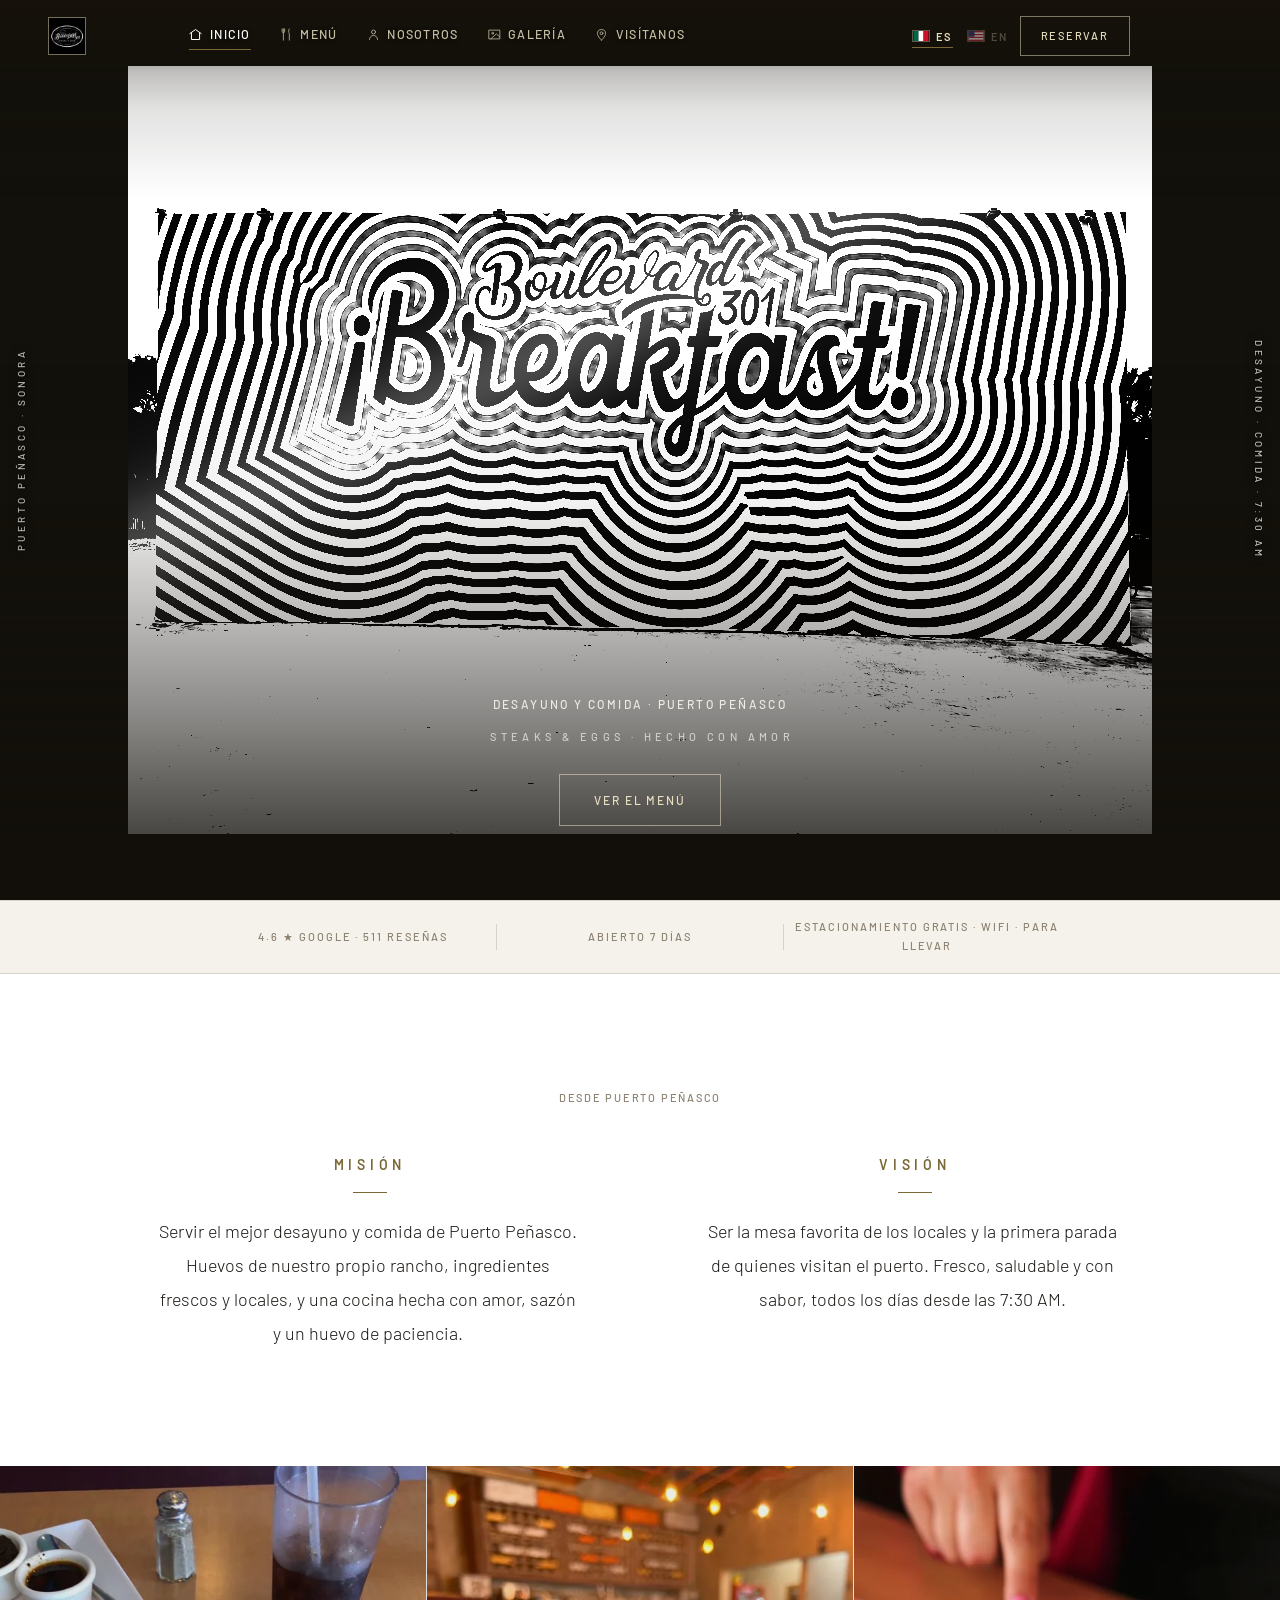
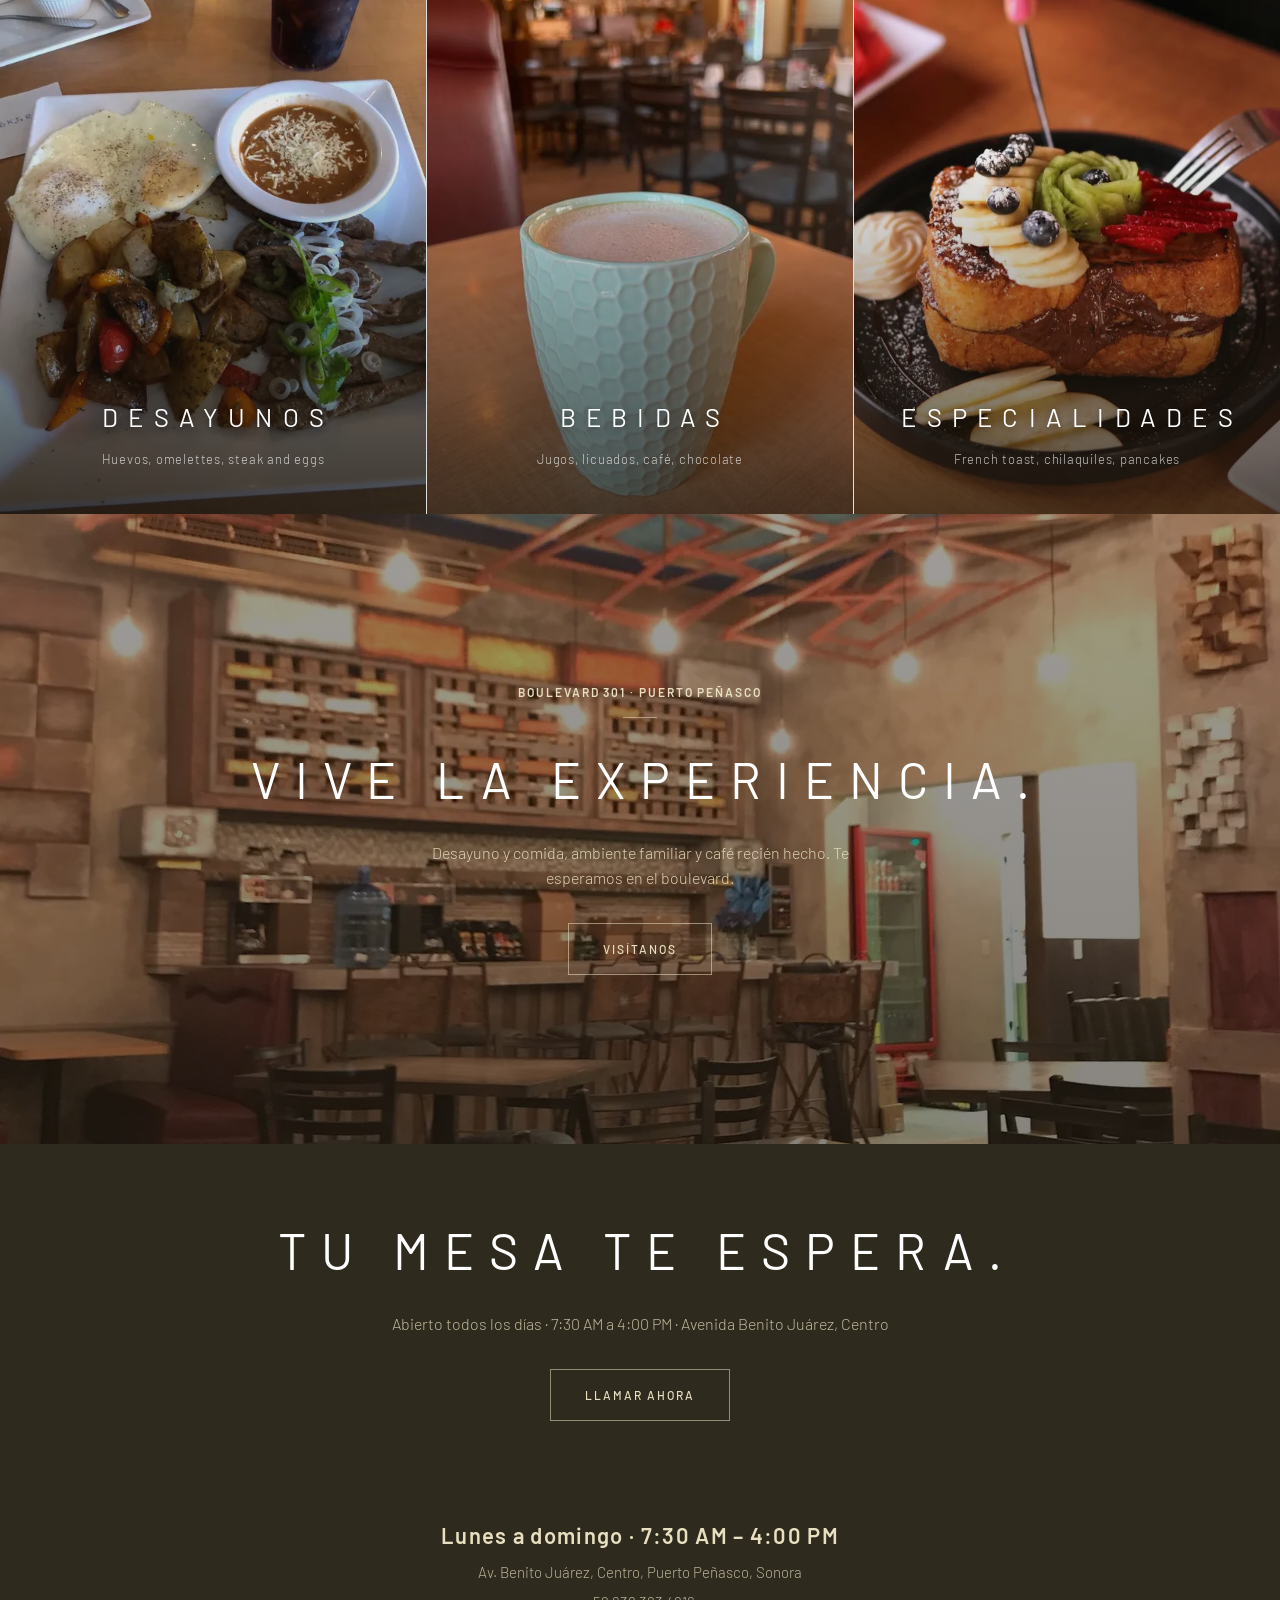
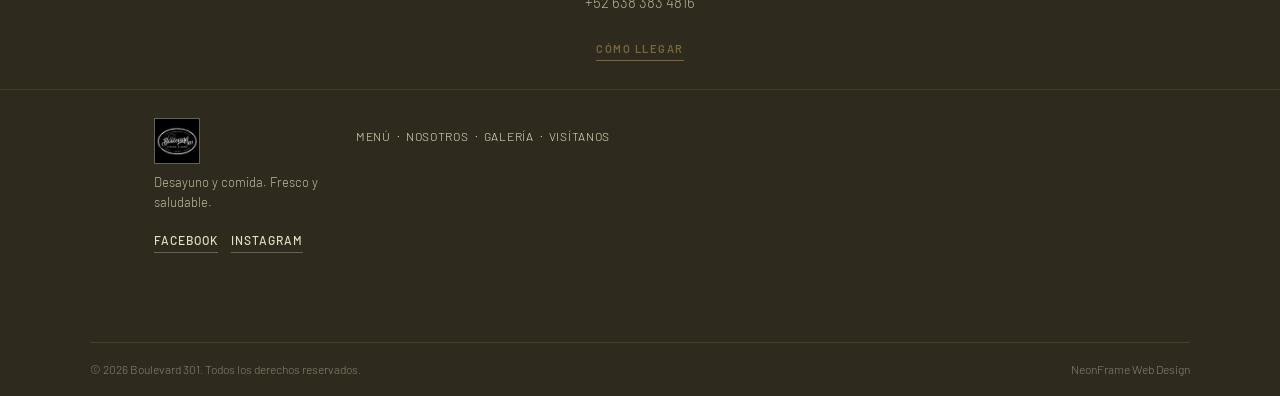
<file: index.html>
<!DOCTYPE html>
<html lang="es" translate="no">
<head>
  <meta charset="UTF-8">
  <meta name="viewport" content="width=device-width, initial-scale=1.0">
  <meta name="google" content="notranslate">

  <meta name="title-es" content="Boulevard 301 | Desayuno y Comida en Puerto Peñasco">
  <meta name="title-en" content="Boulevard 301 | Breakfast and Lunch in Puerto Peñasco">
  <title>Boulevard 301 | Desayuno y Comida en Puerto Peñasco</title>
  <meta name="description-es" content="Restaurante familiar de desayuno y comida en el boulevard principal de Puerto Peñasco. Fresco, saludable y hecho con amor. Abierto todos los días 7:30 AM – 4 PM.">
  <meta name="description-en" content="Family breakfast and lunch restaurant on Puerto Peñasco's main boulevard. Fresh, healthy, made with love. Open every day 7:30 AM – 4 PM.">
  <meta name="description" content="Restaurante familiar de desayuno y comida en el boulevard principal de Puerto Peñasco. Fresco, saludable y hecho con amor. Abierto todos los días 7:30 AM – 4 PM.">

  <meta property="og:type" content="website">
  <meta property="og:url" content="https://neonframewebdev.github.io/boulevard-301/">
  <meta property="og:title" content="Boulevard 301 | Desayuno y Comida en Puerto Peñasco">
  <meta property="og:description" content="Restaurante familiar de desayuno y comida en Puerto Peñasco. Fresco y saludable. Abierto todos los días 7:30 AM – 4 PM.">
  <meta property="og:image" content="https://neonframewebdev.github.io/boulevard-301/assets/interior_4.jpg">
  <meta name="theme-color" content="#3B3320">

  <link rel="icon" type="image/jpeg" href="assets/logo.jpg">

  <!-- Fonts: non-blocking load (preconnect + print-media swap) -->
  <link rel="preconnect" href="https://fonts.googleapis.com">
  <link rel="preconnect" href="https://fonts.gstatic.com" crossorigin>
  <link rel="preload" as="style" href="https://fonts.googleapis.com/css2?family=Barlow:ital,wght@0,300;0,400;0,500;0,600;0,700;0,800;1,400&family=Kaushan+Script&display=swap">
  <link rel="stylesheet" href="https://fonts.googleapis.com/css2?family=Barlow:ital,wght@0,300;0,400;0,500;0,600;0,700;0,800;1,400&family=Kaushan+Script&display=swap" media="print" onload="this.media='all'">
  <noscript><link rel="stylesheet" href="https://fonts.googleapis.com/css2?family=Barlow:ital,wght@0,300;0,400;0,500;0,600;0,700;0,800;1,400&family=Kaushan+Script&display=swap"></noscript>

  <link rel="stylesheet" href="css/style.css">

  <!-- LCP: preload the responsive mural hero (WebP) -->
  <link rel="preload" as="image" type="image/webp"
        href="assets/mural_bw-1448.webp"
        imagesrcset="assets/mural_bw-768.webp 768w, assets/mural_bw-1152.webp 1152w, assets/mural_bw-1448.webp 1448w"
        imagesizes="100vw">

  <script>
    (function(){
      var lang = localStorage.getItem('blvd301_lang') || 'es';
      document.documentElement.lang = lang;
    })();
  </script>
</head>
<body>

<!-- ======================================================
     LOADER
     ====================================================== -->
<div id="loader" role="status" aria-label="Cargando...">
  <img id="loader-logo" src="assets/logo.jpg" alt="Boulevard 301">
  <div id="loader-bar-wrap"><div id="loader-bar"></div></div>
</div>

<!-- ======================================================
     NAV
     ====================================================== -->
<nav class="site-nav" role="navigation" aria-label="Navegación principal">
  <a href="index.html" class="nav-logo" aria-label="Boulevard 301, Inicio">
    <img src="assets/logo.jpg" alt="Boulevard 301">
  </a>

  <ul class="nav-links">
    <li><a href="index.html" class="active"><svg class="nav-ico" viewBox="0 0 24 24" fill="none" stroke="currentColor" stroke-width="1.6" stroke-linecap="round" stroke-linejoin="round" aria-hidden="true"><path d="M3 10.5 12 4l9 6.5"/><path d="M5.5 9.5V20h13V9.5"/></svg><span class="nav-label" data-es="Inicio" data-en="Home">Inicio</span></a></li>
    <li><a href="menu.html"><svg class="nav-ico" viewBox="0 0 24 24" fill="none" stroke="currentColor" stroke-width="1.6" stroke-linecap="round" stroke-linejoin="round" aria-hidden="true"><path d="M7 3v18"/><path d="M5 3v4a2 2 0 0 0 4 0V3"/><path d="M16.5 3C15 4.5 15 9 16.5 10.5V21"/></svg><span class="nav-label" data-es="Menú" data-en="Menu">Menú</span></a></li>
    <li><a href="about.html"><svg class="nav-ico" viewBox="0 0 24 24" fill="none" stroke="currentColor" stroke-width="1.6" stroke-linecap="round" stroke-linejoin="round" aria-hidden="true"><circle cx="12" cy="8" r="3.2"/><path d="M5.5 20a6.5 6.5 0 0 1 13 0"/></svg><span class="nav-label" data-es="Nosotros" data-en="About">Nosotros</span></a></li>
    <li><a href="gallery.html"><svg class="nav-ico" viewBox="0 0 24 24" fill="none" stroke="currentColor" stroke-width="1.6" stroke-linecap="round" stroke-linejoin="round" aria-hidden="true"><rect x="3.5" y="5" width="17" height="14"/><circle cx="9" cy="10" r="1.5"/><path d="M20.5 16 15 11l-9 8"/></svg><span class="nav-label" data-es="Galería" data-en="Gallery">Galería</span></a></li>
    <li><a href="visit.html"><svg class="nav-ico" viewBox="0 0 24 24" fill="none" stroke="currentColor" stroke-width="1.6" stroke-linecap="round" stroke-linejoin="round" aria-hidden="true"><path d="M12 21s6.5-5.8 6.5-10.5A6.5 6.5 0 0 0 5.5 10.5C5.5 15.2 12 21 12 21Z"/><circle cx="12" cy="10" r="2.3"/></svg><span class="nav-label" data-es="Visítanos" data-en="Visit">Visítanos</span></a></li>
  </ul>

  <div class="nav-right">
    <div class="lang-toggle lang-flags" role="group" aria-label="Idioma / Language">
      <button class="lang-btn active" data-lang="es"><svg class="flag-ico" viewBox="0 0 3 2" aria-hidden="true"><rect width="1" height="2" fill="#006847"/><rect x="1" width="1" height="2" fill="#fff"/><rect x="2" width="1" height="2" fill="#ce1126"/></svg><span>ES</span></button>
      <button class="lang-btn" data-lang="en"><svg class="flag-ico" viewBox="0 0 3 2" aria-hidden="true"><rect width="3" height="2" fill="#fff"/><rect width="3" height="0.286" fill="#b22234"/><rect width="3" height="0.286" y="0.572" fill="#b22234"/><rect width="3" height="0.286" y="1.144" fill="#b22234"/><rect width="3" height="0.286" y="1.716" fill="#b22234"/><rect width="1.2" height="1.144" fill="#3c3b6e"/></svg><span>EN</span></button>
    </div>
    <a href="tel:+526383834816" class="btn-reserve" data-es="Reservar" data-en="Book a Table">Reservar</a>
  </div>

  <button class="nav-hamburger" aria-label="Abrir menú" aria-expanded="false">
    <span></span><span></span><span></span>
  </button>
</nav>

<!-- Mobile nav panel -->
<div class="nav-mobile-panel" role="dialog" aria-label="Menú de navegación">
  <ul class="nav-mobile-links">
    <li><a href="index.html" class="active" data-es="Inicio" data-en="Home">Inicio</a></li>
    <li><a href="menu.html" data-es="Menú" data-en="Menu">Menú</a></li>
    <li><a href="about.html" data-es="Nosotros" data-en="About">Nosotros</a></li>
    <li><a href="gallery.html" data-es="Galería" data-en="Gallery">Galería</a></li>
    <li><a href="visit.html" data-es="Visítanos" data-en="Visit">Visítanos</a></li>
  </ul>
  <div class="nav-mobile-footer">
    <div class="lang-toggle lang-flags">
      <button class="lang-btn active" data-lang="es"><svg class="flag-ico" viewBox="0 0 3 2" aria-hidden="true"><rect width="1" height="2" fill="#006847"/><rect x="1" width="1" height="2" fill="#fff"/><rect x="2" width="1" height="2" fill="#ce1126"/></svg><span>ES</span></button>
      <button class="lang-btn" data-lang="en"><svg class="flag-ico" viewBox="0 0 3 2" aria-hidden="true"><rect width="3" height="2" fill="#fff"/><rect width="3" height="0.286" fill="#b22234"/><rect width="3" height="0.286" y="0.572" fill="#b22234"/><rect width="3" height="0.286" y="1.144" fill="#b22234"/><rect width="3" height="0.286" y="1.716" fill="#b22234"/><rect width="1.2" height="1.144" fill="#3c3b6e"/></svg><span>EN</span></button>
    </div>
    <a href="tel:+526383834816" class="btn-reserve" data-es="Reservar" data-en="Book a Table">Reservar</a>
  </div>
</div>

<!-- ======================================================
     SECTION 1: HERO (centered, Quiriego-style)
     ====================================================== -->
<section class="page-hero hero-home hero-mural" aria-label="Hero">
  <!-- The real Boulevard 301 building: a black-and-white op-art mural with the
       hand-painted cursive wordmark. js/hero.js renders it to the WebGL canvas
       and warps the stripes like flowing ink. The static photo below is the
       fallback (no WebGL / reduced motion / pre-load). -->
  <!-- Mural media. On desktop this is the full-bleed background; on phones it
       becomes a top card showing the whole mural (the painted sign uncut). -->
  <div class="hero-mural-media">
    <picture class="hero-mural-img">
      <source type="image/webp" sizes="100vw"
        srcset="assets/mural_bw-768.webp 768w, assets/mural_bw-1152.webp 1152w, assets/mural_bw-1448.webp 1448w">
      <img id="hero-mural-src" src="assets/mural_bw-1448.jpg" width="1448" height="1086"
        alt="Mural en blanco y negro del edificio de Boulevard 301 con el letrero pintado a mano"
        fetchpriority="high" decoding="async">
    </picture>
    <canvas class="hero-mural-canvas" id="hero-canvas" aria-hidden="true"></canvas>
    <div class="hero-mural-scrim" aria-hidden="true"></div>
  </div>

  <!-- Vertical labels fill the side margins (desktop only) -->
  <span class="hero-side hero-side-left" aria-hidden="true" data-es="Puerto Peñasco · Sonora" data-en="Puerto Peñasco · Sonora">Puerto Peñasco · Sonora</span>
  <span class="hero-side hero-side-right" aria-hidden="true" data-es="Desayuno · Comida · 7:30 AM" data-en="Breakfast · Lunch · 7:30 AM">Desayuno · Comida · 7:30 AM</span>

  <div class="hero-content hero-mark">
    <h1 class="sr-only">Boulevard 301 · Desayuno y Comida en Puerto Peñasco</h1>
    <!-- Cursive wordmark, phones only (where the painted sign would be cut) -->
    <div class="hero-wm" aria-hidden="true"><span class="wm-script">Boulevard</span><span class="wm-num">301</span></div>
    <p class="hero-eyebrow" data-es="Desayuno y Comida · Puerto Peñasco" data-en="Breakfast &amp; Lunch · Puerto Peñasco">Desayuno y Comida · Puerto Peñasco</p>
    <p class="hero-tagline" data-es="Steaks &amp; Eggs · Hecho con amor" data-en="Steaks &amp; Eggs · Made with love">Steaks &amp; Eggs · Hecho con amor</p>
    <div class="hero-cta-row">
      <a href="menu.html" class="btn btn-secondary-cream" data-es="Ver el menú" data-en="See the menu">Ver el menú</a>
    </div>
  </div>
</section>

<!-- ======================================================
     SECTION 2: STATS BAR
     ====================================================== -->
<div class="stats-bar" role="complementary">
  <div class="stats-bar-inner">
    <div class="stats-item" data-es="4.6 ★ Google · 511 reseñas" data-en="4.6 ★ Google · 511 reviews">4.6 ★ Google · 511 reseñas</div>
    <div class="stats-sep" aria-hidden="true"></div>
    <div class="stats-item" data-es="Abierto 7 días" data-en="Open 7 days">Abierto 7 días</div>
    <div class="stats-sep" aria-hidden="true"></div>
    <div class="stats-item" data-es="Estacionamiento gratis · WiFi · Para llevar" data-en="Free parking · WiFi · Takeout available">Estacionamiento gratis · WiFi · Para llevar</div>
  </div>
</div>

<!-- ======================================================
     SECTION: MISION / VISION (Quiriego-style intro)
     ====================================================== -->
<section class="section-intro" aria-label="Nosotros">
  <div class="intro-block">
    <p class="eyebrow reveal" data-es="Desde Puerto Peñasco" data-en="From Puerto Peñasco">Desde Puerto Peñasco</p>
    <div class="intro-cols">
      <div class="intro-col reveal">
        <h2 class="intro-label" data-es="Misión" data-en="Mission">Misión</h2>
        <p class="intro-lead" data-es="Servir el mejor desayuno y comida de Puerto Peñasco. Huevos de nuestro propio rancho, ingredientes frescos y locales, y una cocina hecha con amor, sazón y un huevo de paciencia." data-en="To serve the best breakfast and lunch in Puerto Penasco. Eggs from our own ranch, fresh local ingredients, and a kitchen made with love, seasoning, and an egg of patience.">Servir el mejor desayuno y comida de Puerto Peñasco. Huevos de nuestro propio rancho, ingredientes frescos y locales, y una cocina hecha con amor, sazón y un huevo de paciencia.</p>
      </div>
      <div class="intro-col reveal">
        <h2 class="intro-label" data-es="Visión" data-en="Vision">Visión</h2>
        <p class="intro-lead" data-es="Ser la mesa favorita de los locales y la primera parada de quienes visitan el puerto. Fresco, saludable y con sabor, todos los días desde las 7:30 AM." data-en="To be the local favorite and the first stop for everyone visiting the port. Fresh, healthy and full of flavor, every day from 7:30 AM.">Ser la mesa favorita de los locales y la primera parada de quienes visitan el puerto. Fresco, saludable y con sabor, todos los días desde las 7:30 AM.</p>
      </div>
    </div>
  </div>
</section>

<!-- ======================================================
     SECTION 3: CATEGORY GRID (Quiriego-style)
     ====================================================== -->
<div class="category-grid" role="complementary" aria-label="Nuestro menú">
  <div class="category-item">
    <picture>
      <source type="image/webp" sizes="(min-width: 768px) 34vw, 100vw"
        srcset="assets/dish_5-400.webp 400w, assets/dish_5-640.webp 640w, assets/dish_5-960.webp 960w, assets/dish_5-1280.webp 1280w">
      <img src="assets/dish_5.jpg" width="1512" height="2016" alt="Desayunos" loading="lazy" decoding="async">
    </picture>
    <div class="category-item-overlay">
      <div class="category-item-content">
        <span class="category-item-label" data-es="Desayunos" data-en="Breakfast">Desayunos</span>
        <span class="category-item-sub" data-es="Huevos, omelettes, steak and eggs" data-en="Eggs, omelettes, steak and eggs">Huevos, omelettes, steak and eggs</span>
      </div>
    </div>
  </div>
  <div class="category-item">
    <picture>
      <source type="image/webp" sizes="(min-width: 768px) 34vw, 100vw"
        srcset="assets/drink_1-400.webp 400w, assets/drink_1-640.webp 640w, assets/drink_1-768.webp 768w">
      <img src="assets/drink_1.jpg" width="768" height="1024" alt="Bebidas" loading="lazy" decoding="async">
    </picture>
    <div class="category-item-overlay">
      <div class="category-item-content">
        <span class="category-item-label" data-es="Bebidas" data-en="Drinks">Bebidas</span>
        <span class="category-item-sub" data-es="Jugos, licuados, café, chocolate" data-en="Juices, smoothies, coffee, hot chocolate">Jugos, licuados, café, chocolate</span>
      </div>
    </div>
  </div>
  <div class="category-item">
    <picture>
      <source type="image/webp" sizes="(min-width: 768px) 34vw, 100vw"
        srcset="assets/french_toast_fruit-400.webp 400w, assets/french_toast_fruit-640.webp 640w, assets/french_toast_fruit-960.webp 960w, assets/french_toast_fruit-1280.webp 1280w">
      <img src="assets/french_toast_fruit.jpg" width="1366" height="2048" alt="Especialidades" loading="lazy" decoding="async">
    </picture>
    <div class="category-item-overlay">
      <div class="category-item-content">
        <span class="category-item-label" data-es="Especialidades" data-en="Specials">Especialidades</span>
        <span class="category-item-sub" data-es="French toast, chilaquiles, pancakes" data-en="French toast, chilaquiles, pancakes">French toast, chilaquiles, pancakes</span>
      </div>
    </div>
  </div>
</div>

<!-- ======================================================
     SECTION: ¡VIVE LA EXPERIENCIA! (experience band)
     ====================================================== -->
<section class="cta-banner cta-experience reveal" aria-label="Vive la experiencia">
  <picture>
    <source type="image/webp" sizes="100vw" srcset="assets/interior_3-400.webp 400w, assets/interior_3-640.webp 640w, assets/interior_3-960.webp 960w, assets/interior_3-1280.webp 1280w, assets/interior_3-1600.webp 1600w">
    <img class="cta-banner-bg" src="assets/interior_3.jpg" width="2048" height="2048" alt="Comedor de Boulevard 301" loading="lazy" decoding="async">
  </picture>
  <div class="cta-banner-overlay"></div>
  <div class="cta-banner-content">
    <span class="cta-banner-eyebrow" data-es="Boulevard 301 · Puerto Peñasco" data-en="Boulevard 301 · Puerto Peñasco">Boulevard 301 · Puerto Peñasco</span>
    <h2 class="cta-banner-headline" data-es="Vive la experiencia." data-en="Live the experience.">Vive la experiencia.</h2>
    <p class="cta-banner-sub" data-es="Desayuno y comida, ambiente familiar y café recién hecho. Te esperamos en el boulevard." data-en="Breakfast and lunch, a family table, and fresh coffee. Come find us on the boulevard.">Desayuno y comida, ambiente familiar y café recién hecho. Te esperamos en el boulevard.</p>
    <a href="visit.html" class="btn btn-secondary-cream" data-es="Visítanos" data-en="Visit Us">Visítanos</a>
  </div>
</section>

<!-- ======================================================
     SECTION 9: CTA BANNER
     ====================================================== -->
<section class="cta-banner cta-plain">
  <div class="cta-banner-content">
    <h2 class="cta-banner-headline" data-es="Tu mesa te espera." data-en="Your table is waiting.">Tu mesa te espera.</h2>
    <p class="cta-banner-sub" data-es="Abierto todos los días · 7:30 AM a 4:00 PM · Avenida Benito Juárez, Centro" data-en="Open every day · 7:30 AM to 4:00 PM · Avenida Benito Juárez, Centro">Abierto todos los días · 7:30 AM a 4:00 PM · Avenida Benito Juárez, Centro</p>
    <div class="hero-cta-row" style="justify-content: center;">
      <a href="tel:+526383834816" class="btn btn-secondary-cream" data-es="Llamar ahora" data-en="Call now">Llamar ahora</a>
    </div>
  </div>
</section>

<!-- ======================================================
     FOOTER
     ====================================================== -->
<footer class="site-footer" role="contentinfo">
  <!-- Decorative corner frame -->

  <div class="footer-hours-band">
    <p class="footer-hours-time" data-es="Lunes a domingo · 7:30 AM – 4:00 PM" data-en="Monday – Sunday · 7:30 AM – 4:00 PM">Lunes a domingo · 7:30 AM – 4:00 PM</p>
    <p class="footer-hours-addr">Av. Benito Juárez, Centro, Puerto Peñasco, Sonora</p>
    <a href="tel:+526383834816" class="footer-hours-tel">+52 638 383 4816</a>
    <a class="footer-directions" href="https://maps.google.com/maps?daddr=Boulevard+301+Steaks+%26+Eggs+Puerto+Pe%C3%B1asco+Sonora+Mexico" target="_blank" rel="noopener noreferrer" data-es="Cómo llegar" data-en="Get Directions">Cómo llegar</a>
  </div>

  <div class="footer-inner">
    <div class="footer-brand">
      <a href="index.html">
        <img class="footer-logo" src="assets/logo.jpg" alt="Boulevard 301">
      </a>
      <p class="footer-tagline" data-es="Desayuno y comida. Fresco y saludable." data-en="Breakfast and lunch. Fresh and healthy.">Desayuno y comida. Fresco y saludable.</p>
      <div class="footer-social">
        <a href="https://www.facebook.com/Blvd301/" target="_blank" rel="noopener noreferrer" aria-label="Facebook">Facebook</a>
        <a href="https://www.instagram.com/boulevard301/" target="_blank" rel="noopener noreferrer" aria-label="Instagram">Instagram</a>
      </div>
    </div>

    <div class="footer-info">
      <nav aria-label="Páginas">
        <a href="menu.html" data-es="Menú" data-en="Menu">Menú</a> &nbsp;·&nbsp;
        <a href="about.html" data-es="Nosotros" data-en="About">Nosotros</a> &nbsp;·&nbsp;
        <a href="gallery.html" data-es="Galería" data-en="Gallery">Galería</a> &nbsp;·&nbsp;
        <a href="visit.html" data-es="Visítanos" data-en="Visit">Visítanos</a>
      </nav>
    </div>
    <div class="footer-map">
      <iframe
        class="footer-inline-map"
        src="https://maps.google.com/maps?q=Boulevard+301+Steaks+%26+Eggs+Puerto+Pe%C3%B1asco+Sonora+Mexico&output=embed"
        title="Mapa de Boulevard 301"
        allowfullscreen=""
        loading="lazy"
        referrerpolicy="no-referrer-when-downgrade"
        aria-label="Mapa de Boulevard 301 en Puerto Peñasco"
      ></iframe>
    </div>
  </div>

  <div class="footer-bar">
    <span>&copy; 2026 Boulevard 301. <span data-es="Todos los derechos reservados." data-en="All rights reserved.">Todos los derechos reservados.</span></span>
    <span><a href="https://neonframewebdesign.com" target="_blank" rel="noopener noreferrer">NeonFrame Web Design</a></span>
  </div>
</footer>

<script src="js/main.js"></script>
<script type="module" src="js/hero.js"></script>
</body>
</html>
</file>
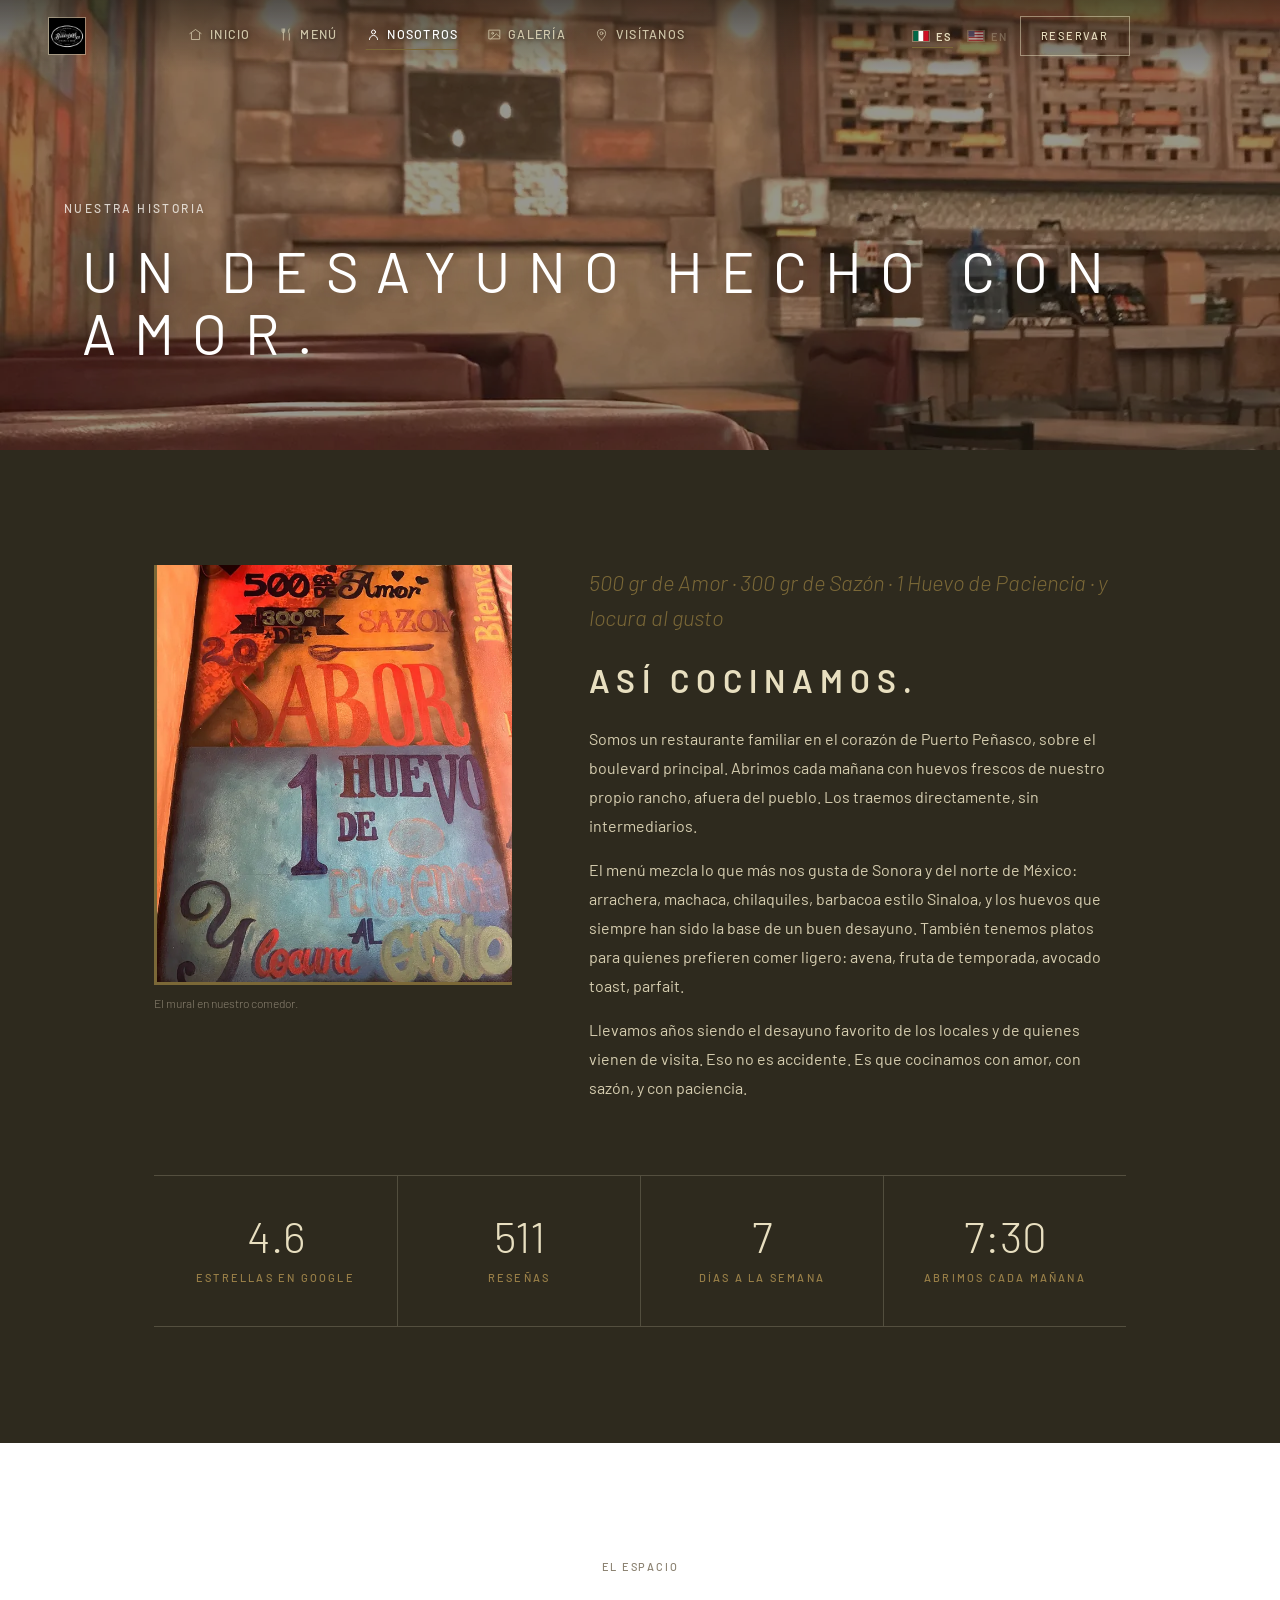
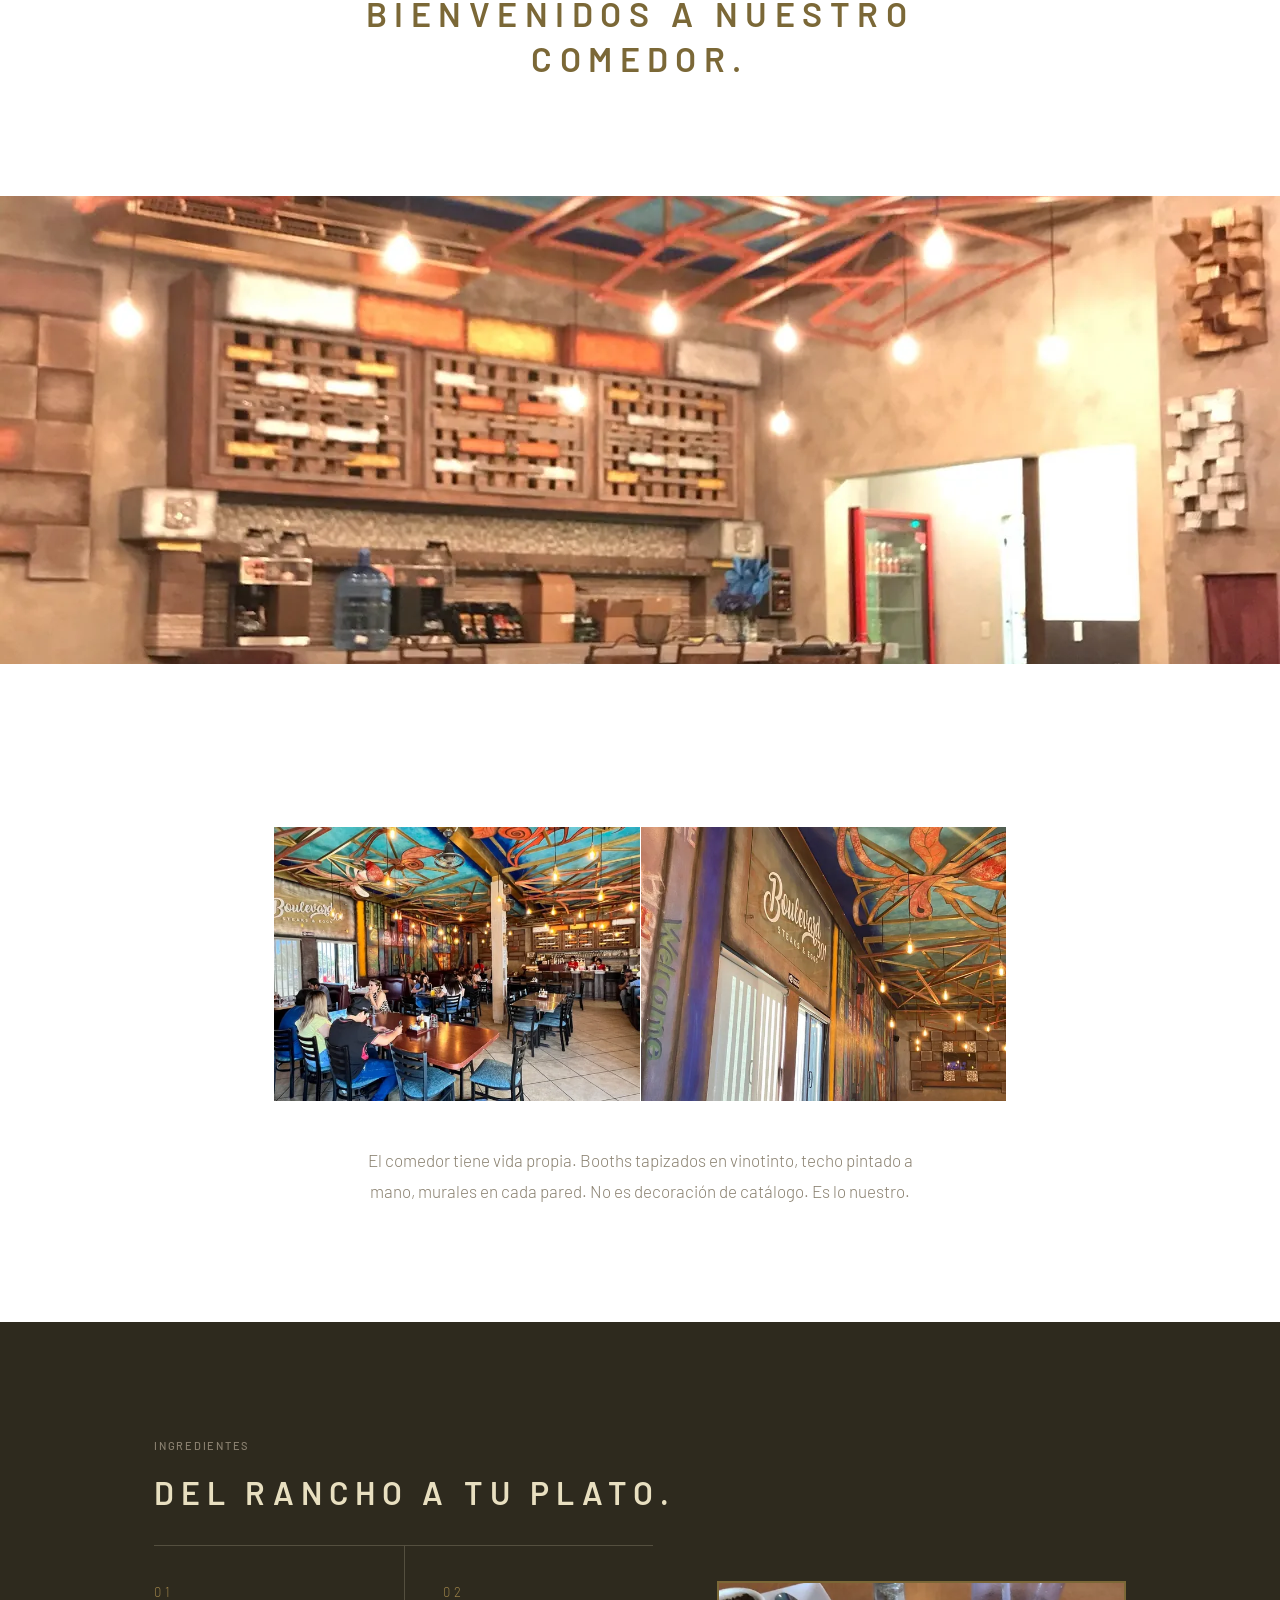
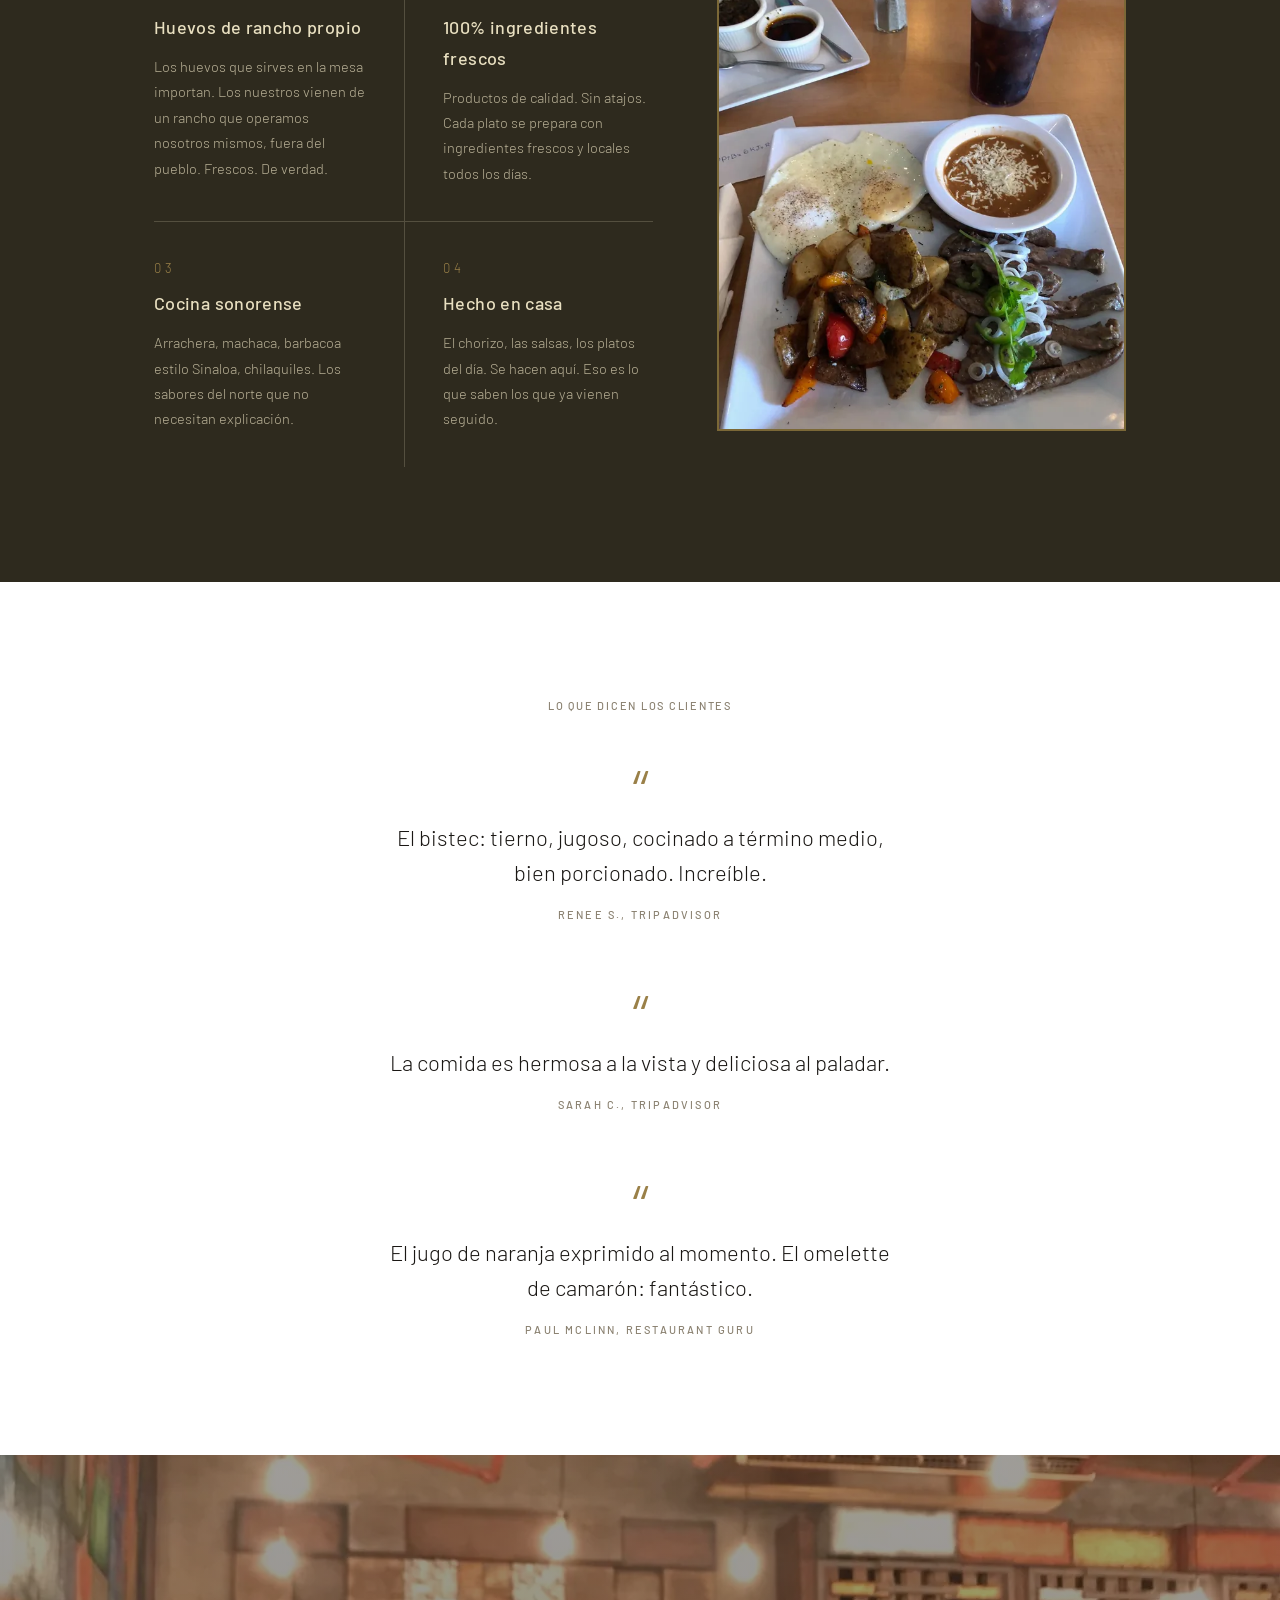
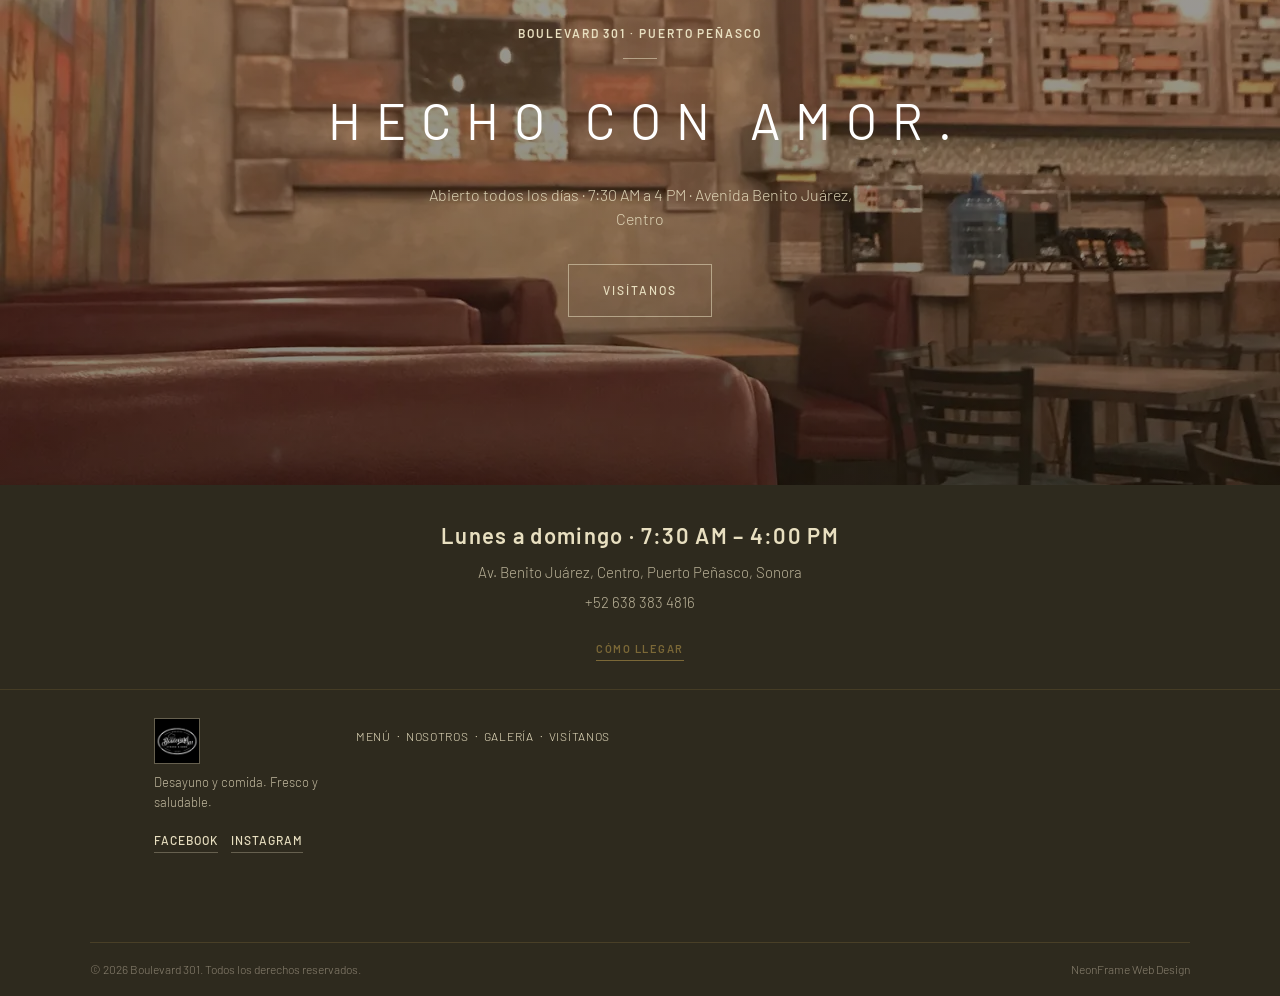
<file: about.html>
<!DOCTYPE html>
<html lang="es" translate="no">
<head>
  <meta charset="UTF-8">
  <meta name="viewport" content="width=device-width, initial-scale=1.0">
  <meta name="google" content="notranslate">

  <meta name="title-es" content="Nosotros | Boulevard 301 Puerto Peñasco">
  <meta name="title-en" content="About | Boulevard 301 Puerto Peñasco">
  <title>Nosotros | Boulevard 301 Puerto Peñasco</title>
  <meta name="description-es" content="Restaurante familiar de desayuno y comida en Puerto Peñasco. Huevos de rancho propio, ingredientes frescos, comedor con alma. Fresco y saludable desde la Avenida Benito Juárez.">
  <meta name="description-en" content="Family-owned breakfast and lunch restaurant in Puerto Peñasco. Ranch-fresh eggs, local ingredients, a dining room with personality. Fresco y saludable on Avenida Benito Juárez.">
  <meta name="description" content="Restaurante familiar de desayuno y comida en Puerto Peñasco. Huevos de rancho propio, ingredientes frescos, comedor con alma.">

  <meta property="og:type" content="website">
  <meta property="og:url" content="https://neonframewebdev.github.io/boulevard-301/about.html">
  <meta property="og:title" content="Nosotros | Boulevard 301 Puerto Peñasco">
  <meta property="og:image" content="https://neonframewebdev.github.io/boulevard-301/assets/interior_2.jpg">
  <meta name="theme-color" content="#3B3320">

  <link rel="icon" type="image/jpeg" href="assets/logo.jpg">

  <!-- Fonts: non-blocking load (preconnect + print-media swap) -->
  <link rel="preconnect" href="https://fonts.googleapis.com">
  <link rel="preconnect" href="https://fonts.gstatic.com" crossorigin>
  <link rel="preload" as="style" href="https://fonts.googleapis.com/css2?family=Barlow:ital,wght@0,300;0,400;0,500;0,600;0,700;0,800;1,400&display=swap">
  <link rel="stylesheet" href="https://fonts.googleapis.com/css2?family=Barlow:ital,wght@0,300;0,400;0,500;0,600;0,700;0,800;1,400&display=swap" media="print" onload="this.media='all'">
  <noscript><link rel="stylesheet" href="https://fonts.googleapis.com/css2?family=Barlow:ital,wght@0,300;0,400;0,500;0,600;0,700;0,800;1,400&display=swap"></noscript>

  <!-- Preload the LCP hero (responsive WebP) -->
  <link rel="preload" as="image"
        imagesrcset="assets/interior_2-400.webp 400w, assets/interior_2-640.webp 640w, assets/interior_2-960.webp 960w, assets/interior_2-1280.webp 1280w, assets/interior_2-1600.webp 1600w"
        imagesizes="100vw">

  <link rel="stylesheet" href="css/style.css">

  <!-- Page-scoped quiriego touches for the About body (reuses shared tokens) -->
  <style>
    /* Unboxed by-the-numbers: number-over-label stacks split by hairlines */
    .about-figures {
      display: grid;
      grid-template-columns: repeat(4, 1fr);
      margin-top: clamp(3rem, 6vw, 4.5rem);
      border-top: 1px solid var(--line-cream);
      border-bottom: 1px solid var(--line-cream);
    }
    .about-figure {
      text-align: center;
      padding: clamp(1.6rem, 3vw, 2.4rem) 1rem;
      border-left: 1px solid var(--line-cream);
    }
    .about-figure:first-child { border-left: 0; }
    .about-figure-num {
      font-family: var(--font-main);
      font-weight: 300;
      font-size: clamp(30px, 5vw, 44px);
      line-height: 1;
      color: var(--cream);
    }
    .about-figure-label {
      margin-top: 0.7rem;
      font-family: var(--font-main);
      font-weight: 500;
      font-size: 11px;
      letter-spacing: 0.2em;
      text-transform: uppercase;
      color: var(--gold-soft);
    }
    @media (max-width: 620px) {
      .about-figures { grid-template-columns: 1fr 1fr; }
      .about-figure:nth-child(3) { border-left: 0; }
      .about-figure:nth-child(n+3) { border-top: 1px solid var(--line-cream); }
    }

    /* Calm 2-up photo pair (1px gap, edge-aware corners) */
    .photo-pair {
      display: grid;
      grid-template-columns: 1fr 1fr;
      gap: 1px;
      margin-top: clamp(2rem, 4vw, 3rem);
    }
    .photo-pair-cell {
      position: relative;
      aspect-ratio: 4 / 3;
      overflow: hidden;
      background: var(--paper);
    }
    .photo-pair-cell img,
    .photo-pair-cell picture {
      position: absolute; inset: 0;
      width: 100%; height: 100%;
      object-fit: cover;
      display: block;
    }
    @media (max-width: 560px) {
      .photo-pair { grid-template-columns: 1fr; }
    }

    /* Airy numbered ingredient rows (no boxes, hairline split) */
    .ranch-list {
      display: grid;
      grid-template-columns: 1fr 1fr;
      gap: 0;
    }
    .ranch-item {
      padding: clamp(1.6rem, 3vw, 2.2rem) 0;
      border-top: 1px solid var(--line-cream);
    }
    .ranch-item:nth-child(odd) { padding-right: clamp(1.5rem, 3vw, 2.5rem); }
    .ranch-item:nth-child(even) { padding-left: clamp(1.5rem, 3vw, 2.5rem); border-left: 1px solid var(--line-cream); }
    .ranch-num {
      font-family: var(--font-main);
      font-weight: 300;
      font-size: 13px;
      letter-spacing: 0.3em;
      color: var(--gold-soft);
    }
    .ranch-item-label {
      margin-top: 0.55rem;
      font-family: var(--font-main);
      font-weight: 500;
      font-size: clamp(15px, 2vw, 18px);
      letter-spacing: 0.02em;
      color: var(--cream);
    }
    .ranch-item-body {
      margin-top: 0.7rem;
      font-weight: 300;
      font-size: 14.5px;
      line-height: 1.75;
      color: var(--cream);
      opacity: 0.74;
    }
    @media (max-width: 600px) {
      .ranch-list { grid-template-columns: 1fr; }
      .ranch-item:nth-child(odd),
      .ranch-item:nth-child(even) { padding-left: 0; padding-right: 0; border-left: 0; }
    }

    /* Centered guest quotes with an oversized gold quotation glyph */
    .quote-stack {
      display: flex;
      flex-direction: column;
      gap: clamp(3rem, 6vw, 4.5rem);
      margin-top: clamp(2.5rem, 5vw, 3.5rem);
    }
    .airy-quote {
      text-align: center;
      max-width: 56ch;
      margin: 0 auto;
    }
    .airy-quote::before {
      content: "\201C";
      display: block;
      font-family: var(--font-display, Georgia, serif);
      font-size: clamp(44px, 7vw, 64px);
      line-height: 0.6;
      color: var(--gold-soft);
      margin-bottom: 0.6rem;
    }
    .airy-quote p {
      font-weight: 300;
      font-size: clamp(17px, 2.2vw, 22px);
      line-height: 1.6;
      color: var(--body-dark);
    }
    .airy-quote footer {
      font-family: var(--font-main);
      font-weight: 500;
      font-size: 11px;
      letter-spacing: 0.2em;
      text-transform: uppercase;
      color: var(--muted);
      margin-top: 1rem;
    }
  </style>

  <script>
    (function(){
      var lang = localStorage.getItem('blvd301_lang') || 'es';
      document.documentElement.lang = lang;
    })();
  </script>
</head>
<body>

<!-- NAV -->
<nav class="site-nav" role="navigation" aria-label="Navegación principal">
  <a href="index.html" class="nav-logo" aria-label="Boulevard 301, Inicio">
    <img src="assets/logo.jpg" alt="Boulevard 301">
  </a>

  <ul class="nav-links">
    <li><a href="index.html"><svg class="nav-ico" viewBox="0 0 24 24" fill="none" stroke="currentColor" stroke-width="1.6" stroke-linecap="round" stroke-linejoin="round" aria-hidden="true"><path d="M3 10.5 12 4l9 6.5"/><path d="M5.5 9.5V20h13V9.5"/></svg><span class="nav-label" data-es="Inicio" data-en="Home">Inicio</span></a></li>
    <li><a href="menu.html"><svg class="nav-ico" viewBox="0 0 24 24" fill="none" stroke="currentColor" stroke-width="1.6" stroke-linecap="round" stroke-linejoin="round" aria-hidden="true"><path d="M7 3v18"/><path d="M5 3v4a2 2 0 0 0 4 0V3"/><path d="M16.5 3C15 4.5 15 9 16.5 10.5V21"/></svg><span class="nav-label" data-es="Menú" data-en="Menu">Menú</span></a></li>
    <li><a href="about.html" class="active"><svg class="nav-ico" viewBox="0 0 24 24" fill="none" stroke="currentColor" stroke-width="1.6" stroke-linecap="round" stroke-linejoin="round" aria-hidden="true"><circle cx="12" cy="8" r="3.2"/><path d="M5.5 20a6.5 6.5 0 0 1 13 0"/></svg><span class="nav-label" data-es="Nosotros" data-en="About">Nosotros</span></a></li>
    <li><a href="gallery.html"><svg class="nav-ico" viewBox="0 0 24 24" fill="none" stroke="currentColor" stroke-width="1.6" stroke-linecap="round" stroke-linejoin="round" aria-hidden="true"><rect x="3.5" y="5" width="17" height="14"/><circle cx="9" cy="10" r="1.5"/><path d="M20.5 16 15 11l-9 8"/></svg><span class="nav-label" data-es="Galería" data-en="Gallery">Galería</span></a></li>
    <li><a href="visit.html"><svg class="nav-ico" viewBox="0 0 24 24" fill="none" stroke="currentColor" stroke-width="1.6" stroke-linecap="round" stroke-linejoin="round" aria-hidden="true"><path d="M12 21s6.5-5.8 6.5-10.5A6.5 6.5 0 0 0 5.5 10.5C5.5 15.2 12 21 12 21Z"/><circle cx="12" cy="10" r="2.3"/></svg><span class="nav-label" data-es="Visítanos" data-en="Visit">Visítanos</span></a></li>
  </ul>

  <div class="nav-right">
    <div class="lang-toggle lang-flags" role="group" aria-label="Idioma / Language">
      <button class="lang-btn active" data-lang="es"><svg class="flag-ico" viewBox="0 0 3 2" aria-hidden="true"><rect width="1" height="2" fill="#006847"/><rect x="1" width="1" height="2" fill="#fff"/><rect x="2" width="1" height="2" fill="#ce1126"/></svg><span>ES</span></button>
      <button class="lang-btn" data-lang="en"><svg class="flag-ico" viewBox="0 0 3 2" aria-hidden="true"><rect width="3" height="2" fill="#fff"/><rect width="3" height="0.286" fill="#b22234"/><rect width="3" height="0.286" y="0.572" fill="#b22234"/><rect width="3" height="0.286" y="1.144" fill="#b22234"/><rect width="3" height="0.286" y="1.716" fill="#b22234"/><rect width="1.2" height="1.144" fill="#3c3b6e"/></svg><span>EN</span></button>
    </div>
    <a href="tel:+526383834816" class="btn-reserve" data-es="Reservar" data-en="Book a Table">Reservar</a>
  </div>

  <button class="nav-hamburger" aria-label="Abrir menú" aria-expanded="false">
    <span></span><span></span><span></span>
  </button>
</nav>

<!-- Mobile nav panel -->
<div class="nav-mobile-panel" role="dialog" aria-label="Menú de navegación">
  <ul class="nav-mobile-links">
    <li><a href="index.html" data-es="Inicio" data-en="Home">Inicio</a></li>
    <li><a href="menu.html" data-es="Menú" data-en="Menu">Menú</a></li>
    <li><a href="about.html" class="active" data-es="Nosotros" data-en="About">Nosotros</a></li>
    <li><a href="gallery.html" data-es="Galería" data-en="Gallery">Galería</a></li>
    <li><a href="visit.html" data-es="Visítanos" data-en="Visit">Visítanos</a></li>
  </ul>
  <div class="nav-mobile-footer">
    <div class="lang-toggle lang-flags">
      <button class="lang-btn active" data-lang="es"><svg class="flag-ico" viewBox="0 0 3 2" aria-hidden="true"><rect width="1" height="2" fill="#006847"/><rect x="1" width="1" height="2" fill="#fff"/><rect x="2" width="1" height="2" fill="#ce1126"/></svg><span>ES</span></button>
      <button class="lang-btn" data-lang="en"><svg class="flag-ico" viewBox="0 0 3 2" aria-hidden="true"><rect width="3" height="2" fill="#fff"/><rect width="3" height="0.286" fill="#b22234"/><rect width="3" height="0.286" y="0.572" fill="#b22234"/><rect width="3" height="0.286" y="1.144" fill="#b22234"/><rect width="3" height="0.286" y="1.716" fill="#b22234"/><rect width="1.2" height="1.144" fill="#3c3b6e"/></svg><span>EN</span></button>
    </div>
    <a href="tel:+526383834816" class="btn-reserve" data-es="Reservar" data-en="Book a Table">Reservar</a>
  </div>
</div>

<!-- ======================================================
     PAGE HERO (50vh)
     ====================================================== -->
<header class="page-hero hero-short-50" aria-label="Nosotros - Boulevard 301">
  <picture>
    <source type="image/webp" sizes="100vw"
      srcset="assets/interior_2-400.webp 400w, assets/interior_2-640.webp 640w, assets/interior_2-960.webp 960w, assets/interior_2-1280.webp 1280w, assets/interior_2-1600.webp 1600w">
    <img class="hero-bg" src="assets/interior_2.jpg" width="2048" height="2048" alt="Booths en vinotinto y murales en las paredes del comedor" fetchpriority="high" decoding="async">
  </picture>
  <div class="hero-overlay" style="background: rgba(20,17,12,0.44);"></div>
  <div class="hero-content" style="padding-bottom: clamp(2rem,5vw,4rem);">
    <p class="hero-eyebrow" data-es="Nuestra Historia" data-en="Our Story">Nuestra Historia</p>
    <h1 class="hero-headline" style="font-size: clamp(32px, 6vw, 56px);" data-es="Un desayuno hecho con amor." data-en="A breakfast made with love.">Un desayuno hecho con amor.</h1>
  </div>
</header>

<!-- ======================================================
     SECTION: THE RECIPE (dark)
     ====================================================== -->
<section class="bg-dark">
  <div class="section-inner">
    <div class="col-split col-split-40-60" style="align-items:start; gap: clamp(3rem, 6vw, 6rem);">

      <!-- Photo -->
      <div class="about-photo-wrap reveal">
        <picture>
          <source type="image/webp" sizes="(min-width: 768px) 480px, 90vw"
            srcset="assets/photo_b-400.webp 400w, assets/photo_b-640.webp 640w, assets/photo_b-960.webp 960w, assets/photo_b-1280.webp 1280w, assets/photo_b-1536.webp 1536w">
          <img src="assets/photo_b.jpg" width="1536" height="2048" alt="Mural receta: 500 gr de Amor, 300 gr de Sazón" loading="lazy" decoding="async">
        </picture>
        <p class="about-photo-caption" style="color: var(--muted);" data-es="El mural en nuestro comedor." data-en="The mural in our dining room.">El mural en nuestro comedor.</p>
      </div>

      <!-- Text -->
      <div class="reveal">
        <p class="recipe-pull" data-es="500 gr de Amor · 300 gr de Sazón · 1 Huevo de Paciencia · y locura al gusto" data-en="500g of Love · 300g of Seasoning · 1 Egg of Patience · and madness to taste">500 gr de Amor · 300 gr de Sazón · 1 Huevo de Paciencia · y locura al gusto</p>

        <h2 class="section-heading" style="font-size: clamp(24px,3.5vw,32px); color: var(--cream); margin-bottom: 1.5rem;" data-es="Así cocinamos." data-en="This is how we cook.">Así cocinamos.</h2>

        <div class="about-body-text measure" style="line-height: 1.8;">
          <p data-es="Somos un restaurante familiar en el corazón de Puerto Peñasco, sobre el boulevard principal. Abrimos cada mañana con huevos frescos de nuestro propio rancho, afuera del pueblo. Los traemos directamente, sin intermediarios." data-en="We're a family-owned breakfast and lunch restaurant on Puerto Peñasco's main boulevard. Every morning starts with fresh eggs from our own ranch just outside town. We bring them in ourselves.">Somos un restaurante familiar en el corazón de Puerto Peñasco, sobre el boulevard principal. Abrimos cada mañana con huevos frescos de nuestro propio rancho, afuera del pueblo. Los traemos directamente, sin intermediarios.</p>
          <p data-es="El menú mezcla lo que más nos gusta de Sonora y del norte de México: arrachera, machaca, chilaquiles, barbacoa estilo Sinaloa, y los huevos que siempre han sido la base de un buen desayuno. También tenemos platos para quienes prefieren comer ligero: avena, fruta de temporada, avocado toast, parfait." data-en="The menu runs from Sonoran arrachera steak and eggs to chilaquiles, machaca burritos, barbacoa Sinaloa style, and shrimp omelettes. If you want something lighter, there's avena, seasonal fruit, avocado toast, and parfait.">El menú mezcla lo que más nos gusta de Sonora y del norte de México: arrachera, machaca, chilaquiles, barbacoa estilo Sinaloa, y los huevos que siempre han sido la base de un buen desayuno. También tenemos platos para quienes prefieren comer ligero: avena, fruta de temporada, avocado toast, parfait.</p>
          <p data-es="Llevamos años siendo el desayuno favorito de los locales y de quienes vienen de visita. Eso no es accidente. Es que cocinamos con amor, con sazón, y con paciencia." data-en="We've been a local favorite and a tourist stop for years. That doesn't happen by accident. It happens when you cook with love, seasoning, and patience.">Llevamos años siendo el desayuno favorito de los locales y de quienes vienen de visita. Eso no es accidente. Es que cocinamos con amor, con sazón, y con paciencia.</p>
        </div>
      </div>

    </div>

    <!-- By the numbers (unboxed: number-over-label stacks, hairline separators) -->
    <div class="about-figures reveal">
      <div class="about-figure">
        <div class="about-figure-num">4.6</div>
        <div class="about-figure-label" data-es="estrellas en Google" data-en="stars on Google">estrellas en Google</div>
      </div>
      <div class="about-figure">
        <div class="about-figure-num">511</div>
        <div class="about-figure-label" data-es="reseñas" data-en="reviews">reseñas</div>
      </div>
      <div class="about-figure">
        <div class="about-figure-num">7</div>
        <div class="about-figure-label" data-es="días a la semana" data-en="days a week">días a la semana</div>
      </div>
      <div class="about-figure">
        <div class="about-figure-num">7:30</div>
        <div class="about-figure-label" data-es="abrimos cada mañana" data-en="we open every morning">abrimos cada mañana</div>
      </div>
    </div>
  </div>
</section>

<!-- ======================================================
     SECTION: THE SPACE (light)
     ====================================================== -->
<section class="bg-light" style="padding-bottom: 0;">
  <div class="section-inner-narrow" style="text-align:center;">
    <p class="eyebrow" data-es="El Espacio" data-en="The Space">El Espacio</p>
    <h2 class="section-heading" style="font-size: clamp(22px,3.5vw,34px); margin-bottom: 0;" data-es="Bienvenidos a nuestro comedor." data-en="Welcome to our dining room.">Bienvenidos a nuestro comedor.</h2>
  </div>
</section>

<!-- Full-bleed band: the hand-painted ceiling -->
<div class="photo-break reveal">
  <picture>
    <source type="image/webp" sizes="100vw"
      srcset="assets/interior_3-400.webp 400w, assets/interior_3-640.webp 640w, assets/interior_3-960.webp 960w, assets/interior_3-1280.webp 1280w, assets/interior_3-1600.webp 1600w">
    <img src="assets/interior_3.jpg" width="2048" height="2048" alt="Techo pintado a mano con vigas naranjas sobre cielo azul" loading="lazy" decoding="async" style="object-position: center 40%;">
  </picture>
</div>

<section class="bg-light">
  <div class="section-inner-narrow">
    <!-- Calm 2-up: dining room + signage -->
    <div class="photo-pair reveal">
      <div class="photo-pair-cell">
        <picture>
          <source type="image/webp" sizes="(min-width: 768px) 430px, 100vw"
            srcset="assets/interior_4-400.webp 400w, assets/interior_4-640.webp 640w, assets/interior_4-960.webp 960w, assets/interior_4-1024.webp 1024w">
          <img src="assets/interior_4.jpg" width="1024" height="768" alt="Comedor de Boulevard 301 con clientes" loading="lazy" decoding="async">
        </picture>
      </div>
      <div class="photo-pair-cell">
        <picture>
          <source type="image/webp" sizes="(min-width: 768px) 430px, 100vw"
            srcset="assets/photo_c-400.webp 400w, assets/photo_c-640.webp 640w, assets/photo_c-960.webp 960w, assets/photo_c-1280.webp 1280w, assets/photo_c-1536.webp 1536w">
          <img src="assets/photo_c.jpg" width="1536" height="2048" alt="Letrero de Boulevard 301 con mural del techo" loading="lazy" decoding="async" style="object-position: center 30%;">
        </picture>
      </div>
    </div>

    <p class="measure-center" style="font-weight: 300; font-size: clamp(15px, 2vw, 17px); line-height: 1.8; color: var(--muted); margin-top: clamp(2rem, 4vw, 2.75rem); text-align: center;" data-es="El comedor tiene vida propia. Booths tapizados en vinotinto, techo pintado a mano, murales en cada pared. No es decoración de catálogo. Es lo nuestro." data-en="The dining room has its own personality. Burgundy booths, a hand-painted ceiling, murals on every wall. Not catalog decor. Ours.">El comedor tiene vida propia. Booths tapizados en vinotinto, techo pintado a mano, murales en cada pared. No es decoración de catálogo. Es lo nuestro.</p>
  </div>
</section>

<!-- ======================================================
     SECTION: THE RANCH PROMISE (dark)
     ====================================================== -->
<section class="bg-dark">
  <div class="section-inner">
    <p class="eyebrow" data-es="Ingredientes" data-en="Ingredients">Ingredientes</p>
    <h2 class="section-heading" style="font-size: clamp(22px,3.5vw,32px); color: var(--cream); margin-bottom: 2rem;" data-es="Del rancho a tu plato." data-en="From the ranch to your plate.">Del rancho a tu plato.</h2>

    <div class="col-split col-split-55-45" style="align-items: center; gap: clamp(2.5rem, 5vw, 5rem);">
      <div>
        <div class="ranch-list">
          <div class="ranch-item reveal">
            <div class="ranch-num">01</div>
            <div class="ranch-item-label" data-es="Huevos de rancho propio" data-en="Ranch-fresh eggs">Huevos de rancho propio</div>
            <p class="ranch-item-body" data-es="Los huevos que sirves en la mesa importan. Los nuestros vienen de un rancho que operamos nosotros mismos, fuera del pueblo. Frescos. De verdad." data-en="The eggs on your plate matter. Ours come from a ranch we run ourselves, outside of town. Actually fresh.">Los huevos que sirves en la mesa importan. Los nuestros vienen de un rancho que operamos nosotros mismos, fuera del pueblo. Frescos. De verdad.</p>
          </div>
          <div class="ranch-item reveal">
            <div class="ranch-num">02</div>
            <div class="ranch-item-label" data-es="100% ingredientes frescos" data-en="100% fresh ingredients">100% ingredientes frescos</div>
            <p class="ranch-item-body" data-es="Productos de calidad. Sin atajos. Cada plato se prepara con ingredientes frescos y locales todos los días." data-en="Quality ingredients. No shortcuts. Every plate is made fresh, every day.">Productos de calidad. Sin atajos. Cada plato se prepara con ingredientes frescos y locales todos los días.</p>
          </div>
          <div class="ranch-item reveal">
            <div class="ranch-num">03</div>
            <div class="ranch-item-label" data-es="Cocina sonorense" data-en="Sonoran kitchen tradition">Cocina sonorense</div>
            <p class="ranch-item-body" data-es="Arrachera, machaca, barbacoa estilo Sinaloa, chilaquiles. Los sabores del norte que no necesitan explicación." data-en="Arrachera, machaca, Sinaloa-style barbacoa, chilaquiles. The flavors of northern Mexico that need no explanation.">Arrachera, machaca, barbacoa estilo Sinaloa, chilaquiles. Los sabores del norte que no necesitan explicación.</p>
          </div>
          <div class="ranch-item reveal">
            <div class="ranch-num">04</div>
            <div class="ranch-item-label" data-es="Hecho en casa" data-en="Homemade daily">Hecho en casa</div>
            <p class="ranch-item-body" data-es="El chorizo, las salsas, los platos del día. Se hacen aquí. Eso es lo que saben los que ya vienen seguido." data-en="The chorizo, the salsas, the daily specials. Made here. That's what the regulars already know.">El chorizo, las salsas, los platos del día. Se hacen aquí. Eso es lo que saben los que ya vienen seguido.</p>
          </div>
        </div>
      </div>

      <div class="reveal">
        <picture>
          <source type="image/webp" sizes="(min-width: 768px) 50vw, 100vw"
            srcset="assets/dish_5-400.webp 400w, assets/dish_5-640.webp 640w, assets/dish_5-960.webp 960w, assets/dish_5-1280.webp 1280w, assets/dish_5-1512.webp 1512w">
          <img class="about-ranch-photo" src="assets/dish_5.jpg" width="1512" height="2016" alt="Steak and Eggs: arrachera, huevos, papas y frijoles" loading="lazy" decoding="async">
        </picture>
      </div>
    </div>
  </div>
</section>

<!-- ======================================================
     SECTION: PULL QUOTES (light)
     ====================================================== -->
<section class="bg-light">
  <div class="section-inner-narrow">
    <p class="eyebrow" style="text-align:center;" data-es="Lo que dicen los clientes" data-en="What guests say">Lo que dicen los clientes</p>
    <div class="quote-stack">
      <blockquote class="airy-quote reveal">
        <p data-es="El bistec: tierno, jugoso, cocinado a término medio, bien porcionado. Increíble." data-en="The steak: tender, succulent, cooked medium, portioned large. Mind-blowing.">El bistec: tierno, jugoso, cocinado a término medio, bien porcionado. Increíble.</p>
        <footer data-es="Renee S., TripAdvisor" data-en="Renee S., TripAdvisor">Renee S., TripAdvisor</footer>
      </blockquote>

      <blockquote class="airy-quote reveal">
        <p data-es="La comida es hermosa a la vista y deliciosa al paladar." data-en="The food is absolutely beautiful to look at and tastes oh so delicious.">La comida es hermosa a la vista y deliciosa al paladar.</p>
        <footer data-es="Sarah C., TripAdvisor" data-en="Sarah C., TripAdvisor">Sarah C., TripAdvisor</footer>
      </blockquote>

      <blockquote class="airy-quote reveal">
        <p data-es="El jugo de naranja exprimido al momento. El omelette de camarón: fantástico." data-en="Orange juice squeezed fresh. The shrimp omelette was fantastic.">El jugo de naranja exprimido al momento. El omelette de camarón: fantástico.</p>
        <footer data-es="Paul McLinn, Restaurant Guru" data-en="Paul McLinn, Restaurant Guru">Paul McLinn, Restaurant Guru</footer>
      </blockquote>
    </div>

    <!-- [copy needed: owner/staff note placeholder] -->
    <!-- PLACEHOLDER: Owner or team name block. To be filled in during pitch.
         data-es="[copy needed: nombre del propietario o del equipo]"
         data-en="[copy needed: owner or team name]"
    -->
  </div>
</section>

<!-- ======================================================
     SECTION: VIVE EXPERIENCE BAND
     ====================================================== -->
<section class="cta-banner cta-experience reveal" aria-label="Boulevard 301">
  <picture>
    <source type="image/webp" sizes="100vw" srcset="assets/interior_2-400.webp 400w, assets/interior_2-640.webp 640w, assets/interior_2-960.webp 960w, assets/interior_2-1280.webp 1280w, assets/interior_2-1600.webp 1600w">
    <img class="cta-banner-bg" src="assets/interior_2.jpg" width="2048" height="2048" alt="Booths en vinotinto y murales en las paredes del comedor de Boulevard 301" loading="lazy" decoding="async">
  </picture>
  <div class="cta-banner-overlay"></div>
  <div class="cta-banner-content">
    <span class="cta-banner-eyebrow" data-es="Boulevard 301 · Puerto Peñasco" data-en="Boulevard 301 · Puerto Peñasco">Boulevard 301 · Puerto Peñasco</span>
    <h2 class="cta-banner-headline" data-es="Hecho con amor." data-en="Made with love.">Hecho con amor.</h2>
    <p class="cta-banner-sub" data-es="Abierto todos los días · 7:30 AM a 4 PM · Avenida Benito Juárez, Centro" data-en="Open every day · 7:30 AM to 4 PM · Avenida Benito Juárez, Centro">Abierto todos los días · 7:30 AM a 4 PM · Avenida Benito Juárez, Centro</p>
    <a href="visit.html" class="btn btn-secondary-cream" data-es="Visítanos" data-en="Visit Us">Visítanos</a>
  </div>
</section>

<!-- FOOTER -->
<footer class="site-footer" role="contentinfo">
  <div class="footer-hours-band">
    <p class="footer-hours-time" data-es="Lunes a domingo · 7:30 AM – 4:00 PM" data-en="Monday – Sunday · 7:30 AM – 4:00 PM">Lunes a domingo · 7:30 AM – 4:00 PM</p>
    <p class="footer-hours-addr">Av. Benito Juárez, Centro, Puerto Peñasco, Sonora</p>
    <a href="tel:+526383834816" class="footer-hours-tel">+52 638 383 4816</a>
    <a class="footer-directions" href="https://maps.google.com/maps?daddr=Boulevard+301+Steaks+%26+Eggs+Puerto+Pe%C3%B1asco+Sonora+Mexico" target="_blank" rel="noopener noreferrer" data-es="Cómo llegar" data-en="Get Directions">Cómo llegar</a>
  </div>

  <div class="footer-inner">
    <div class="footer-brand">
      <a href="index.html"><img class="footer-logo" src="assets/logo.jpg" alt="Boulevard 301"></a>
      <p class="footer-tagline" data-es="Desayuno y comida. Fresco y saludable." data-en="Breakfast and lunch. Fresh and healthy.">Desayuno y comida. Fresco y saludable.</p>
      <div class="footer-social">
        <a href="https://www.facebook.com/Blvd301/" target="_blank" rel="noopener noreferrer">Facebook</a>
        <a href="https://www.instagram.com/boulevard301/" target="_blank" rel="noopener noreferrer">Instagram</a>
      </div>
    </div>
    <div class="footer-info">
      <nav aria-label="Páginas">
        <a href="menu.html" data-es="Menú" data-en="Menu">Menú</a> &nbsp;·&nbsp;
        <a href="about.html" data-es="Nosotros" data-en="About">Nosotros</a> &nbsp;·&nbsp;
        <a href="gallery.html" data-es="Galería" data-en="Gallery">Galería</a> &nbsp;·&nbsp;
        <a href="visit.html" data-es="Visítanos" data-en="Visit">Visítanos</a>
      </nav>
    </div>
    <div class="footer-map">
      <iframe
        class="footer-inline-map"
        src="https://maps.google.com/maps?q=Boulevard+301+Steaks+%26+Eggs+Puerto+Pe%C3%B1asco+Sonora+Mexico&output=embed"
        title="Mapa de Boulevard 301"
        allowfullscreen=""
        loading="lazy"
        referrerpolicy="no-referrer-when-downgrade"
        aria-label="Mapa de Boulevard 301 en Puerto Peñasco"
      ></iframe>
    </div>
  </div>
  <div class="footer-bar">
    <span>&copy; 2026 Boulevard 301. <span data-es="Todos los derechos reservados." data-en="All rights reserved.">Todos los derechos reservados.</span></span>
    <span><a href="https://neonframewebdesign.com" target="_blank" rel="noopener noreferrer">NeonFrame Web Design</a></span>
  </div>
</footer>

<script src="js/main.js"></script>
</body>
</html>
</file>
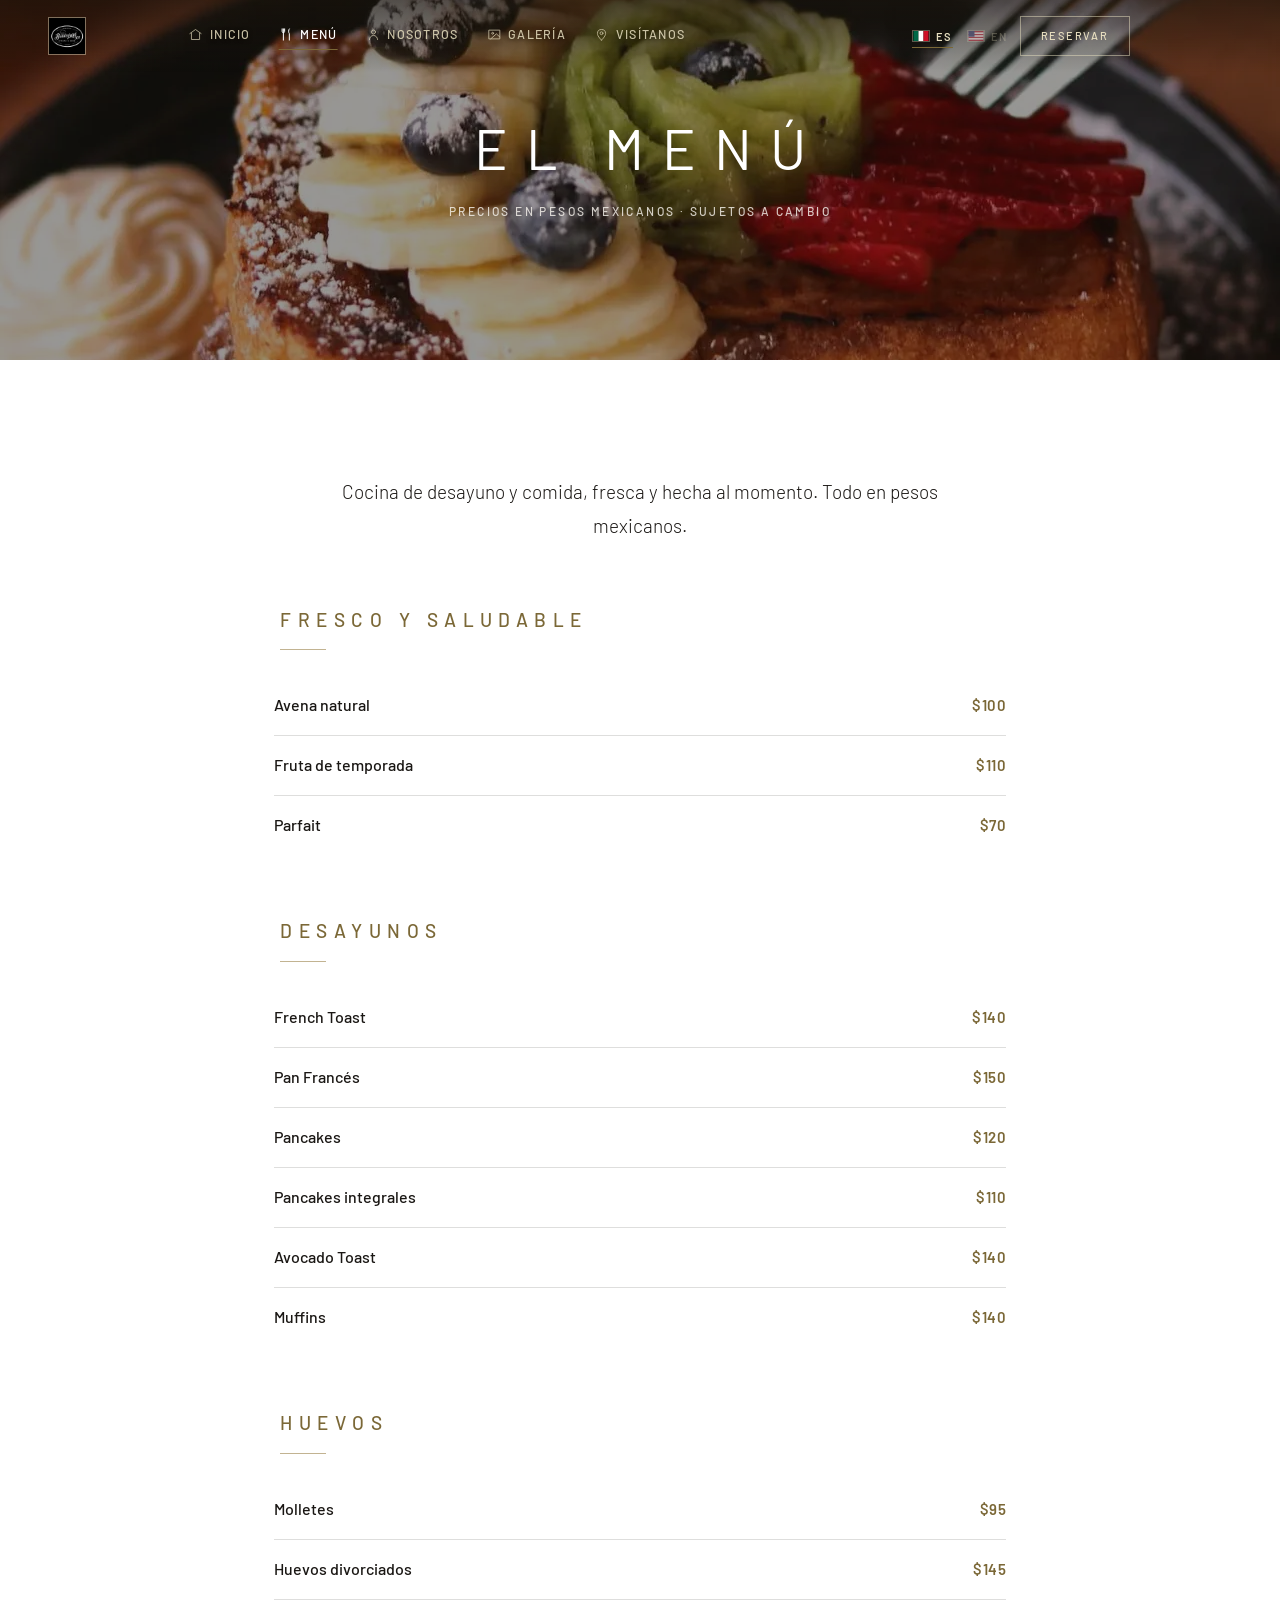
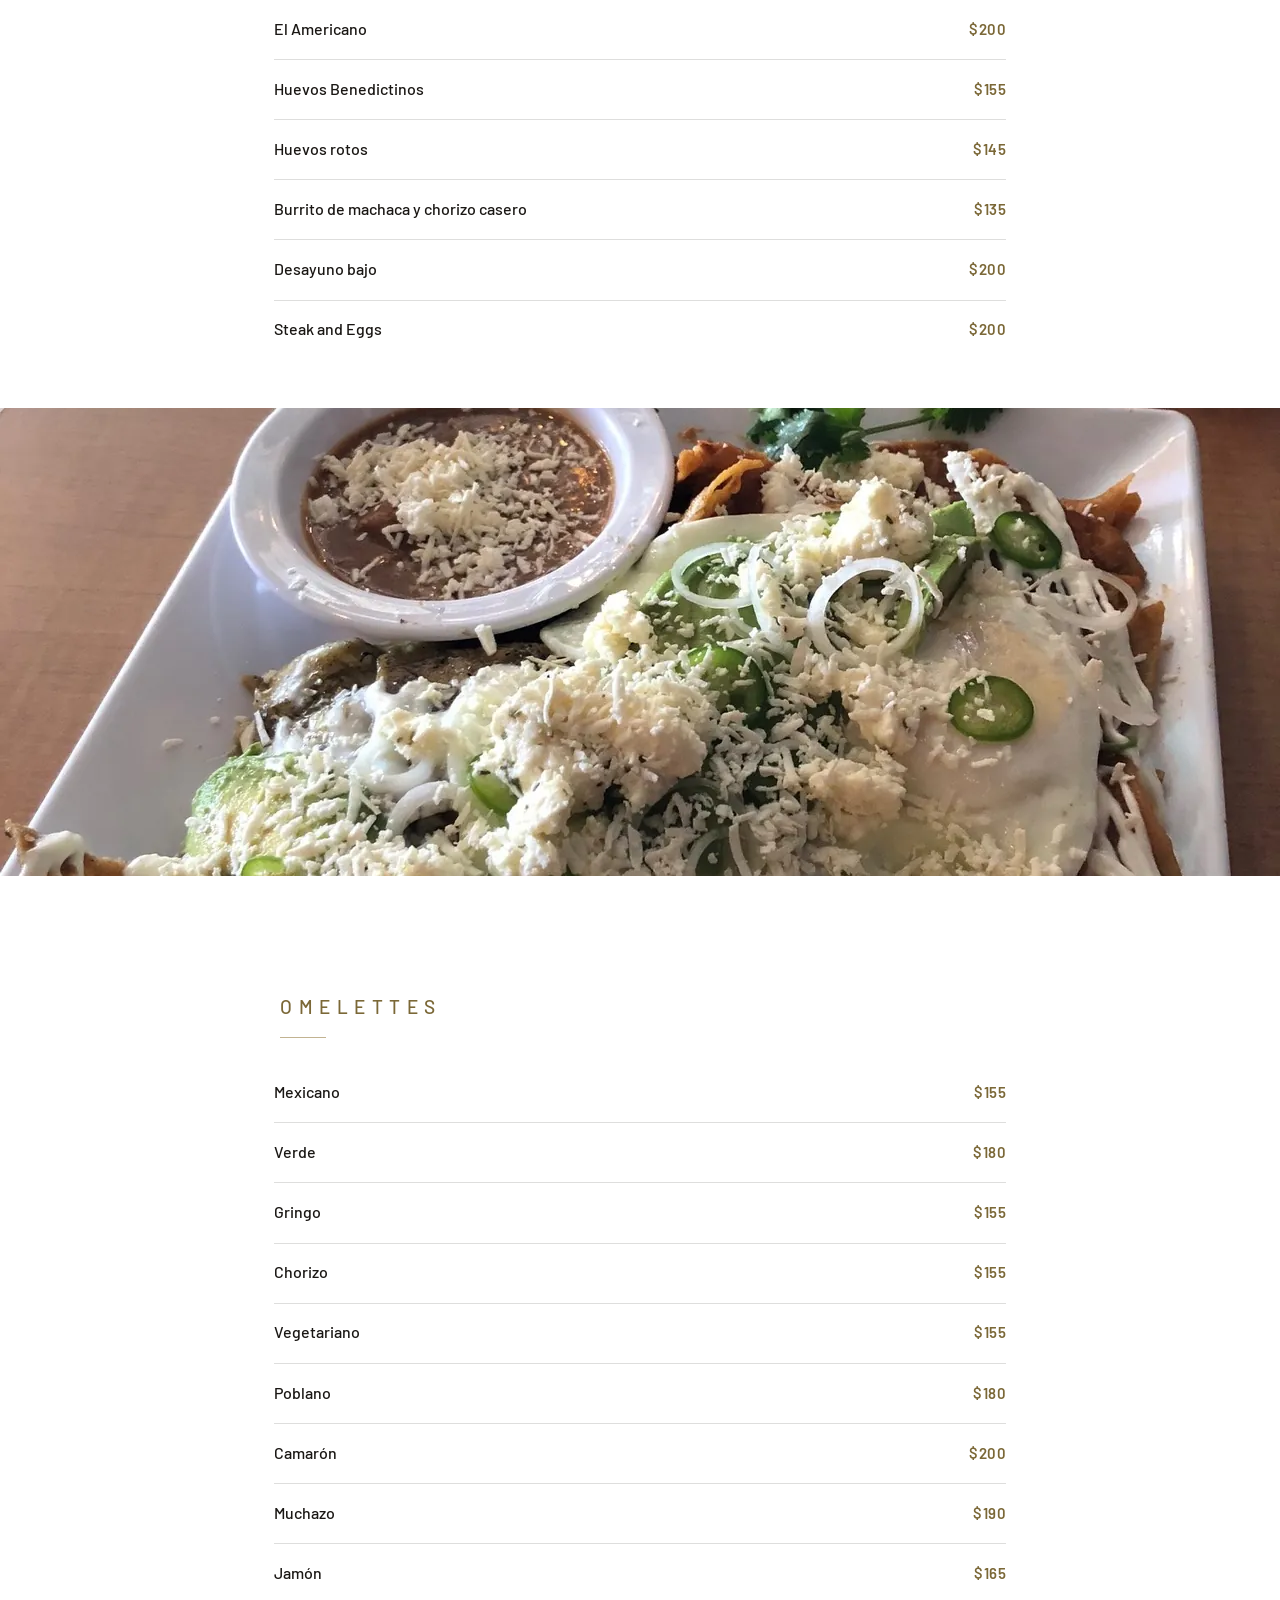
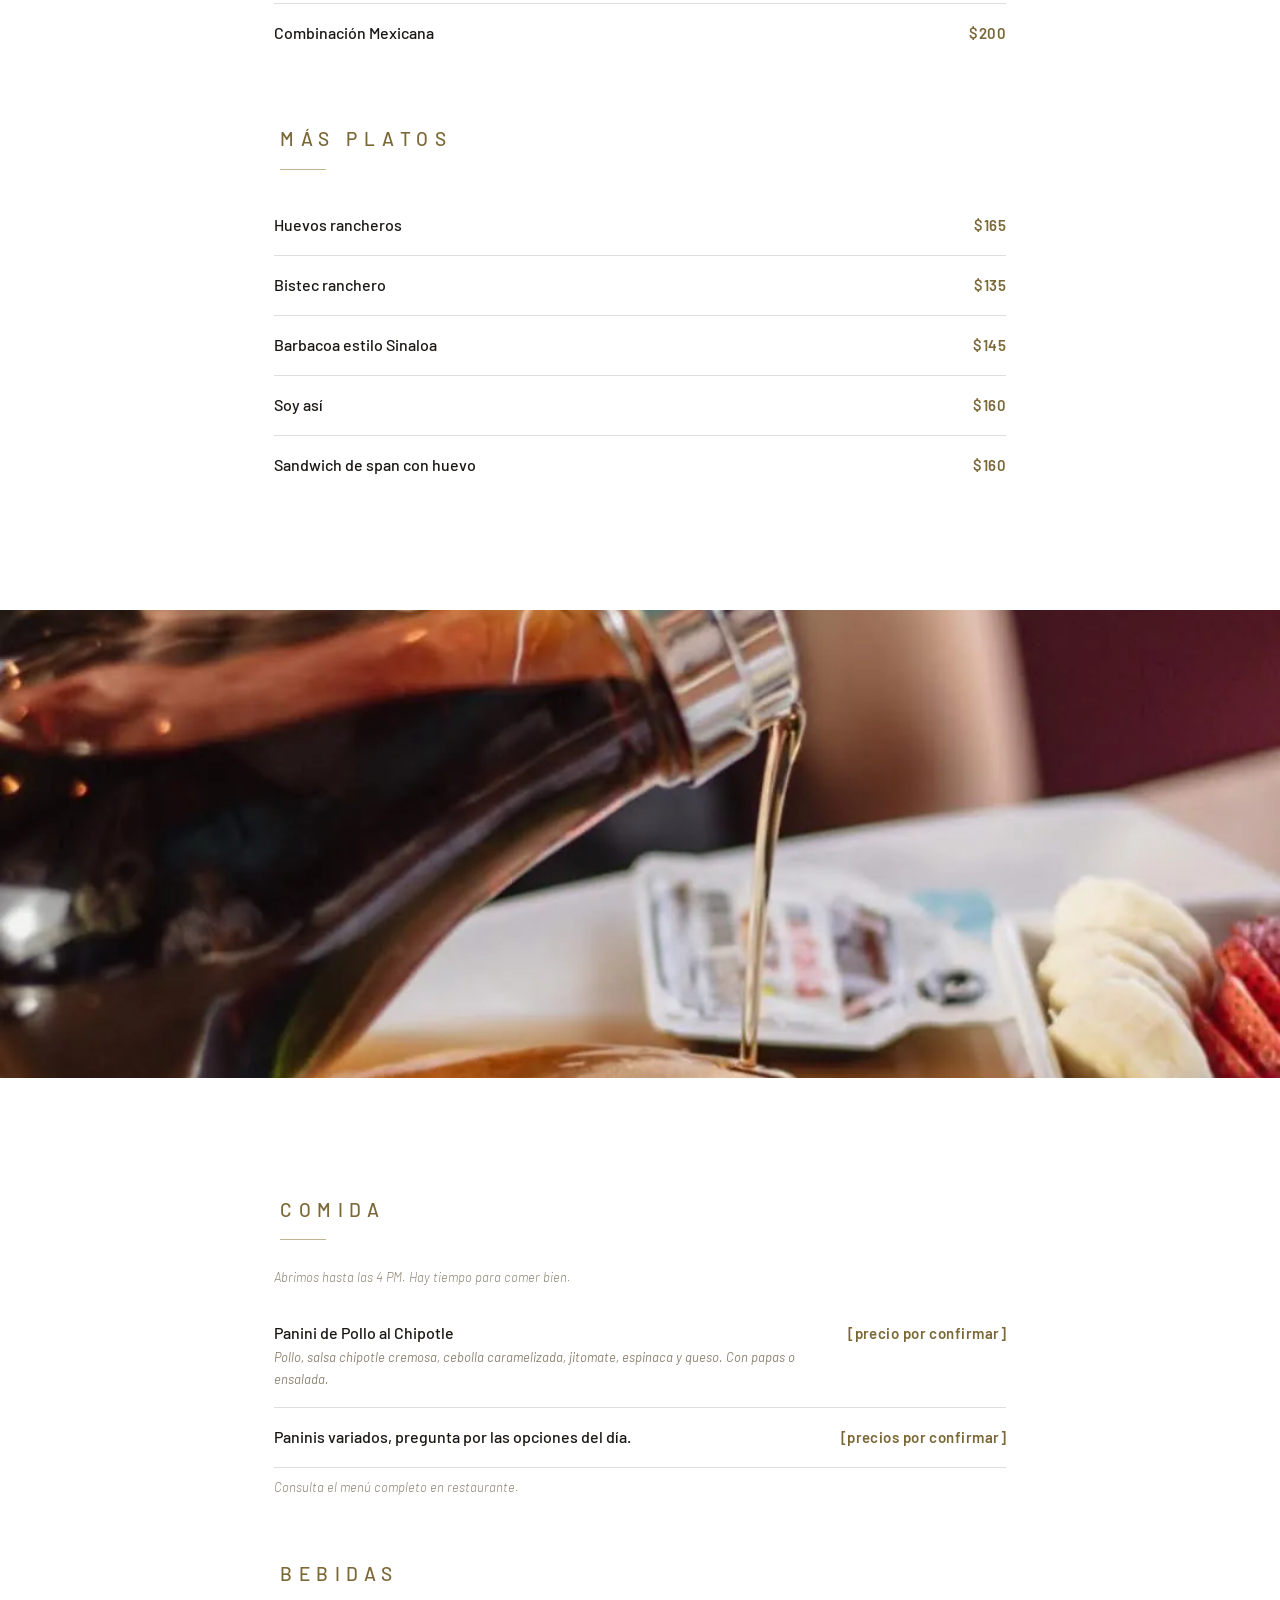
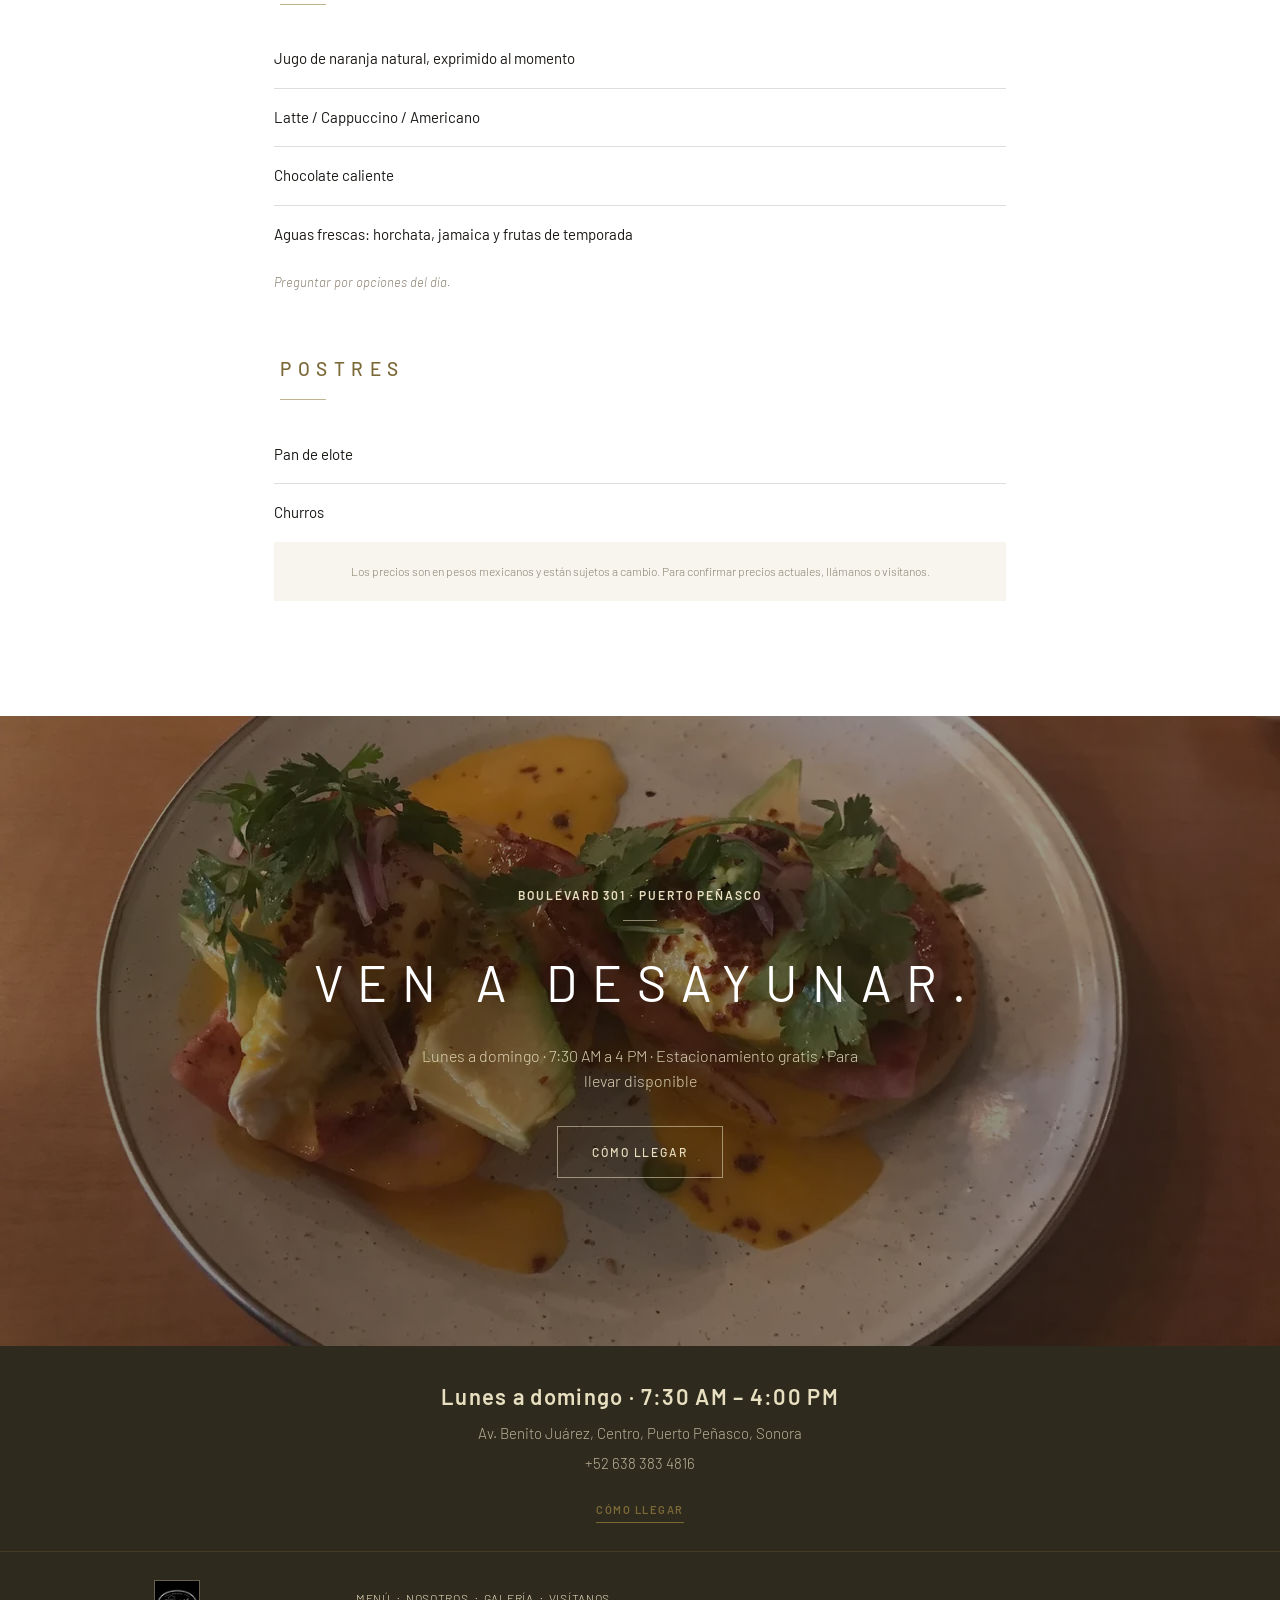
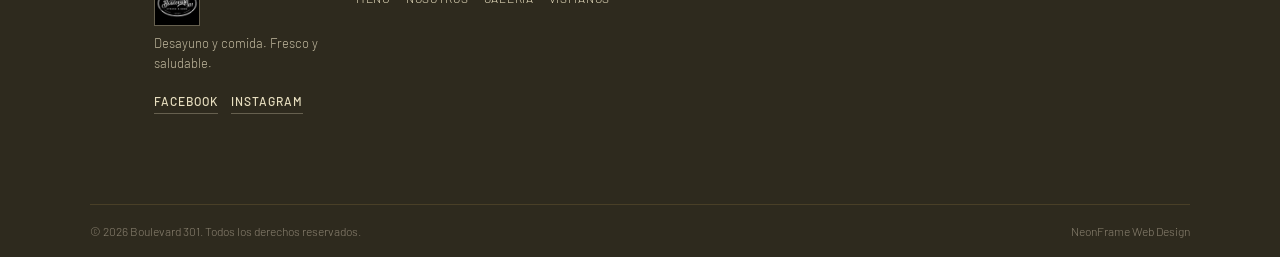
<file: menu.html>
<!DOCTYPE html>
<html lang="es" translate="no">
<head>
  <meta charset="UTF-8">
  <meta name="viewport" content="width=device-width, initial-scale=1.0">
  <meta name="google" content="notranslate">

  <meta name="title-es" content="Menú | Boulevard 301 Puerto Peñasco">
  <meta name="title-en" content="Menu | Boulevard 301 Puerto Peñasco">
  <title>Menú | Boulevard 301 Puerto Peñasco</title>
  <meta name="description-es" content="Desayunos y almuerzos frescos en Boulevard 301. Huevos, omelettes, steak and eggs, French toast, chilaquiles y más. Precios en pesos mexicanos.">
  <meta name="description-en" content="Fresh breakfast and lunch at Boulevard 301. Eggs, omelettes, steak and eggs, French toast, chilaquiles and more. Prices in Mexican pesos.">
  <meta name="description" content="Desayunos y almuerzos frescos en Boulevard 301. Huevos, omelettes, steak and eggs, French toast, chilaquiles y más. Precios en pesos mexicanos.">

  <meta property="og:type" content="website">
  <meta property="og:url" content="https://neonframewebdev.github.io/boulevard-301/menu.html">
  <meta property="og:title" content="Menú | Boulevard 301 Puerto Peñasco">
  <meta property="og:image" content="https://neonframewebdev.github.io/boulevard-301/assets/photo_a.jpg">
  <meta name="theme-color" content="#3B3320">

  <link rel="icon" type="image/jpeg" href="assets/logo.jpg">

  <!-- Fonts: non-blocking load (preconnect + print-media swap) -->
  <link rel="preconnect" href="https://fonts.googleapis.com">
  <link rel="preconnect" href="https://fonts.gstatic.com" crossorigin>
  <link rel="preload" as="style" href="https://fonts.googleapis.com/css2?family=Barlow:ital,wght@0,300;0,400;0,500;0,600;0,700;0,800;1,400&display=swap">
  <link rel="stylesheet" href="https://fonts.googleapis.com/css2?family=Barlow:ital,wght@0,300;0,400;0,500;0,600;0,700;0,800;1,400&display=swap" media="print" onload="this.media='all'">
  <noscript><link rel="stylesheet" href="https://fonts.googleapis.com/css2?family=Barlow:ital,wght@0,300;0,400;0,500;0,600;0,700;0,800;1,400&display=swap"></noscript>

  <!-- Preload the LCP hero (responsive WebP) -->
  <link rel="preload" as="image"
        imagesrcset="assets/french_toast_fruit-400.webp 400w, assets/french_toast_fruit-640.webp 640w, assets/french_toast_fruit-960.webp 960w, assets/french_toast_fruit-1280.webp 1280w, assets/french_toast_fruit-1366.webp 1366w"
        imagesizes="100vw">

  <link rel="stylesheet" href="css/style.css">

  <script>
    (function(){
      var lang = localStorage.getItem('blvd301_lang') || 'es';
      document.documentElement.lang = lang;
    })();
  </script>
</head>
<body>

<!-- NAV -->
<nav class="site-nav" role="navigation" aria-label="Navegación principal">
  <a href="index.html" class="nav-logo" aria-label="Boulevard 301, Inicio">
    <img src="assets/logo.jpg" alt="Boulevard 301">
  </a>

  <ul class="nav-links">
    <li><a href="index.html"><svg class="nav-ico" viewBox="0 0 24 24" fill="none" stroke="currentColor" stroke-width="1.6" stroke-linecap="round" stroke-linejoin="round" aria-hidden="true"><path d="M3 10.5 12 4l9 6.5"/><path d="M5.5 9.5V20h13V9.5"/></svg><span class="nav-label" data-es="Inicio" data-en="Home">Inicio</span></a></li>
    <li><a href="menu.html" class="active"><svg class="nav-ico" viewBox="0 0 24 24" fill="none" stroke="currentColor" stroke-width="1.6" stroke-linecap="round" stroke-linejoin="round" aria-hidden="true"><path d="M7 3v18"/><path d="M5 3v4a2 2 0 0 0 4 0V3"/><path d="M16.5 3C15 4.5 15 9 16.5 10.5V21"/></svg><span class="nav-label" data-es="Menú" data-en="Menu">Menú</span></a></li>
    <li><a href="about.html"><svg class="nav-ico" viewBox="0 0 24 24" fill="none" stroke="currentColor" stroke-width="1.6" stroke-linecap="round" stroke-linejoin="round" aria-hidden="true"><circle cx="12" cy="8" r="3.2"/><path d="M5.5 20a6.5 6.5 0 0 1 13 0"/></svg><span class="nav-label" data-es="Nosotros" data-en="About">Nosotros</span></a></li>
    <li><a href="gallery.html"><svg class="nav-ico" viewBox="0 0 24 24" fill="none" stroke="currentColor" stroke-width="1.6" stroke-linecap="round" stroke-linejoin="round" aria-hidden="true"><rect x="3.5" y="5" width="17" height="14"/><circle cx="9" cy="10" r="1.5"/><path d="M20.5 16 15 11l-9 8"/></svg><span class="nav-label" data-es="Galería" data-en="Gallery">Galería</span></a></li>
    <li><a href="visit.html"><svg class="nav-ico" viewBox="0 0 24 24" fill="none" stroke="currentColor" stroke-width="1.6" stroke-linecap="round" stroke-linejoin="round" aria-hidden="true"><path d="M12 21s6.5-5.8 6.5-10.5A6.5 6.5 0 0 0 5.5 10.5C5.5 15.2 12 21 12 21Z"/><circle cx="12" cy="10" r="2.3"/></svg><span class="nav-label" data-es="Visítanos" data-en="Visit">Visítanos</span></a></li>
  </ul>

  <div class="nav-right">
    <div class="lang-toggle lang-flags" role="group" aria-label="Idioma / Language">
      <button class="lang-btn active" data-lang="es"><svg class="flag-ico" viewBox="0 0 3 2" aria-hidden="true"><rect width="1" height="2" fill="#006847"/><rect x="1" width="1" height="2" fill="#fff"/><rect x="2" width="1" height="2" fill="#ce1126"/></svg><span>ES</span></button>
      <button class="lang-btn" data-lang="en"><svg class="flag-ico" viewBox="0 0 3 2" aria-hidden="true"><rect width="3" height="2" fill="#fff"/><rect width="3" height="0.286" fill="#b22234"/><rect width="3" height="0.286" y="0.572" fill="#b22234"/><rect width="3" height="0.286" y="1.144" fill="#b22234"/><rect width="3" height="0.286" y="1.716" fill="#b22234"/><rect width="1.2" height="1.144" fill="#3c3b6e"/></svg><span>EN</span></button>
    </div>
    <a href="tel:+526383834816" class="btn-reserve" data-es="Reservar" data-en="Book a Table">Reservar</a>
  </div>

  <button class="nav-hamburger" aria-label="Abrir menú" aria-expanded="false">
    <span></span><span></span><span></span>
  </button>
</nav>

<!-- Mobile nav panel -->
<div class="nav-mobile-panel" role="dialog" aria-label="Menú de navegación">
  <ul class="nav-mobile-links">
    <li><a href="index.html" data-es="Inicio" data-en="Home">Inicio</a></li>
    <li><a href="menu.html" class="active" data-es="Menú" data-en="Menu">Menú</a></li>
    <li><a href="about.html" data-es="Nosotros" data-en="About">Nosotros</a></li>
    <li><a href="gallery.html" data-es="Galería" data-en="Gallery">Galería</a></li>
    <li><a href="visit.html" data-es="Visítanos" data-en="Visit">Visítanos</a></li>
  </ul>
  <div class="nav-mobile-footer">
    <div class="lang-toggle lang-flags">
      <button class="lang-btn active" data-lang="es"><svg class="flag-ico" viewBox="0 0 3 2" aria-hidden="true"><rect width="1" height="2" fill="#006847"/><rect x="1" width="1" height="2" fill="#fff"/><rect x="2" width="1" height="2" fill="#ce1126"/></svg><span>ES</span></button>
      <button class="lang-btn" data-lang="en"><svg class="flag-ico" viewBox="0 0 3 2" aria-hidden="true"><rect width="3" height="2" fill="#fff"/><rect width="3" height="0.286" fill="#b22234"/><rect width="3" height="0.286" y="0.572" fill="#b22234"/><rect width="3" height="0.286" y="1.144" fill="#b22234"/><rect width="3" height="0.286" y="1.716" fill="#b22234"/><rect width="1.2" height="1.144" fill="#3c3b6e"/></svg><span>EN</span></button>
    </div>
    <a href="tel:+526383834816" class="btn-reserve" data-es="Reservar" data-en="Book a Table">Reservar</a>
  </div>
</div>

<!-- ======================================================
     PAGE HERO (40vh)
     ====================================================== -->
<header class="page-hero hero-short-40" aria-label="Menú de Boulevard 301">
  <picture>
    <source type="image/webp" sizes="100vw"
      srcset="assets/french_toast_fruit-400.webp 400w, assets/french_toast_fruit-640.webp 640w, assets/french_toast_fruit-960.webp 960w, assets/french_toast_fruit-1280.webp 1280w, assets/french_toast_fruit-1366.webp 1366w">
    <img class="hero-bg" src="assets/french_toast_fruit.jpg" width="1366" height="2048" alt="French Toast con Nutella y frutas frescas" fetchpriority="high" style="object-position: center 55%;" decoding="async">
  </picture>
  <div class="hero-overlay" style="background: rgba(20,17,12,0.44);"></div>
  <div class="hero-content" style="text-align:center; padding: 2rem;">
    <h1 class="hero-headline" style="font-size: clamp(36px, 6vw, 56px);" data-es="El Menú" data-en="The Menu">El Menú</h1>
    <p class="hero-eyebrow" style="margin-top: 0.75rem;" data-es="Precios en pesos mexicanos · Sujetos a cambio" data-en="Prices in Mexican pesos · Subject to change">Precios en pesos mexicanos · Sujetos a cambio</p>
  </div>
</header>

<!-- ======================================================
     MENU CONTENT
     ====================================================== -->
<div class="bg-light">
<main class="section-inner-narrow" style="padding-bottom: 3rem;">
  <p class="page-lead" style="margin-bottom: 3.75rem;" data-es="Cocina de desayuno y comida, fresca y hecha al momento. Todo en pesos mexicanos." data-en="Breakfast and lunch, fresh and made to order. Everything in Mexican pesos.">Cocina de desayuno y comida, fresca y hecha al momento. Todo en pesos mexicanos.</p>

    <!-- 1. Fresco y Saludable -->
    <section class="menu-category">
      <h2 class="airy-label" data-es="Fresco y Saludable" data-en="Fresh and Healthy">Fresco y Saludable</h2>

      <div class="menu-item">
        <div class="menu-item-name" data-es="Avena natural" data-en="Natural oatmeal">Avena natural</div>
        <div class="menu-item-price">$100</div>
      </div>
      <div class="menu-item">
        <div class="menu-item-name" data-es="Fruta de temporada" data-en="Seasonal fruit plate">Fruta de temporada</div>
        <div class="menu-item-price">$110</div>
      </div>
      <div class="menu-item">
        <div class="menu-item-name">Parfait</div>
        <div class="menu-item-price">$70</div>
      </div>
    </section>

    <!-- 2. Desayunos -->
    <section class="menu-category">
      <h2 class="airy-label" data-es="Desayunos" data-en="Breakfast">Desayunos</h2>

      <div class="menu-item">
        <div class="menu-item-name">French Toast</div>
        <div class="menu-item-price">$140</div>
      </div>
      <div class="menu-item">
        <div class="menu-item-name" data-es="Pan Francés" data-en="Pan Francés">Pan Francés</div>
        <div class="menu-item-price">$150</div>
      </div>
      <div class="menu-item">
        <div class="menu-item-name">Pancakes</div>
        <div class="menu-item-price">$120</div>
      </div>
      <div class="menu-item">
        <div class="menu-item-name" data-es="Pancakes integrales" data-en="Whole-wheat pancakes">Pancakes integrales</div>
        <div class="menu-item-price">$110</div>
      </div>
      <div class="menu-item">
        <div class="menu-item-name">Avocado Toast</div>
        <div class="menu-item-price">$140</div>
      </div>
      <div class="menu-item">
        <div class="menu-item-name" data-es="Muffins" data-en="Muffins">Muffins</div>
        <div class="menu-item-price">$140</div>
      </div>
    </section>

    <!-- 3. Huevos -->
    <section class="menu-category">
      <h2 class="airy-label" data-es="Huevos" data-en="Eggs">Huevos</h2>

      <div class="menu-item">
        <div class="menu-item-name" data-es="Molletes" data-en="Molletes">Molletes</div>
        <div class="menu-item-price">$95</div>
      </div>
      <div class="menu-item">
        <div class="menu-item-name" data-es="Huevos divorciados" data-en="Huevos divorciados">Huevos divorciados</div>
        <div class="menu-item-price">$145</div>
      </div>
      <div class="menu-item">
        <div class="menu-item-name" data-es="El Americano" data-en="El Americano">El Americano</div>
        <div class="menu-item-price">$200</div>
      </div>
      <div class="menu-item">
        <div class="menu-item-name" data-es="Huevos Benedictinos" data-en="Eggs Benedict">Huevos Benedictinos</div>
        <div class="menu-item-price">$155</div>
      </div>
      <div class="menu-item">
        <div class="menu-item-name" data-es="Huevos rotos" data-en="Huevos rotos">Huevos rotos</div>
        <div class="menu-item-price">$145</div>
      </div>
      <div class="menu-item">
        <div class="menu-item-name" data-es="Burrito de machaca y chorizo casero" data-en="Machaca and house chorizo burrito">Burrito de machaca y chorizo casero</div>
        <div class="menu-item-price">$135</div>
      </div>
      <div class="menu-item">
        <div class="menu-item-name" data-es="Desayuno bajo" data-en="Desayuno bajo">Desayuno bajo</div>
        <div class="menu-item-price">$200</div>
      </div>
      <div class="menu-item">
        <div class="menu-item-name" data-es="Steak and Eggs" data-en="Steak and Eggs">Steak and Eggs</div>
        <div class="menu-item-price">$200</div>
      </div>
    </section>
</main>

<div class="photo-break reveal">
  <picture>
    <source type="image/webp" sizes="100vw" srcset="assets/dish_7-400.webp 400w, assets/dish_7-640.webp 640w, assets/dish_7-960.webp 960w, assets/dish_7-1280.webp 1280w, assets/dish_7-1512.webp 1512w">
    <img src="assets/dish_7.jpg" width="1512" height="2016" alt="Chilaquiles en salsa verde" loading="lazy" decoding="async">
  </picture>
</div>

<main class="section-inner-narrow">
    <!-- 4. Omelettes -->
    <section class="menu-category">
      <h2 class="airy-label" data-es="Omelettes" data-en="Omelettes">Omelettes</h2>

      <div class="menu-item">
        <div class="menu-item-name" data-es="Mexicano" data-en="Mexican">Mexicano</div>
        <div class="menu-item-price">$155</div>
      </div>
      <div class="menu-item">
        <div class="menu-item-name" data-es="Verde" data-en="Verde">Verde</div>
        <div class="menu-item-price">$180</div>
      </div>
      <div class="menu-item">
        <div class="menu-item-name" data-es="Gringo" data-en="Gringo">Gringo</div>
        <div class="menu-item-price">$155</div>
      </div>
      <div class="menu-item">
        <div class="menu-item-name" data-es="Chorizo" data-en="Chorizo">Chorizo</div>
        <div class="menu-item-price">$155</div>
      </div>
      <div class="menu-item">
        <div class="menu-item-name" data-es="Vegetariano" data-en="Vegetarian">Vegetariano</div>
        <div class="menu-item-price">$155</div>
      </div>
      <div class="menu-item">
        <div class="menu-item-name" data-es="Poblano" data-en="Poblano">Poblano</div>
        <div class="menu-item-price">$180</div>
      </div>
      <div class="menu-item">
        <div class="menu-item-name" data-es="Camarón" data-en="Shrimp">Camarón</div>
        <div class="menu-item-price">$200</div>
      </div>
      <div class="menu-item">
        <div class="menu-item-name" data-es="Muchazo" data-en="Muchazo">Muchazo</div>
        <div class="menu-item-price">$190</div>
      </div>
      <div class="menu-item">
        <div class="menu-item-name" data-es="Jamón" data-en="Ham">Jamón</div>
        <div class="menu-item-price">$165</div>
      </div>
      <div class="menu-item">
        <div class="menu-item-name" data-es="Combinación Mexicana" data-en="Mexican Combo">Combinación Mexicana</div>
        <div class="menu-item-price">$200</div>
      </div>
    </section>

    <!-- 5. Más platos -->
    <section class="menu-category">
      <h2 class="airy-label" data-es="Más platos" data-en="More plates">Más platos</h2>

      <div class="menu-item">
        <div class="menu-item-name" data-es="Huevos rancheros" data-en="Huevos rancheros">Huevos rancheros</div>
        <div class="menu-item-price">$165</div>
      </div>
      <div class="menu-item">
        <div class="menu-item-name" data-es="Bistec ranchero" data-en="Bistec ranchero">Bistec ranchero</div>
        <div class="menu-item-price">$135</div>
      </div>
      <div class="menu-item">
        <div class="menu-item-name" data-es="Barbacoa estilo Sinaloa" data-en="Barbacoa, Sinaloa style">Barbacoa estilo Sinaloa</div>
        <div class="menu-item-price">$145</div>
      </div>
      <div class="menu-item">
        <div class="menu-item-name" data-es="Soy así" data-en="Soy así">Soy así</div>
        <div class="menu-item-price">$160</div>
      </div>
      <div class="menu-item">
        <div class="menu-item-name" data-es="Sandwich de span con huevo" data-en="Spam and egg sandwich">Sandwich de span con huevo</div>
        <div class="menu-item-price">$160</div>
      </div>
    </section>
</main>

<div class="photo-break reveal">
  <picture>
    <source type="image/webp" sizes="100vw" srcset="assets/pancakes_rainbow-400.webp 400w, assets/pancakes_rainbow-640.webp 640w, assets/pancakes_rainbow-960.webp 960w, assets/pancakes_rainbow-1080.webp 1080w">
    <img src="assets/pancakes_rainbow.jpg" width="1080" height="1078" alt="Hot cakes de colores" loading="lazy" decoding="async" style="object-position: center 35%;">
  </picture>
</div>

<main class="section-inner-narrow">
    <!-- 6. Comida (Lunch) -->
    <section class="menu-category">
      <h2 class="airy-label" data-es="Comida" data-en="Lunch">Comida</h2>
      <p class="menu-note" style="margin-bottom: 1rem;" data-es="Abrimos hasta las 4 PM. Hay tiempo para comer bien." data-en="We're open until 4 PM. Plenty of time for a proper lunch.">Abrimos hasta las 4 PM. Hay tiempo para comer bien.</p>

      <div class="menu-item">
        <div>
          <div class="menu-item-name" data-es="Panini de Pollo al Chipotle" data-en="Chipotle Chicken Panini">Panini de Pollo al Chipotle</div>
          <span class="menu-item-name-sub" data-es="Pollo, salsa chipotle cremosa, cebolla caramelizada, jitomate, espinaca y queso. Con papas o ensalada." data-en="Chicken, creamy chipotle sauce, caramelized onion, tomato, spinach, cheese. With potatoes or salad.">Pollo, salsa chipotle cremosa, cebolla caramelizada, jitomate, espinaca y queso. Con papas o ensalada.</span>
        </div>
        <div class="menu-item-price" data-es="[precio por confirmar]" data-en="[price TBC]">[precio por confirmar]</div>
      </div>
      <div class="menu-item">
        <div class="menu-item-name" data-es="Paninis variados, pregunta por las opciones del día." data-en="More panini options, ask your server.">Paninis variados, pregunta por las opciones del día.</div>
        <div class="menu-item-price" data-es="[precios por confirmar]" data-en="[prices TBC]">[precios por confirmar]</div>
      </div>
      <p class="menu-note" data-es="Consulta el menú completo en restaurante." data-en="Ask in-restaurant for full lunch menu.">Consulta el menú completo en restaurante.</p>
    </section>

    <!-- 7. Bebidas -->
    <section class="menu-category">
      <h2 class="airy-label" data-es="Bebidas" data-en="Drinks">Bebidas</h2>

      <ul class="menu-drink-list">
        <li data-es="Jugo de naranja natural, exprimido al momento" data-en="Fresh-squeezed orange juice">Jugo de naranja natural, exprimido al momento</li>
        <li data-es="Latte / Cappuccino / Americano" data-en="Latte / Cappuccino / Americano">Latte / Cappuccino / Americano</li>
        <li data-es="Chocolate caliente" data-en="Hot chocolate">Chocolate caliente</li>
        <li data-es="Aguas frescas: horchata, jamaica y frutas de temporada" data-en="Aguas frescas: horchata, hibiscus, seasonal fruit">Aguas frescas: horchata, jamaica y frutas de temporada</li>
      </ul>
      <p class="menu-note" data-es="Preguntar por opciones del día." data-en="Ask about today's options.">Preguntar por opciones del día.</p>
    </section>

    <!-- 8. Postres -->
    <section class="menu-category">
      <h2 class="airy-label" data-es="Postres" data-en="Dessert">Postres</h2>

      <ul class="menu-drink-list">
        <li data-es="Pan de elote" data-en="Pan de elote (sweet corn cake)">Pan de elote</li>
        <li data-es="Churros" data-en="Churros">Churros</li>
      </ul>
    </section>

  <div class="menu-disclaimer">
    <p data-es="Los precios son en pesos mexicanos y están sujetos a cambio. Para confirmar precios actuales, llámanos o visítanos." data-en="Prices are in Mexican pesos and subject to change. Call us or stop by to confirm current prices.">Los precios son en pesos mexicanos y están sujetos a cambio. Para confirmar precios actuales, llámanos o visítanos.</p>
  </div>
</main>
</div><!-- /bg-light -->

<!-- ¡VIVE LA EXPERIENCIA! experience band -->
<section class="cta-banner cta-experience reveal" aria-label="Boulevard 301">
  <picture>
    <source type="image/webp" sizes="100vw" srcset="assets/photo_d-400.webp 400w, assets/photo_d-640.webp 640w, assets/photo_d-960.webp 960w, assets/photo_d-1280.webp 1280w, assets/photo_d-1600.webp 1600w">
    <img class="cta-banner-bg" src="assets/photo_d.jpg" width="2048" height="1536" alt="Mesa servida en Boulevard 301" loading="lazy" decoding="async">
  </picture>
  <div class="cta-banner-overlay"></div>
  <div class="cta-banner-content">
    <span class="cta-banner-eyebrow" data-es="Boulevard 301 · Puerto Peñasco" data-en="Boulevard 301 · Puerto Peñasco">Boulevard 301 · Puerto Peñasco</span>
    <h2 class="cta-banner-headline" data-es="Ven a desayunar." data-en="Come have breakfast.">Ven a desayunar.</h2>
    <p class="cta-banner-sub" data-es="Lunes a domingo · 7:30 AM a 4 PM · Estacionamiento gratis · Para llevar disponible" data-en="Monday to Sunday · 7:30 AM to 4 PM · Free parking · Takeout available">Lunes a domingo · 7:30 AM a 4 PM · Estacionamiento gratis · Para llevar disponible</p>
    <a href="visit.html" class="btn btn-secondary-cream" data-es="Cómo llegar" data-en="Get directions">Cómo llegar</a>
  </div>
</section>

<!-- FOOTER -->
<footer class="site-footer" role="contentinfo">
  <div class="footer-hours-band">
    <p class="footer-hours-time" data-es="Lunes a domingo · 7:30 AM – 4:00 PM" data-en="Monday – Sunday · 7:30 AM – 4:00 PM">Lunes a domingo · 7:30 AM – 4:00 PM</p>
    <p class="footer-hours-addr">Av. Benito Juárez, Centro, Puerto Peñasco, Sonora</p>
    <a href="tel:+526383834816" class="footer-hours-tel">+52 638 383 4816</a>
    <a class="footer-directions" href="https://maps.google.com/maps?daddr=Boulevard+301+Steaks+%26+Eggs+Puerto+Pe%C3%B1asco+Sonora+Mexico" target="_blank" rel="noopener noreferrer" data-es="Cómo llegar" data-en="Get Directions">Cómo llegar</a>
  </div>

  <div class="footer-inner">
    <div class="footer-brand">
      <a href="index.html"><img class="footer-logo" src="assets/logo.jpg" alt="Boulevard 301"></a>
      <p class="footer-tagline" data-es="Desayuno y comida. Fresco y saludable." data-en="Breakfast and lunch. Fresh and healthy.">Desayuno y comida. Fresco y saludable.</p>
      <div class="footer-social">
        <a href="https://www.facebook.com/Blvd301/" target="_blank" rel="noopener noreferrer">Facebook</a>
        <a href="https://www.instagram.com/boulevard301/" target="_blank" rel="noopener noreferrer">Instagram</a>
      </div>
    </div>
    <div class="footer-info">
      <nav aria-label="Páginas">
        <a href="menu.html" data-es="Menú" data-en="Menu">Menú</a> &nbsp;·&nbsp;
        <a href="about.html" data-es="Nosotros" data-en="About">Nosotros</a> &nbsp;·&nbsp;
        <a href="gallery.html" data-es="Galería" data-en="Gallery">Galería</a> &nbsp;·&nbsp;
        <a href="visit.html" data-es="Visítanos" data-en="Visit">Visítanos</a>
      </nav>
    </div>
    <div class="footer-map">
      <iframe
        class="footer-inline-map"
        src="https://maps.google.com/maps?q=Boulevard+301+Steaks+%26+Eggs+Puerto+Pe%C3%B1asco+Sonora+Mexico&output=embed"
        title="Mapa de Boulevard 301"
        allowfullscreen=""
        loading="lazy"
        referrerpolicy="no-referrer-when-downgrade"
        aria-label="Mapa de Boulevard 301 en Puerto Peñasco"
      ></iframe>
    </div>
  </div>
  <div class="footer-bar">
    <span>&copy; 2026 Boulevard 301. <span data-es="Todos los derechos reservados." data-en="All rights reserved.">Todos los derechos reservados.</span></span>
    <span><a href="https://neonframewebdesign.com" target="_blank" rel="noopener noreferrer">NeonFrame Web Design</a></span>
  </div>
</footer>

<script src="js/main.js"></script>
</body>
</html>
</file>
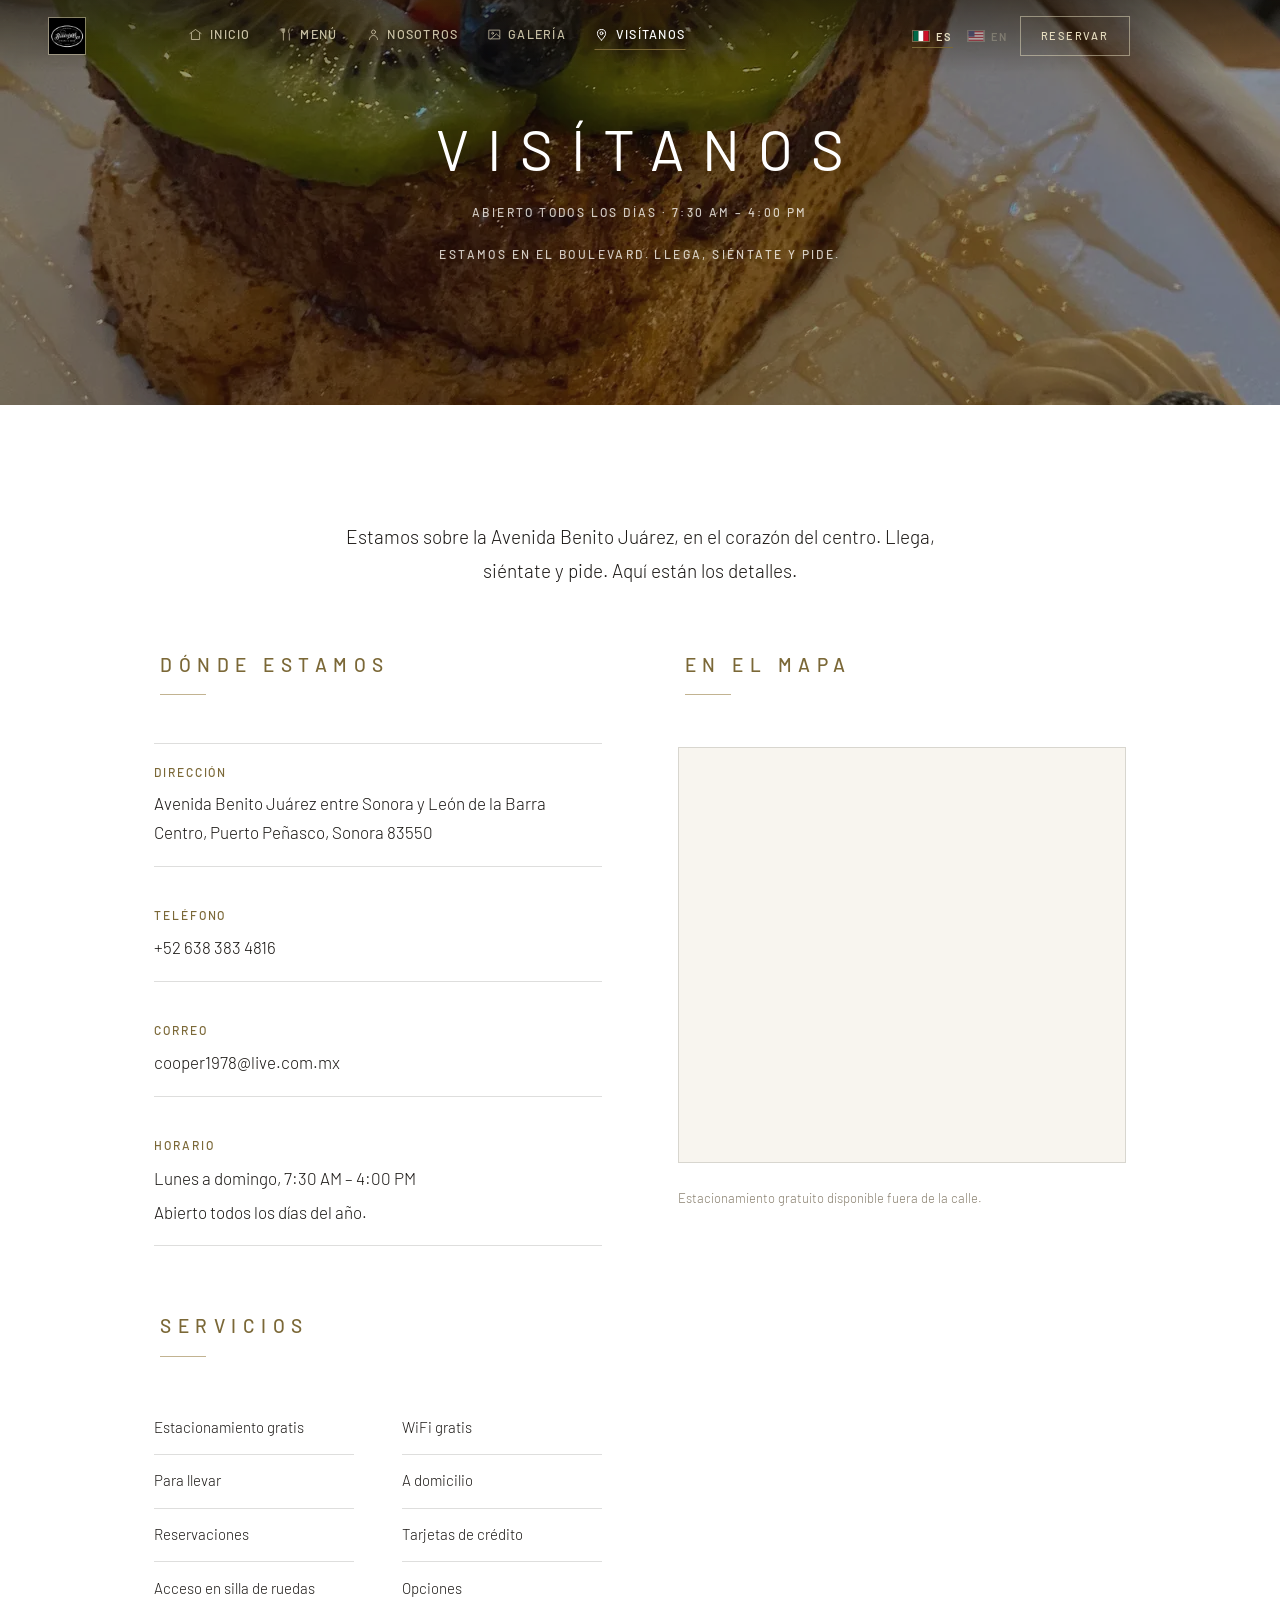
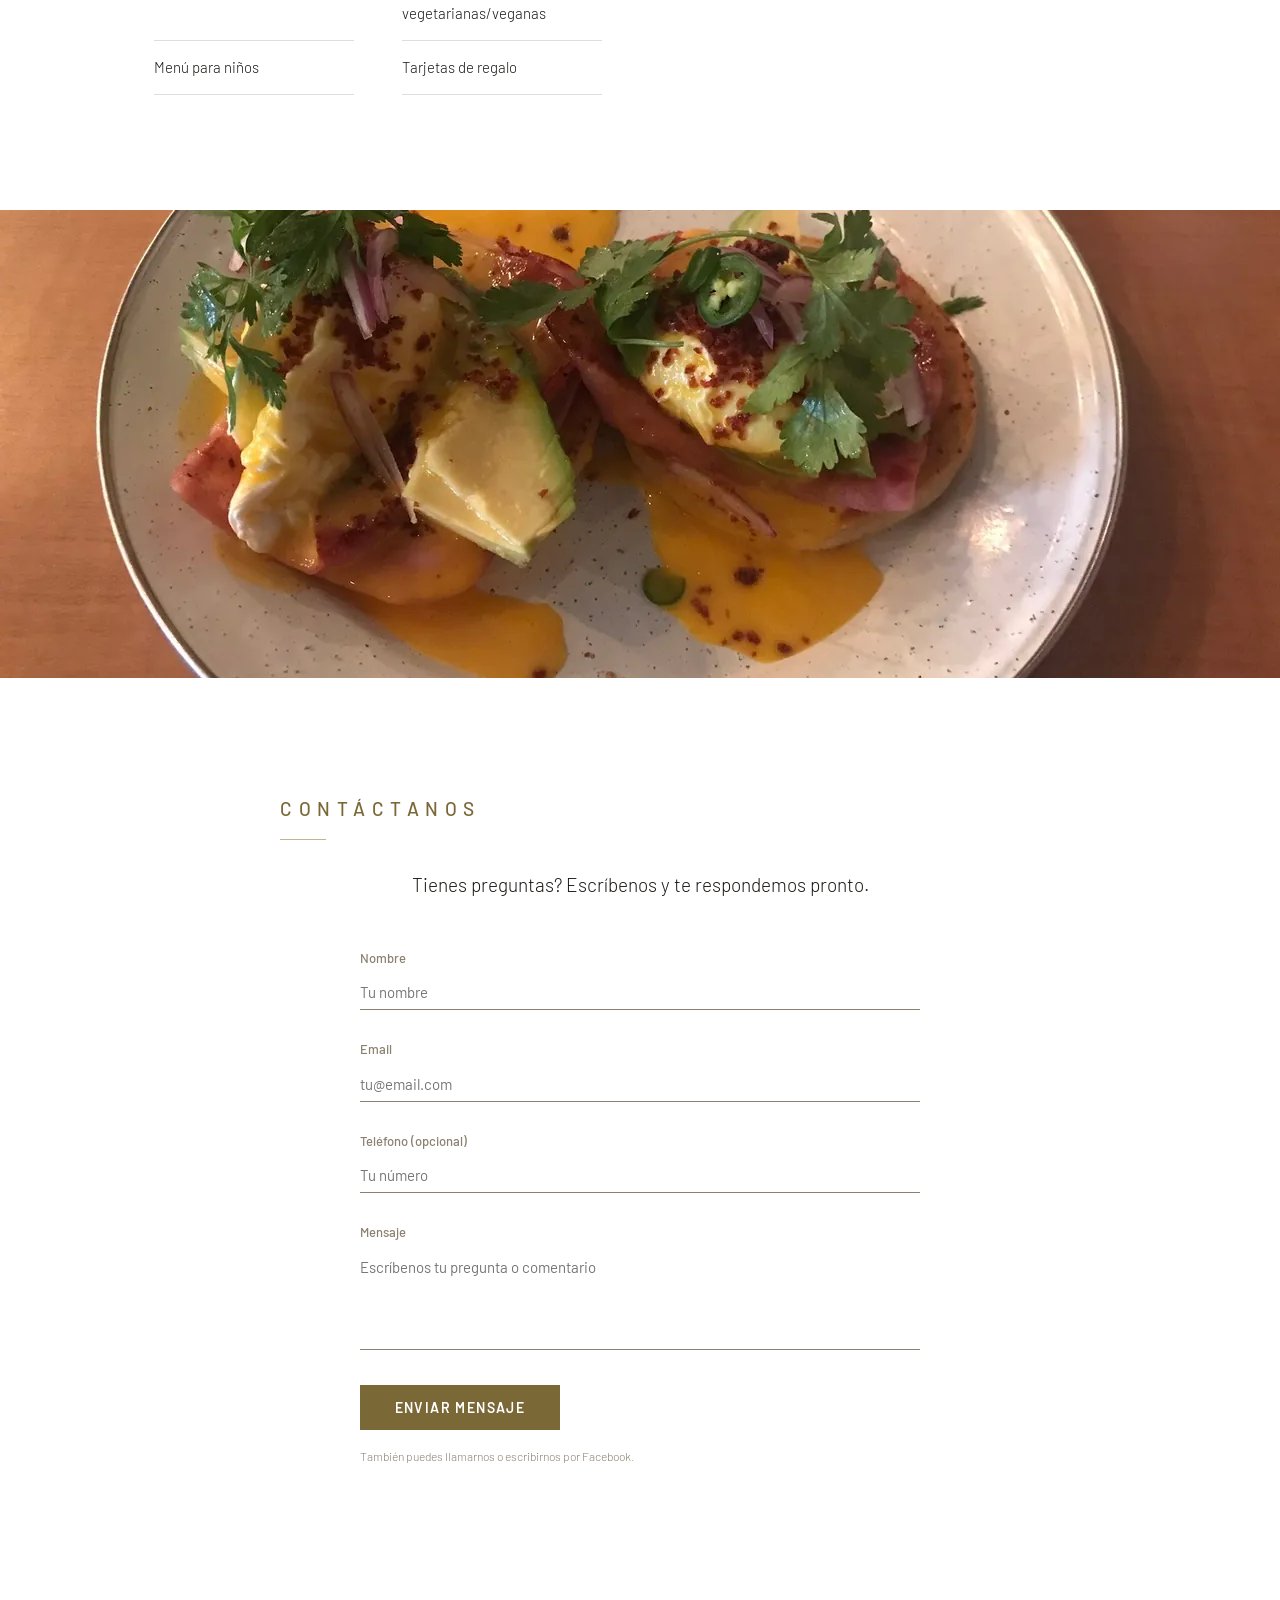
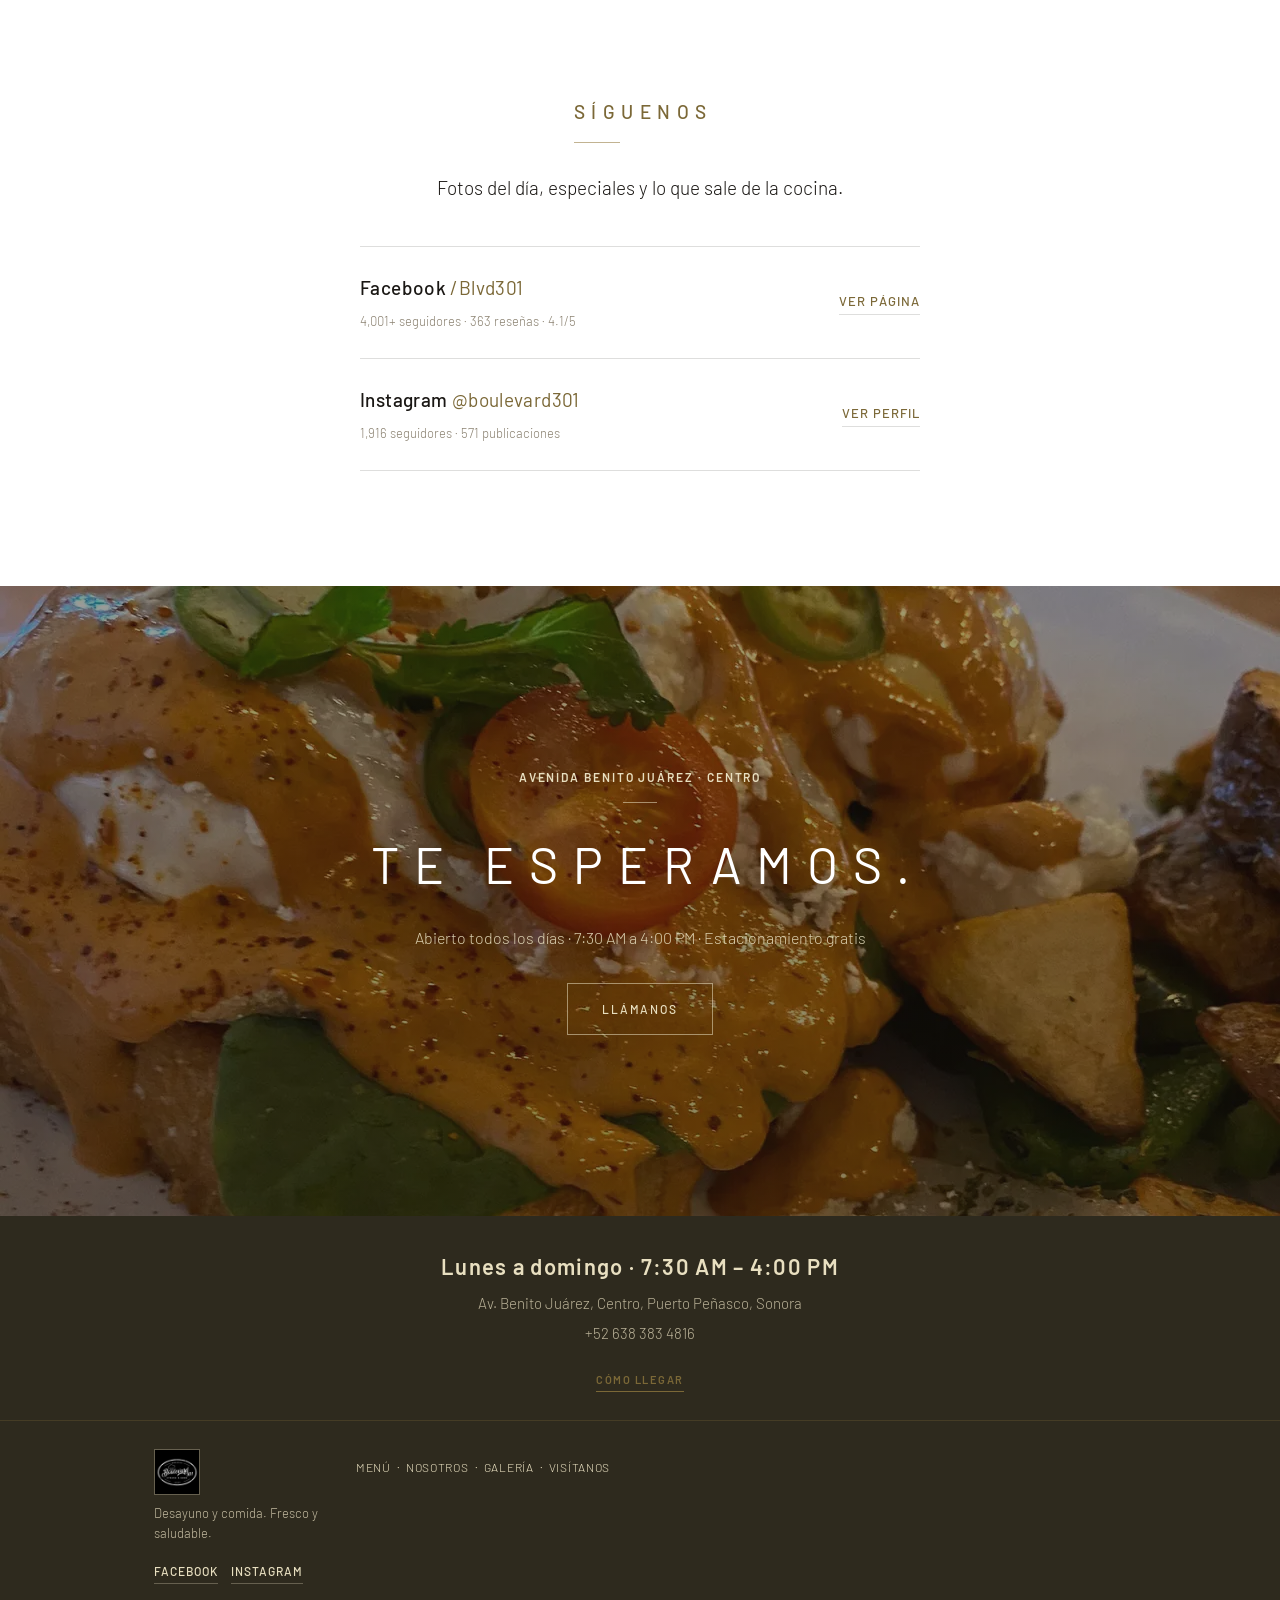
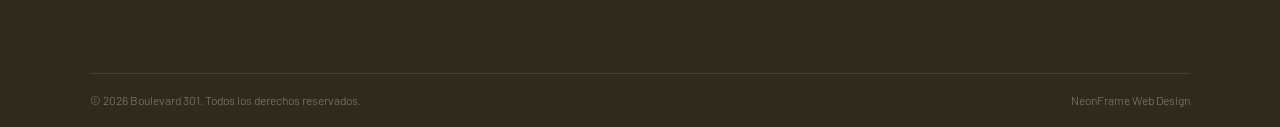
<file: visit.html>
<!DOCTYPE html>
<html lang="es" translate="no">
<head>
  <meta charset="UTF-8">
  <meta name="viewport" content="width=device-width, initial-scale=1.0">
  <meta name="google" content="notranslate">

  <meta name="title-es" content="Visítanos | Boulevard 301 Puerto Peñasco">
  <meta name="title-en" content="Visit Us | Boulevard 301 Puerto Peñasco">
  <title>Visítanos | Boulevard 301 Puerto Peñasco</title>
  <meta name="description-es" content="Cómo llegar a Boulevard 301 en Puerto Peñasco. Horario, dirección, teléfono, mapa y formulario de contacto. Abierto todos los días 7:30 AM – 4 PM.">
  <meta name="description-en" content="How to find Boulevard 301 in Puerto Peñasco. Hours, address, phone, map, and contact form. Open every day 7:30 AM – 4 PM.">
  <meta name="description" content="Cómo llegar a Boulevard 301 en Puerto Peñasco. Horario, dirección, teléfono y mapa.">

  <meta property="og:type" content="website">
  <meta property="og:url" content="https://neonframewebdev.github.io/boulevard-301/visit.html">
  <meta property="og:title" content="Visítanos | Boulevard 301 Puerto Peñasco">
  <meta property="og:image" content="https://neonframewebdev.github.io/boulevard-301/assets/exterior_2.jpg">
  <meta name="theme-color" content="#3B3320">

  <link rel="icon" type="image/jpeg" href="assets/logo.jpg">

  <!-- Fonts: non-blocking load (preconnect + print-media swap) -->
  <link rel="preconnect" href="https://fonts.googleapis.com">
  <link rel="preconnect" href="https://fonts.gstatic.com" crossorigin>
  <link rel="preload" as="style" href="https://fonts.googleapis.com/css2?family=Barlow:ital,wght@0,300;0,400;0,500;0,600;0,700;0,800;1,400&display=swap">
  <link rel="stylesheet" href="https://fonts.googleapis.com/css2?family=Barlow:ital,wght@0,300;0,400;0,500;0,600;0,700;0,800;1,400&display=swap" media="print" onload="this.media='all'">
  <noscript><link rel="stylesheet" href="https://fonts.googleapis.com/css2?family=Barlow:ital,wght@0,300;0,400;0,500;0,600;0,700;0,800;1,400&display=swap"></noscript>

  <!-- Preload the LCP hero (responsive WebP) -->
  <link rel="preload" as="image"
        imagesrcset="assets/exterior_2-400.webp 400w, assets/exterior_2-640.webp 640w, assets/exterior_2-960.webp 960w, assets/exterior_2-1280.webp 1280w, assets/exterior_2-1600.webp 1600w"
        imagesizes="100vw">

  <link rel="stylesheet" href="css/style.css">

  <!-- Page-scoped: airy quiriego treatment for the Visit page (light grounds,
       hairline info groups, calm map frame, borderless social). Reuses shared
       tokens; no shared classes are overridden. -->
  <style>
    /* Info / map split with generous gutter */
    .visit-split {
      display: grid;
      grid-template-columns: 1fr 1fr;
      gap: clamp(2.5rem, 6vw, 5rem);
      align-items: start;
    }
    @media (max-width: 760px) {
      .visit-split { grid-template-columns: 1fr; gap: 3rem; }
    }

    /* Stacked hairline info groups (address / phone / email / hours) */
    .visit-info-group { padding: 1.15rem 0; border-bottom: 1px solid var(--line); }
    .visit-info-group:first-of-type { border-top: 1px solid var(--line); }
    .visit-info-label {
      font-family: var(--font-main);
      font-weight: 500;
      font-size: 12px;
      letter-spacing: 0.16em;
      text-transform: uppercase;
      color: var(--gold);
      margin-bottom: 0.5rem;
    }
    .visit-info-group > div,
    .visit-info-group > a {
      font-weight: 300;
      font-size: clamp(15px, 1.6vw, 17px);
      line-height: 1.7;
      color: var(--body-dark);
    }
    .visit-info-group a { display: inline-block; transition: color 0.2s; }
    .visit-info-group a:hover { color: var(--gold); }
    .visit-info-note { font-size: 13px; color: var(--muted); margin-top: 0.35rem; }

    /* Amenities as a calm two-column hairline list */
    .amenity-hair-list {
      list-style: none;
      margin: 0.75rem 0 0;
      padding: 0;
      display: grid;
      grid-template-columns: 1fr 1fr;
      column-gap: clamp(1.5rem, 4vw, 3rem);
    }
    @media (max-width: 460px) { .amenity-hair-list { grid-template-columns: 1fr; } }
    .amenity-hair-list li {
      font-weight: 300;
      font-size: 15px;
      color: var(--body-dark);
      padding: 0.85rem 0;
      border-bottom: 1px solid var(--line);
    }

    /* Calm map frame (hairline, no heavy box) */
    .visit-map-frame {
      margin-top: 0.75rem;
      border: 1px solid var(--line);
      background: #f8f5ef;
    }
    .visit-map-frame iframe {
      display: block;
      width: 100%;
      height: clamp(320px, 46vh, 460px);
      border: 0;
    }
    .visit-map-note { font-size: 13px; color: var(--muted); margin-top: 0.75rem; }

    /* Contact form sits airy on the light ground */
    .visit-form-wrap { margin-top: 2.75rem; }

    /* Borderless, hairline social treatment (no boxes, no top rule) */
    .social-hair-list {
      list-style: none;
      margin: 2.5rem auto 0;
      padding: 0;
      max-width: 560px;
    }
    .social-hair-row {
      display: grid;
      grid-template-columns: 1fr auto;
      align-items: center;
      gap: 1.5rem;
      padding: 1.6rem 0;
      border-bottom: 1px solid var(--line);
    }
    .social-hair-row:first-child { border-top: 1px solid var(--line); }
    .social-hair-name {
      font-family: var(--font-main);
      font-weight: 500;
      font-size: clamp(16px, 2vw, 19px);
      letter-spacing: 0.02em;
      color: var(--body-dark);
    }
    .social-hair-handle { color: var(--gold); font-weight: 400; }
    .social-hair-meta { font-size: 13px; color: var(--muted); margin-top: 0.35rem; }
    .social-hair-link {
      font-family: var(--font-main);
      font-weight: 500;
      font-size: 13px;
      letter-spacing: 0.08em;
      text-transform: uppercase;
      color: var(--gold);
      white-space: nowrap;
      border-bottom: 1px solid var(--line);
      padding-bottom: 2px;
      transition: border-color 0.2s, color 0.2s;
    }
    .social-hair-link:hover { color: var(--body-dark); border-bottom-color: var(--gold); }
    @media (max-width: 460px) {
      .social-hair-row { grid-template-columns: 1fr; gap: 0.75rem; }
    }
  </style>

  <script>
    (function(){
      var lang = localStorage.getItem('blvd301_lang') || 'es';
      document.documentElement.lang = lang;
    })();
  </script>
</head>
<body>

<!-- NAV -->
<nav class="site-nav" role="navigation" aria-label="Navegación principal">
  <a href="index.html" class="nav-logo" aria-label="Boulevard 301, Inicio">
    <img src="assets/logo.jpg" alt="Boulevard 301">
  </a>

  <ul class="nav-links">
    <li><a href="index.html"><svg class="nav-ico" viewBox="0 0 24 24" fill="none" stroke="currentColor" stroke-width="1.6" stroke-linecap="round" stroke-linejoin="round" aria-hidden="true"><path d="M3 10.5 12 4l9 6.5"/><path d="M5.5 9.5V20h13V9.5"/></svg><span class="nav-label" data-es="Inicio" data-en="Home">Inicio</span></a></li>
    <li><a href="menu.html"><svg class="nav-ico" viewBox="0 0 24 24" fill="none" stroke="currentColor" stroke-width="1.6" stroke-linecap="round" stroke-linejoin="round" aria-hidden="true"><path d="M7 3v18"/><path d="M5 3v4a2 2 0 0 0 4 0V3"/><path d="M16.5 3C15 4.5 15 9 16.5 10.5V21"/></svg><span class="nav-label" data-es="Menú" data-en="Menu">Menú</span></a></li>
    <li><a href="about.html"><svg class="nav-ico" viewBox="0 0 24 24" fill="none" stroke="currentColor" stroke-width="1.6" stroke-linecap="round" stroke-linejoin="round" aria-hidden="true"><circle cx="12" cy="8" r="3.2"/><path d="M5.5 20a6.5 6.5 0 0 1 13 0"/></svg><span class="nav-label" data-es="Nosotros" data-en="About">Nosotros</span></a></li>
    <li><a href="gallery.html"><svg class="nav-ico" viewBox="0 0 24 24" fill="none" stroke="currentColor" stroke-width="1.6" stroke-linecap="round" stroke-linejoin="round" aria-hidden="true"><rect x="3.5" y="5" width="17" height="14"/><circle cx="9" cy="10" r="1.5"/><path d="M20.5 16 15 11l-9 8"/></svg><span class="nav-label" data-es="Galería" data-en="Gallery">Galería</span></a></li>
    <li><a href="visit.html" class="active"><svg class="nav-ico" viewBox="0 0 24 24" fill="none" stroke="currentColor" stroke-width="1.6" stroke-linecap="round" stroke-linejoin="round" aria-hidden="true"><path d="M12 21s6.5-5.8 6.5-10.5A6.5 6.5 0 0 0 5.5 10.5C5.5 15.2 12 21 12 21Z"/><circle cx="12" cy="10" r="2.3"/></svg><span class="nav-label" data-es="Visítanos" data-en="Visit">Visítanos</span></a></li>
  </ul>

  <div class="nav-right">
    <div class="lang-toggle lang-flags" role="group" aria-label="Idioma / Language">
      <button class="lang-btn active" data-lang="es"><svg class="flag-ico" viewBox="0 0 3 2" aria-hidden="true"><rect width="1" height="2" fill="#006847"/><rect x="1" width="1" height="2" fill="#fff"/><rect x="2" width="1" height="2" fill="#ce1126"/></svg><span>ES</span></button>
      <button class="lang-btn" data-lang="en"><svg class="flag-ico" viewBox="0 0 3 2" aria-hidden="true"><rect width="3" height="2" fill="#fff"/><rect width="3" height="0.286" fill="#b22234"/><rect width="3" height="0.286" y="0.572" fill="#b22234"/><rect width="3" height="0.286" y="1.144" fill="#b22234"/><rect width="3" height="0.286" y="1.716" fill="#b22234"/><rect width="1.2" height="1.144" fill="#3c3b6e"/></svg><span>EN</span></button>
    </div>
    <a href="tel:+526383834816" class="btn-reserve" data-es="Reservar" data-en="Book a Table">Reservar</a>
  </div>

  <button class="nav-hamburger" aria-label="Abrir menú" aria-expanded="false">
    <span></span><span></span><span></span>
  </button>
</nav>

<!-- Mobile nav panel -->
<div class="nav-mobile-panel" role="dialog" aria-label="Menú de navegación">
  <ul class="nav-mobile-links">
    <li><a href="index.html" data-es="Inicio" data-en="Home">Inicio</a></li>
    <li><a href="menu.html" data-es="Menú" data-en="Menu">Menú</a></li>
    <li><a href="about.html" data-es="Nosotros" data-en="About">Nosotros</a></li>
    <li><a href="gallery.html" data-es="Galería" data-en="Gallery">Galería</a></li>
    <li><a href="visit.html" class="active" data-es="Visítanos" data-en="Visit">Visítanos</a></li>
  </ul>
  <div class="nav-mobile-footer">
    <div class="lang-toggle lang-flags">
      <button class="lang-btn active" data-lang="es"><svg class="flag-ico" viewBox="0 0 3 2" aria-hidden="true"><rect width="1" height="2" fill="#006847"/><rect x="1" width="1" height="2" fill="#fff"/><rect x="2" width="1" height="2" fill="#ce1126"/></svg><span>ES</span></button>
      <button class="lang-btn" data-lang="en"><svg class="flag-ico" viewBox="0 0 3 2" aria-hidden="true"><rect width="3" height="2" fill="#fff"/><rect width="3" height="0.286" fill="#b22234"/><rect width="3" height="0.286" y="0.572" fill="#b22234"/><rect width="3" height="0.286" y="1.144" fill="#b22234"/><rect width="3" height="0.286" y="1.716" fill="#b22234"/><rect width="1.2" height="1.144" fill="#3c3b6e"/></svg><span>EN</span></button>
    </div>
    <a href="tel:+526383834816" class="btn-reserve" data-es="Reservar" data-en="Book a Table">Reservar</a>
  </div>
</div>

<!-- ======================================================
     PAGE HERO (45vh)
     ====================================================== -->
<header class="page-hero hero-short-45" aria-label="Visita Boulevard 301">
  <picture>
    <source type="image/webp" sizes="100vw"
      srcset="assets/exterior_2-400.webp 400w, assets/exterior_2-640.webp 640w, assets/exterior_2-960.webp 960w, assets/exterior_2-1280.webp 1280w, assets/exterior_2-1600.webp 1600w">
    <img class="hero-bg" src="assets/exterior_2.jpg" width="2048" height="2049" alt="Vista de esquina de Boulevard 301 en la Avenida Benito Juárez" fetchpriority="high" decoding="async">
  </picture>
  <div class="hero-overlay" style="background: rgba(20,17,12,0.44);"></div>
  <div class="hero-content" style="text-align:center; padding: 2rem;">
    <h1 class="hero-headline" style="font-size: clamp(32px, 6vw, 56px);" data-es="Visítanos" data-en="Visit Us">Visítanos</h1>
    <p class="hero-eyebrow" style="margin-top: 0.75rem;" data-es="Abierto todos los días · 7:30 AM – 4:00 PM" data-en="Open every day · 7:30 AM – 4:00 PM">Abierto todos los días · 7:30 AM – 4:00 PM</p>
    <p class="hero-eyebrow" style="margin-top: 0.4rem;" data-es="Estamos en el boulevard. Llega, siéntate y pide." data-en="We're on the boulevard. Come in, sit down, order.">Estamos en el boulevard. Llega, siéntate y pide.</p>
  </div>
</header>

<!-- ======================================================
     SECTION: ESSENTIAL INFO (light, airy)
     ====================================================== -->
<div class="bg-light">
  <section class="section-inner">
    <p class="page-lead" style="margin-bottom: 3.75rem;" data-es="Estamos sobre la Avenida Benito Juárez, en el corazón del centro. Llega, siéntate y pide. Aquí están los detalles." data-en="We're on Avenida Benito Juárez, in the heart of downtown. Come in, sit down, order. Here are the details.">Estamos sobre la Avenida Benito Juárez, en el corazón del centro. Llega, siéntate y pide. Aquí están los detalles.</p>

    <div class="visit-split">

      <!-- Left: Details as hairline info groups -->
      <div class="visit-details-block reveal">
        <h2 class="airy-label" style="margin-bottom: 1.75rem;" data-es="Dónde estamos" data-en="Find us">Dónde estamos</h2>

        <div class="visit-info-group visit-address-block">
          <p class="visit-info-label" data-es="Dirección" data-en="Address">Dirección</p>
          <div data-es="Avenida Benito Juárez entre Sonora y León de la Barra" data-en="Avenida Benito Juárez between Sonora and León de la Barra">Avenida Benito Juárez entre Sonora y León de la Barra</div>
          <div data-es="Centro, Puerto Peñasco, Sonora 83550" data-en="Centro, Puerto Peñasco, Sonora 83550">Centro, Puerto Peñasco, Sonora 83550</div>
        </div>

        <div class="visit-info-group visit-phone-block">
          <p class="visit-info-label" data-es="Teléfono" data-en="Phone">Teléfono</p>
          <a href="tel:+526383834816">+52 638 383 4816</a>
        </div>

        <!-- Email: confirm with owner before launch -->
        <!-- NOTE: cooper1978@live.com.mx is publicly listed but active status is unverified.
             Confirm with owner before enabling this link at launch. -->
        <div class="visit-info-group visit-email-block">
          <p class="visit-info-label" data-es="Correo" data-en="Email">Correo</p>
          <a href="mailto:cooper1978@live.com.mx">cooper1978@live.com.mx</a>
          <!-- [copy needed: confirm email is still active before publishing] -->
        </div>

        <div class="visit-info-group visit-hours-block">
          <p class="visit-info-label" data-es="Horario" data-en="Hours">Horario</p>
          <div data-es="Lunes a domingo, 7:30 AM – 4:00 PM" data-en="Monday through Sunday, 7:30 AM – 4:00 PM">Lunes a domingo, 7:30 AM – 4:00 PM</div>
          <div class="visit-info-note" data-es="Abierto todos los días del año." data-en="Open every day.">Abierto todos los días del año.</div>
        </div>

        <!-- Amenities as a calm two-column hairline list -->
        <h2 class="airy-label" style="margin: 2.75rem 0 0.75rem;" data-es="Servicios" data-en="Amenities">Servicios</h2>
        <ul class="amenity-hair-list">
          <li data-es="Estacionamiento gratis" data-en="Free parking">Estacionamiento gratis</li>
          <li data-es="WiFi gratis" data-en="Free WiFi">WiFi gratis</li>
          <li data-es="Para llevar" data-en="Takeout">Para llevar</li>
          <li data-es="A domicilio" data-en="Delivery">A domicilio</li>
          <li data-es="Reservaciones" data-en="Reservations">Reservaciones</li>
          <li data-es="Tarjetas de crédito" data-en="Credit cards">Tarjetas de crédito</li>
          <li data-es="Acceso en silla de ruedas" data-en="Wheelchair accessible">Acceso en silla de ruedas</li>
          <li data-es="Opciones vegetarianas/veganas" data-en="Vegetarian/vegan options">Opciones vegetarianas/veganas</li>
          <li data-es="Menú para niños" data-en="Kids menu">Menú para niños</li>
          <li data-es="Tarjetas de regalo" data-en="Gift cards">Tarjetas de regalo</li>
        </ul>
      </div>

      <!-- Right: Map -->
      <div class="map-wrap reveal">
        <h2 class="airy-label" style="margin-bottom: 1.75rem;" data-es="En el mapa" data-en="On the map">En el mapa</h2>
        <div class="visit-map-frame">
          <iframe
            src="https://maps.google.com/maps?q=Boulevard+301+Steaks+%26+Eggs+Puerto+Pe%C3%B1asco+Sonora+Mexico&output=embed"
            title="Mapa de Boulevard 301"
            allowfullscreen=""
            loading="lazy"
            referrerpolicy="no-referrer-when-downgrade"
            aria-label="Mapa de Boulevard 301 en Puerto Peñasco"
          ></iframe>
        </div>
        <p class="visit-map-note" data-es="Estacionamiento gratuito disponible fuera de la calle." data-en="Free off-street parking available.">Estacionamiento gratuito disponible fuera de la calle.</p>
      </div>

    </div>
  </section>
</div><!-- /bg-light -->

<!-- Full-bleed photo break -->
<div class="photo-break reveal">
  <picture>
    <source type="image/webp" sizes="100vw" srcset="assets/photo_d-400.webp 400w, assets/photo_d-640.webp 640w, assets/photo_d-960.webp 960w, assets/photo_d-1280.webp 1280w, assets/photo_d-1600.webp 1600w">
    <img src="assets/photo_d.jpg" width="2048" height="1536" alt="Mesa servida en Boulevard 301" loading="lazy" decoding="async">
  </picture>
</div>

<!-- ======================================================
     SECTION: CONTACT FORM (light, airy)
     ====================================================== -->
<section class="bg-light">
  <div class="section-inner-narrow">
    <h2 class="airy-label" style="text-align:center; display:inline-block;" data-es="Contáctanos" data-en="Get in touch">Contáctanos</h2>
    <p class="page-lead" style="margin: 1.75rem auto 0;" data-es="Tienes preguntas? Escríbenos y te respondemos pronto." data-en="Have questions? Write to us and we'll get back to you soon.">Tienes preguntas? Escríbenos y te respondemos pronto.</p>

    <!-- Spec form: FormSubmit.co endpoint to be wired by owner at launch -->
    <form
      class="contact-form visit-form-wrap reveal"
      action="https://formsubmit.co/cooper1978@live.com.mx"
      method="POST"
      novalidate
    >
      <!-- FormSubmit config -->
      <input type="hidden" name="_captcha" value="false">
      <input type="hidden" name="_subject" value="Mensaje desde el sitio web - Boulevard 301">
      <input type="hidden" name="_template" value="table">
      <input type="text" name="_honey" style="display:none" tabindex="-1" autocomplete="off">

      <div class="form-field">
        <label for="nombre" data-es="Nombre" data-en="Name">Nombre</label>
        <input
          type="text"
          id="nombre"
          name="nombre"
          required
          data-placeholder-es="Tu nombre"
          data-placeholder-en="Your name"
          placeholder="Tu nombre"
          aria-required="true"
        >
      </div>

      <div class="form-field">
        <label for="email">Email</label>
        <input
          type="email"
          id="email"
          name="email"
          required
          data-placeholder-es="tu@email.com"
          data-placeholder-en="you@email.com"
          placeholder="tu@email.com"
          aria-required="true"
        >
      </div>

      <div class="form-field">
        <label for="telefono" data-es="Teléfono (opcional)" data-en="Phone (optional)">Teléfono (opcional)</label>
        <input
          type="tel"
          id="telefono"
          name="telefono"
          data-placeholder-es="Tu número"
          data-placeholder-en="Your number"
          placeholder="Tu número"
        >
      </div>

      <div class="form-field">
        <label for="mensaje" data-es="Mensaje" data-en="Message">Mensaje</label>
        <textarea
          id="mensaje"
          name="mensaje"
          rows="4"
          required
          data-placeholder-es="Escríbenos tu pregunta o comentario"
          data-placeholder-en="Write your question or comment"
          placeholder="Escríbenos tu pregunta o comentario"
          aria-required="true"
        ></textarea>
      </div>

      <button type="submit" class="form-submit" data-es="Enviar mensaje" data-en="Send message">Enviar mensaje</button>

      <p class="form-note" data-es="También puedes llamarnos o escribirnos por Facebook." data-en="You can also call or message us on Facebook.">También puedes llamarnos o escribirnos por Facebook.</p>
    </form>
  </div>
</section>

<!-- ======================================================
     SECTION: SOCIAL LINKS (light, borderless hairline)
     ====================================================== -->
<section class="bg-light">
  <div class="section-inner-narrow" style="text-align:center;">
    <h2 class="airy-label" style="display:inline-block;" data-es="Síguenos" data-en="Follow us">Síguenos</h2>
    <p class="page-lead" style="margin: 1.75rem auto 0;" data-es="Fotos del día, especiales y lo que sale de la cocina." data-en="Photos of the day, specials, and what's coming out of the kitchen.">Fotos del día, especiales y lo que sale de la cocina.</p>

    <ul class="social-hair-list reveal" style="text-align:left;">
      <!-- Facebook -->
      <li class="social-hair-row">
        <div>
          <div class="social-hair-name">Facebook <span class="social-hair-handle">/Blvd301</span></div>
          <p class="social-hair-meta" data-es="4,001+ seguidores · 363 reseñas · 4.1/5" data-en="4,001+ followers · 363 reviews · 4.1/5">4,001+ seguidores · 363 reseñas · 4.1/5</p>
        </div>
        <a href="https://www.facebook.com/Blvd301/" target="_blank" rel="noopener noreferrer" class="social-hair-link" data-es="Ver página" data-en="View page">Ver página</a>
      </li>

      <!-- Instagram -->
      <li class="social-hair-row">
        <div>
          <div class="social-hair-name">Instagram <span class="social-hair-handle">@boulevard301</span></div>
          <p class="social-hair-meta" data-es="1,916 seguidores · 571 publicaciones" data-en="1,916 followers · 571 posts">1,916 seguidores · 571 publicaciones</p>
        </div>
        <a href="https://www.instagram.com/boulevard301/" target="_blank" rel="noopener noreferrer" class="social-hair-link" data-es="Ver perfil" data-en="View profile">Ver perfil</a>
      </li>
    </ul>
  </div>
</section>

<!-- ¡VIVE LA EXPERIENCIA! experience band -->
<section class="cta-banner cta-experience reveal" aria-label="Boulevard 301">
  <picture>
    <source type="image/webp" sizes="100vw" srcset="assets/exterior_1-400.webp 400w, assets/exterior_1-640.webp 640w, assets/exterior_1-960.webp 960w, assets/exterior_1-1280.webp 1280w, assets/exterior_1-1600.webp 1600w">
    <img class="cta-banner-bg" src="assets/exterior_1.jpg" width="2048" height="2048" alt="Fachada de Boulevard 301 en la Avenida Benito Juárez" loading="lazy" decoding="async">
  </picture>
  <div class="cta-banner-overlay"></div>
  <div class="cta-banner-content">
    <span class="cta-banner-eyebrow" data-es="Avenida Benito Juárez · Centro" data-en="Avenida Benito Juárez · Centro">Avenida Benito Juárez · Centro</span>
    <h2 class="cta-banner-headline" data-es="Te esperamos." data-en="We'll see you soon.">Te esperamos.</h2>
    <p class="cta-banner-sub" data-es="Abierto todos los días · 7:30 AM a 4:00 PM · Estacionamiento gratis" data-en="Open every day · 7:30 AM to 4:00 PM · Free parking">Abierto todos los días · 7:30 AM a 4:00 PM · Estacionamiento gratis</p>
    <a href="tel:+526383834816" class="btn btn-secondary-cream" data-es="Llámanos" data-en="Call us">Llámanos</a>
  </div>
</section>

<!-- FOOTER -->
<footer class="site-footer" role="contentinfo">
  <div class="footer-hours-band">
    <p class="footer-hours-time" data-es="Lunes a domingo · 7:30 AM – 4:00 PM" data-en="Monday – Sunday · 7:30 AM – 4:00 PM">Lunes a domingo · 7:30 AM – 4:00 PM</p>
    <p class="footer-hours-addr">Av. Benito Juárez, Centro, Puerto Peñasco, Sonora</p>
    <a href="tel:+526383834816" class="footer-hours-tel">+52 638 383 4816</a>
    <a class="footer-directions" href="https://maps.google.com/maps?daddr=Boulevard+301+Steaks+%26+Eggs+Puerto+Pe%C3%B1asco+Sonora+Mexico" target="_blank" rel="noopener noreferrer" data-es="Cómo llegar" data-en="Get Directions">Cómo llegar</a>
  </div>

  <div class="footer-inner">
    <div class="footer-brand">
      <a href="index.html"><img class="footer-logo" src="assets/logo.jpg" alt="Boulevard 301"></a>
      <p class="footer-tagline" data-es="Desayuno y comida. Fresco y saludable." data-en="Breakfast and lunch. Fresh and healthy.">Desayuno y comida. Fresco y saludable.</p>
      <div class="footer-social">
        <a href="https://www.facebook.com/Blvd301/" target="_blank" rel="noopener noreferrer">Facebook</a>
        <a href="https://www.instagram.com/boulevard301/" target="_blank" rel="noopener noreferrer">Instagram</a>
      </div>
    </div>
    <div class="footer-info">
      <nav aria-label="Páginas">
        <a href="menu.html" data-es="Menú" data-en="Menu">Menú</a> &nbsp;·&nbsp;
        <a href="about.html" data-es="Nosotros" data-en="About">Nosotros</a> &nbsp;·&nbsp;
        <a href="gallery.html" data-es="Galería" data-en="Gallery">Galería</a> &nbsp;·&nbsp;
        <a href="visit.html" data-es="Visítanos" data-en="Visit">Visítanos</a>
      </nav>
    </div>
    <div class="footer-map">
      <iframe
        class="footer-inline-map"
        src="https://maps.google.com/maps?q=Boulevard+301+Steaks+%26+Eggs+Puerto+Pe%C3%B1asco+Sonora+Mexico&output=embed"
        title="Mapa de Boulevard 301"
        allowfullscreen=""
        loading="lazy"
        referrerpolicy="no-referrer-when-downgrade"
        aria-label="Mapa de Boulevard 301 en Puerto Peñasco"
      ></iframe>
    </div>
  </div>
  <div class="footer-bar">
    <span>&copy; 2026 Boulevard 301. <span data-es="Todos los derechos reservados." data-en="All rights reserved.">Todos los derechos reservados.</span></span>
    <span><a href="https://neonframewebdesign.com" target="_blank" rel="noopener noreferrer">NeonFrame Web Design</a></span>
  </div>
</footer>

<script src="js/main.js"></script>
</body>
</html>
</file>
<file: css/style.css>
/* =========================================================
   Boulevard 301 — Shared Stylesheet
   NeonFrame Web Design
   Quiriego-inspired: Barlow, white sections, golden headings,
   corner-frame hero, 3-column category grid.
   ========================================================= */

/* Barlow is loaded non-blocking from each page's <head> (preconnect + print-swap),
   not via @import (which serializes CSS -> font CSS -> font files). */

:root {
  /* Quiriego-faithful: gold on cream/paper/white, deep olive for dark beats. */
  --olive:       #2E2A1E;
  --olive-deep:  #211E15;
  --cream:       #E8DFC0;
  --paper:       #F5F2EB;   /* off-white section ground */
  --white:       #FFFFFF;
  --golden:      #7B6837;   /* brand gold */
  --gold:        #7B6837;
  --gold-soft:   #9A8048;
  --near-black:  #1A1714;
  --ink:         #1A1714;
  --body-dark:   #1A1714;
  --muted:       #8A8170;
  --sand:        #C4B49A;
  --line:        rgba(26,23,20,0.14);     /* hairline on light */
  --line-cream:  rgba(232,223,192,0.20);  /* hairline on dark */
  /* retired accents aliased to gold so no legacy ref reintroduces burgundy/teal/rust */
  --burgundy:    #7B6837;
  --burgundy-dk: #6A5A2F;
  --rust:        #7B6837;
  --teal:        #7B6837;

  --font-main:    'Barlow', sans-serif;
  --font-display: 'Barlow', sans-serif;
  --font-accent:  'Barlow', sans-serif;
  --font-body:    'Barlow', sans-serif;

  --nav-h-desk: 72px;
  --nav-h-mob:  58px;
  --section-pad: clamp(5rem, 9vw, 9rem);
  --track-wide:  0.34em;   /* section headings */
  --track-x:     0.5em;    /* hero / display wordmarks */
  --track-ui:    0.16em;   /* nav, eyebrows, buttons */
  --radius: 0;
}

*, *::before, *::after { box-sizing: border-box; margin: 0; padding: 0; }

.sr-only {
  position: absolute; width: 1px; height: 1px;
  padding: 0; margin: -1px; overflow: hidden;
  clip: rect(0,0,0,0); white-space: nowrap; border: 0;
}

html { scroll-behavior: smooth; scroll-padding-top: 72px; }
.menu-open { overflow: hidden; }

@media (prefers-reduced-motion: reduce) {
  html { scroll-behavior: auto; }
  *, *::before, *::after { animation-duration: 0.01ms !important; animation-iteration-count: 1 !important; transition-duration: 0.01ms !important; }
}

body {
  font-family: var(--font-main);
  font-weight: 300;
  font-size: 16px;
  color: var(--ink);
  background: var(--white);
  line-height: 1.7;
  overflow-x: hidden;
  -webkit-font-smoothing: antialiased;
}

/* Quiriego signature: hierarchy from case + tracking, not heavy weight. No italic. */
h1, h2, h3, .section-heading, .hero-headline, .cta-banner-headline { font-style: normal; }

img { display: block; max-width: 100%; height: auto; }
/* <picture> is layout-transparent so the wrapped <img> inherits container styles
   exactly as a direct child img did (object-fit fills, hover scales, etc.). */
picture { display: contents; }
a { color: inherit; text-decoration: none; }

/* =========================================================
   TYPOGRAPHY HELPERS
   ========================================================= */
.eyebrow {
  font-family: var(--font-main);
  font-size: 11px;
  font-weight: 500;
  letter-spacing: var(--track-ui);
  text-transform: uppercase;
  color: var(--muted);
  margin-bottom: 1rem;
}

.section-heading {
  font-family: var(--font-main);
  font-weight: 600;
  line-height: 1.3;
  letter-spacing: 0.22em;
  text-transform: uppercase;
  color: var(--golden);
}

.pull-quote {
  font-family: var(--font-main);
  font-style: normal;
  font-weight: 300;
}

/* =========================================================
   SECTION COLORS
   ========================================================= */
.bg-dark  { background: var(--olive); color: var(--cream); }
.bg-light { background: #fff; color: var(--body-dark); }

.section-rule {
  border: none;
  border-top: 1px solid rgba(123,104,55,0.22);
  margin: 0;
}

/* =========================================================
   LOADER
   ========================================================= */
#loader {
  position: fixed; inset: 0;
  background: var(--olive);
  display: flex;
  flex-direction: column;
  align-items: center;
  justify-content: center;
  z-index: 9999;
  gap: 20px;
  transition: opacity 0.2s ease;
}

#loader.fade-out { opacity: 0; pointer-events: none; }

#loader-logo {
  width: 80px; height: 80px;
  border-radius: 50%;
  object-fit: cover;
  border: 1px solid var(--cream);
  opacity: 0;
  animation: loaderLogoFadeIn 0.4s ease forwards;
}

@keyframes loaderLogoFadeIn { to { opacity: 1; } }

#loader-bar-wrap {
  width: 160px; height: 2px;
  background: rgba(232,223,192,0.2);
  border-radius: 2px;
  overflow: hidden;
  opacity: 0;
  animation: loaderBarAppear 0s 0.4s forwards;
}

@keyframes loaderBarAppear { to { opacity: 1; } }

#loader-bar {
  height: 100%;
  width: 0%;
  background: var(--golden);
  border-radius: 2px;
  animation: loaderBarFill 0.6s 0.4s cubic-bezier(0.22,1,0.36,1) forwards;
}

@keyframes loaderBarFill { to { width: 100%; } }

/* =========================================================
   NAV
   ========================================================= */
/* Fixed bar: transparent over the hero, solidifies on scroll (Quiriego-style). */
.site-nav {
  position: fixed; top: 0; left: 0; right: 0;
  height: var(--nav-h-desk);
  background: transparent;
  z-index: 500;
  display: flex;
  align-items: center;
  column-gap: clamp(1rem, 3vw, 2.5rem);
  padding: 0 clamp(1rem, 4vw, 3rem);
  transition: height 0.35s var(--ease, ease), background 0.35s ease,
              box-shadow 0.35s ease, backdrop-filter 0.35s ease;
}

/* Top-down legibility scrim while the bar is transparent over the hero image. */
.site-nav::before {
  content: "";
  position: absolute; inset: 0;
  background: linear-gradient(to bottom, rgba(26,20,12,0.55), rgba(26,20,12,0));
  opacity: 1;
  transition: opacity 0.35s ease;
  pointer-events: none;
  z-index: -1;
}

.site-nav.scrolled {
  height: 58px;
  background: rgba(43,34,21,0.92);
  -webkit-backdrop-filter: saturate(140%) blur(8px);
  backdrop-filter: saturate(140%) blur(8px);
  box-shadow: 0 1px 0 rgba(232,223,192,0.08), 0 8px 28px rgba(0,0,0,0.28);
}
.site-nav.scrolled::before { opacity: 0; }

/* Brand mark sits at the left edge of the bar. */
.nav-logo {
  flex-shrink: 0;
  display: flex;
  align-items: center;
}

.nav-logo img {
  height: 38px; width: 38px;
  border-radius: 0;
  object-fit: cover;
  border: 1px solid rgba(232,223,192,0.45);
}

/* All five page links; shifted right of logo into the lighter mural area. */
.nav-links {
  display: flex;
  align-items: center;
  gap: clamp(1.1rem, 2.2vw, 2.2rem);
  list-style: none;
  margin: 0;
  padding: 0;
  margin-left: clamp(1.5rem, 5vw, 8rem);
}

.nav-links a {
  position: relative;
  display: inline-flex;
  align-items: center;
  gap: 0.42rem;
  font-family: var(--font-main);
  font-size: 12.5px;
  font-weight: 500;
  letter-spacing: 0.1em;
  text-transform: uppercase;
  color: rgba(232,223,192,0.85);
  padding-bottom: 5px;
  white-space: nowrap;
  text-shadow: 0 1px 4px rgba(0,0,0,0.65);
  transition: color 0.25s ease;
}

.nav-ico {
  width: 15px; height: 15px;
  flex-shrink: 0;
  opacity: 0.78;
  transition: opacity 0.25s ease;
}
.nav-links a:hover .nav-ico,
.nav-links a:focus-visible .nav-ico,
.nav-links a.active .nav-ico { opacity: 1; }

/* Underline grows from the centre on hover / focus / active. */
.nav-links a::after {
  content: "";
  position: absolute;
  left: 50%; bottom: 0;
  width: 0; height: 1.5px;
  background: var(--golden);
  transform: translateX(-50%);
  transition: width 0.28s cubic-bezier(.45,0,.2,1);
}

.nav-links a:hover,
.nav-links a:focus-visible,
.nav-links a.active { color: #fff; }

.nav-links a:hover::after,
.nav-links a:focus-visible::after,
.nav-links a.active::after { width: 100%; }

.nav-right {
  flex-shrink: 0;
  display: flex;
  align-items: center;
  gap: 0.75rem;
  margin-left: auto;
  margin-right: clamp(2rem, 8vw, 12rem);
}

.lang-toggle {
  display: flex;
  align-items: center;
  background: transparent;
  border: 1px solid rgba(232,223,192,0.3);
  border-radius: 100px;
  overflow: hidden;
}

.lang-btn {
  font-family: var(--font-main);
  font-size: 11px;
  font-weight: 600;
  letter-spacing: 0.1em;
  text-transform: uppercase;
  background: transparent;
  color: rgba(232,223,192,0.5);
  border: none;
  cursor: pointer;
  padding: 5px 10px;
  transition: background 0.2s, color 0.2s;
  line-height: 1;
}

.lang-btn.active {
  background: var(--golden);
  color: #fff;
}

/* Flag-chip variant (quiriego): no pill, a small flag + ES/EN, active chip
   carries a gold underline, inactive is dimmed. */
.lang-toggle.lang-flags {
  border: none;
  border-radius: 0;
  overflow: visible;
  gap: 0.9rem;
}
.lang-flags .lang-btn {
  display: inline-flex;
  align-items: center;
  gap: 0.4rem;
  padding: 4px 0;
  opacity: 0.55;
  position: relative;
}
.lang-flags .lang-btn.active {
  background: transparent;
  color: var(--cream);
  opacity: 1;
}
.lang-flags .lang-btn.active::after {
  content: "";
  position: absolute;
  left: 0; right: 0; bottom: -2px;
  height: 1.5px;
  background: var(--golden);
}
.flag-ico {
  width: 18px; height: 12px;
  flex-shrink: 0;
  display: block;
  border: 1px solid rgba(232,223,192,0.35);
}

.btn-reserve {
  font-family: var(--font-main);
  font-size: 11px;
  font-weight: 500;
  letter-spacing: var(--track-ui);
  text-transform: uppercase;
  background: transparent;
  color: var(--cream);
  border: 1px solid rgba(232,223,192,0.5);
  border-radius: var(--radius);
  padding: 10px 20px;
  cursor: pointer;
  text-decoration: none;
  transition: background 0.2s ease, color 0.2s ease, border-color 0.2s ease;
  white-space: nowrap;
}

.btn-reserve:hover { background: var(--cream); color: var(--olive); border-color: var(--cream); }

.nav-hamburger {
  display: none;
  margin-left: auto;   /* push to the far right on mobile (logo stays left) */
  transform: translate(-7px, 6px);   /* tuck inside the hero corner frame */
  flex-direction: column;
  gap: 5px;
  cursor: pointer;
  background: none;
  border: none;
  padding: 4px;
}

.nav-hamburger span {
  display: block;
  width: 24px; height: 2px;
  background: var(--cream);
  border-radius: 2px;
  transition: transform 0.2s, opacity 0.2s;
}

.nav-hamburger.open span:nth-child(1) { transform: translateY(7px) rotate(45deg); }
.nav-hamburger.open span:nth-child(2) { opacity: 0; }
.nav-hamburger.open span:nth-child(3) { transform: translateY(-7px) rotate(-45deg); }

/* Full-screen overlay menu. Reveals with a circular wipe from the hamburger,
   links stagger in. Sits just under the nav bar so the X stays tappable. */
.nav-mobile-panel {
  position: fixed; inset: 0;
  background: var(--olive);
  padding: max(var(--nav-h-mob), 60px) clamp(1.5rem, 9vw, 3rem) 2.5rem;
  display: flex;
  flex-direction: column;
  justify-content: center;
  gap: 1.75rem;
  z-index: 480;
  opacity: 0;
  visibility: hidden;
  pointer-events: none;
  clip-path: circle(0% at calc(100% - 40px) 33px);
  transition: clip-path 0.5s cubic-bezier(.7,0,.2,1),
              opacity 0.25s ease,
              visibility 0s linear 0.5s;
}

.nav-mobile-panel.open {
  opacity: 1;
  visibility: visible;
  pointer-events: auto;
  clip-path: circle(150% at calc(100% - 40px) 33px);
  transition: clip-path 0.55s cubic-bezier(.7,0,.2,1), opacity 0.2s ease;
}

/* Brand echo: faint corner frame inside the overlay. */
.nav-mobile-panel::after {
  content: "";
  position: absolute; inset: 16px;
  border: 1px solid rgba(232,223,192,0.14);
  pointer-events: none;
}

.nav-mobile-links {
  list-style: none;
  display: flex;
  flex-direction: column;
  gap: 0;
  margin-bottom: 0.5rem;
}

.nav-mobile-links li { border-bottom: 1px solid rgba(232,223,192,0.12); }

.nav-mobile-links a {
  font-family: var(--font-main);
  font-size: clamp(23px, 7.5vw, 32px);
  font-weight: 600;
  letter-spacing: 0.03em;
  text-transform: uppercase;
  color: var(--cream);
  display: block;
  padding: 0.95rem 0;
  opacity: 0;
  transform: translateY(16px);
  transition: opacity 0.45s ease, transform 0.45s ease, color 0.2s ease;
}

.nav-mobile-panel.open .nav-mobile-links a { opacity: 1; transform: none; }
.nav-mobile-panel.open .nav-mobile-links li:nth-child(1) a { transition-delay: 0.12s; }
.nav-mobile-panel.open .nav-mobile-links li:nth-child(2) a { transition-delay: 0.18s; }
.nav-mobile-panel.open .nav-mobile-links li:nth-child(3) a { transition-delay: 0.24s; }
.nav-mobile-panel.open .nav-mobile-links li:nth-child(4) a { transition-delay: 0.30s; }
.nav-mobile-panel.open .nav-mobile-links li:nth-child(5) a { transition-delay: 0.36s; }

.nav-mobile-links a:active,
.nav-mobile-links a.active { color: var(--golden); }

.nav-mobile-footer {
  display: flex;
  align-items: center;
  gap: 1rem;
  flex-wrap: wrap;
  opacity: 0;
  transform: translateY(16px);
  transition: opacity 0.45s ease 0.42s, transform 0.45s ease 0.42s;
}

.nav-mobile-panel.open .nav-mobile-footer { opacity: 1; transform: none; }

/* Hamburger floats above the overlay so it can morph into the close (X). */
.nav-hamburger { position: relative; z-index: 501; }
.nav-hamburger.open span { background: var(--cream); }

/* The icon links need room; collapse to the hamburger below 1000px. The bar
   reverts to flex so the always-on logo sits left and the hamburger right. */
@media (max-width: 1000px) {
  .site-nav {
    display: flex;
    justify-content: space-between;
    column-gap: 1rem;
  }
  .nav-links,
  .nav-right { display: none; }
  .nav-hamburger { display: flex; }
}

/* =========================================================
   FOOTER
   ========================================================= */
.site-footer {
  background: var(--olive);
  color: var(--cream);
  padding: 0 0 0;
  position: relative;
}

.footer-hours-band {
  text-align: center;
  padding: 2rem clamp(1.5rem, 5vw, 4rem) 1.75rem;
  border-bottom: 1px solid rgba(123,104,55,0.3);
}

.footer-hours-time {
  font-family: var(--font-main);
  font-size: clamp(17px, 2.2vw, 22px);
  font-weight: 600;
  letter-spacing: 0.06em;
  color: var(--cream);
  margin: 0 0 0.35rem;
}

.footer-hours-addr {
  font-size: clamp(13px, 1.4vw, 15px);
  color: rgba(232,223,192,0.75);
  margin: 0 0 0.25rem;
}

.footer-hours-tel {
  display: block;
  font-size: clamp(13px, 1.4vw, 15px);
  color: rgba(232,223,192,0.75);
  margin: 0 0 1.1rem;
  text-decoration: none;
  transition: color 0.2s;
}
.footer-hours-tel:hover { color: var(--golden); }

.footer-directions {
  display: inline-block;
  font-size: 11px;
  font-weight: 600;
  letter-spacing: 0.14em;
  text-transform: uppercase;
  color: var(--golden);
  border-bottom: 1px solid currentColor;
  padding-bottom: 2px;
  transition: opacity 0.2s;
}
.footer-directions:hover { opacity: 0.65; }

.footer-inner {
  display: grid;
  grid-template-columns: 170px auto 3fr;
  gap: 2rem;
  max-width: 1100px;
  margin: 0 auto;
  padding: 1.75rem clamp(1.5rem, 5vw, 4rem) 1.5rem;
  position: relative;
  z-index: 2;
  align-items: stretch;
}

.footer-brand {
  display: flex;
  flex-direction: column;
  gap: 0.55rem;
}

.footer-logo {
  width: 46px; height: 46px;
  border-radius: 0;
  object-fit: cover;
  border: 1px solid rgba(232,223,192,0.3);
}

.footer-tagline {
  font-family: var(--font-main);
  font-style: normal;
  font-weight: 300;
  font-size: 13px;
  color: rgba(232,223,192,0.8);
  max-width: 180px;
  line-height: 1.5;
}

.footer-info {
  display: flex;
  flex-direction: column;
  gap: 0.3rem;
  font-size: 13px;
  line-height: 1.6;
  color: var(--cream);
}

.footer-info a { color: var(--cream); transition: color 0.2s; }
.footer-info a:hover { color: var(--golden); }

.footer-info nav { margin-top: 0.5rem; }
.footer-info nav a { font-size: 12px; letter-spacing: 0.06em; text-transform: uppercase; }

.footer-map {
  display: flex;
  flex-direction: column;
  min-height: 200px;
}

.footer-social {
  display: flex;
  gap: 0.85rem;
  margin-top: 0.55rem;
}

.footer-social a {
  font-size: 12px;
  font-weight: 500;
  letter-spacing: 0.08em;
  text-transform: uppercase;
  color: var(--cream);
  border-bottom: 1px solid rgba(232,223,192,0.3);
  padding-bottom: 2px;
  transition: color 0.2s, border-color 0.2s;
}

.footer-social a:hover { color: var(--golden); border-color: var(--golden); }

.footer-bar {
  border-top: 1px solid rgba(123,104,55,0.35);
  padding: 1rem 0;
  max-width: 1100px;
  margin: 0 auto;
  display: flex;
  align-items: center;
  justify-content: space-between;
  flex-wrap: wrap;
  gap: 0.5rem;
  font-size: 12px;
  color: var(--muted);
  position: relative;
  z-index: 2;
}

.footer-bar a { color: var(--muted); transition: color 0.2s; }
.footer-bar a:hover { color: var(--golden); }

/* =========================================================
   BUTTONS
   ========================================================= */
.btn {
  display: inline-flex;
  align-items: center;
  gap: 0.4rem;
  font-family: var(--font-main);
  font-weight: 500;
  font-size: 12px;
  letter-spacing: var(--track-ui);
  text-transform: uppercase;
  border-radius: var(--radius);
  padding: 15px 34px;
  cursor: pointer;
  text-decoration: none;
  transition: background 0.25s ease, color 0.25s ease, border-color 0.25s ease;
  border: 1px solid transparent;
  white-space: nowrap;
}

/* Square ghost buttons (quiriego): hairline outline, fill on hover. */
.btn-primary {
  background: transparent;
  color: var(--golden);
  border-color: var(--golden);
}

.btn-primary:hover {
  background: var(--golden);
  color: var(--cream);
  border-color: var(--golden);
}

.btn-secondary {
  background: transparent;
  color: var(--golden);
  border-color: var(--golden);
}

.btn-secondary:hover {
  background: var(--golden);
  color: var(--cream);
}

.btn-secondary-cream {
  background: transparent;
  color: var(--cream);
  border-color: rgba(232,223,192,0.55);
}

.btn-secondary-cream:hover {
  background: rgba(232,223,192,0.1);
  border-color: var(--cream);
}

.btn-ghost-teal {
  background: transparent;
  color: var(--cream);
  border-color: rgba(232,223,192,0.5);
}

.btn-ghost-teal:hover {
  background: rgba(232,223,192,0.1);
  border-color: var(--cream);
}

/* =========================================================
   HERO (shared)
   ========================================================= */
.page-hero {
  position: relative;
  overflow: hidden;
  display: flex;
  align-items: flex-end;
}

.page-hero .hero-bg {
  position: absolute;
  inset: 0;
  object-fit: cover;
  width: 100%; height: 100%;
}

.page-hero .hero-overlay {
  position: absolute;
  inset: 0;
}

.page-hero .hero-content {
  position: relative;
  z-index: 2;
  padding: 0 clamp(1.5rem, 5vw, 5rem) clamp(2rem, 6vw, 5rem);
}

/* ─── Home hero: centered Quiriego-style ─── */
.hero-home {
  height: 100svh;
  align-items: center;
  justify-content: center;
}

/* =========================================================
   AMAZING HERO — cursive wordmark, warm light, drifting motes
   ========================================================= */
.hero-plain {
  position: relative;
  overflow: hidden;
  background: radial-gradient(150% 130% at 50% 4%, #2C2618 0%, #1C1810 56%, #14100A 100%);
}
.hero-glow {
  position: absolute; inset: 0; z-index: 0; pointer-events: none;
  background: radial-gradient(44% 42% at 50% 41%, rgba(204,156,70,0.32) 0%, rgba(204,156,70,0.10) 42%, transparent 72%);
  animation: heroGlow 7.5s ease-in-out infinite;
}
@keyframes heroGlow { 0%, 100% { opacity: 0.72; transform: scale(1); } 50% { opacity: 1; transform: scale(1.05); } }
.hero-rays {
  position: absolute; inset: 0; z-index: 0; pointer-events: none; opacity: 0.6;
  background:
    linear-gradient(158deg, rgba(255,226,162,0.13) 0%, transparent 32%),
    linear-gradient(202deg, rgba(255,226,162,0.07) 0%, transparent 30%);
}
.hero-motes { position: absolute; inset: 0; z-index: 1; pointer-events: none; }
.hero-motes span {
  position: absolute; bottom: -12px; width: 4px; height: 4px; border-radius: 50%;
  background: rgba(247,224,168,0.7); filter: blur(0.4px);
  animation-name: moteFloat; animation-timing-function: linear; animation-iteration-count: infinite;
}
@keyframes moteFloat {
  0% { transform: translateY(0) translateX(0); opacity: 0; }
  12% { opacity: 0.75; }
  50% { transform: translateY(-40vh) translateX(10px); }
  85% { opacity: 0.45; }
  100% { transform: translateY(-82vh) translateX(-6px); opacity: 0; }
}

.hero-plain .hero-content { position: relative; z-index: 2; }
.hero-plain .hero-eyebrow { color: var(--gold-soft); }

.hero-wordmark {
  font-family: var(--font-main);
  line-height: 0.95;
  margin: 0.5rem 0 0.2rem;
  display: flex; align-items: flex-end; justify-content: center; gap: 0.08em;
  flex-wrap: nowrap;
}
.wm-script {
  font-family: 'Kaushan Script', cursive;
  font-weight: 400;
  font-size: clamp(58px, 13.5vw, 158px);
  line-height: 0.82;
  background-image: linear-gradient(100deg, #A8843F 0%, #E7C883 22%, #FBEFC9 40%, #E7C883 58%, #A8843F 100%);
  background-size: 240% 100%;
  -webkit-background-clip: text; background-clip: text;
  -webkit-text-fill-color: transparent; color: transparent;
  filter: drop-shadow(0 6px 22px rgba(0,0,0,0.5));
  animation: wmShimmer 6s ease-in-out infinite;
  padding: 0 0.06em 0.08em;
}
@keyframes wmShimmer { 0% { background-position: 130% 0; } 100% { background-position: -130% 0; } }
.wm-num {
  font-family: var(--font-main);
  font-weight: 300;
  font-size: clamp(22px, 4.6vw, 54px);
  letter-spacing: 0.14em;
  color: var(--gold-soft);
  margin-bottom: 0.5em;
  padding-left: 0.06em;
}
.hero-tagline {
  font-family: var(--font-main);
  font-weight: 500; font-size: 11px;
  letter-spacing: 0.4em; text-transform: uppercase;
  color: rgba(245,242,235,0.55);
  margin-top: 0.6rem; padding-left: 0.4em;
}
.hero-rule {
  display: block;
  width: 54px; height: 1px;
  background: var(--gold);
  margin: 1.6rem auto 1.5rem;
  opacity: 0.85;
}

/* elegant staggered reveal */
.hero-mark > * { opacity: 0; animation: heroRise 0.95s cubic-bezier(.2,.7,.2,1) forwards; }
.hero-mark > *:nth-child(1) { animation-delay: 0.15s; }
.hero-mark > *:nth-child(2) { animation-delay: 0.34s; }
.hero-mark > *:nth-child(3) { animation-delay: 0.54s; }
.hero-mark > *:nth-child(4) { animation-delay: 0.66s; }
.hero-mark > *:nth-child(5) { animation-delay: 0.78s; }
.hero-mark > *:nth-child(6) { animation-delay: 0.9s; }
@keyframes heroRise { from { opacity: 0; transform: translateY(20px); } to { opacity: 1; transform: none; } }

.cta-plain { background: var(--olive); }
.cta-plain .cta-banner-sub { color: rgba(232,223,192,0.78); }

@media (hover: none) {
  .hero-home .hero-bg { background-attachment: scroll; }
}

@media (hover: hover) {
  .hero-home .hero-bg { will-change: transform; }
}

.hero-home .hero-content {
  display: flex;
  flex-direction: column;
  align-items: center;
  text-align: center;
  padding: 2rem clamp(1.5rem, 6vw, 5rem);
  animation: fadeInUp 0.8s 0.15s ease both;
}

.hero-logo-center { display: none; }   /* medallion retired (quiriego look) */

.hero-eyebrow {
  font-family: var(--font-main);
  font-size: 12px;
  font-weight: 500;
  letter-spacing: 0.2em;
  text-transform: uppercase;
  color: rgba(245,242,235,0.82);
  margin-bottom: 1.4rem;
}

.hero-headline {
  font-family: var(--font-main);
  font-weight: 400;
  font-size: clamp(30px, 6.2vw, 62px);
  color: #fff;
  text-shadow: 0 2px 22px rgba(0,0,0,0.3);
  line-height: 1.1;
  margin-bottom: 1.4rem;
  letter-spacing: 0.32em;
  text-transform: uppercase;
  padding-left: 0.32em;   /* optical centering for the trailing letter-spacing */
}

.hero-sub {
  font-family: var(--font-main);
  font-weight: 300;
  font-size: 17px;
  letter-spacing: 0.02em;
  color: rgba(245,242,235,0.9);
  max-width: 480px;
  margin-bottom: 2.2rem;
  line-height: 1.7;
}

.hero-cta-row {
  display: flex;
  gap: 0.75rem;
  flex-wrap: wrap;
  justify-content: center;
}

/* =========================================================
   HOME HERO: animated black & white op-art mural
   ========================================================= */
.hero-mural {
  align-items: flex-end;          /* content sits at the bottom */
  justify-content: stretch;
  background: #14100A;
}
/* Desktop: the media layer is the full-bleed background. */
.hero-mural-media {
  position: absolute;
  inset: 0;
  z-index: 0;
}
.hero-wm { display: none; }       /* cursive wordmark is phones-only */
.hero-mural-img,
.hero-mural-canvas {
  position: absolute;
  inset: 0;
  z-index: 0;
  width: 100%;
  height: 100%;
}
.hero-mural-img { display: block; }
.hero-mural-img img {
  width: 100%;
  height: 100%;
  object-fit: cover;
  display: block;
  transform: scale(0.80);
  transform-origin: center center;
}
/* The canvas fades in over the identical static photo once WebGL is ready, so
   there is no visible swap. If WebGL is missing or motion is reduced, it never
   becomes ready and the static mural shows. */
.hero-mural-canvas {
  display: block;
  opacity: 0;
  transition: opacity 0.6s ease;
}
.hero-mural-canvas.is-ready { opacity: 1; }
.hero-mural-scrim {
  position: absolute;
  inset: 0;
  z-index: 1;
  pointer-events: none;
  background:
    linear-gradient(to top, rgba(18,15,10,0.92) 0%, rgba(18,15,10,0.5) 20%,
                    rgba(18,15,10,0.06) 44%, transparent 60%),
    linear-gradient(to bottom, rgba(18,15,10,0.55) 0%, rgba(18,15,10,0.12) 12%,
                    transparent 22%);
}
.hero-mural .hero-content {
  position: relative;
  z-index: 2;
  width: 100%;
  display: flex;
  flex-direction: column;
  align-items: center;
  text-align: center;
  padding: 0 clamp(1.5rem, 6vw, 5rem) clamp(2.4rem, 6vw, 4.6rem);
  animation: none;                /* the .hero-mark stagger handles entrance */
}
.hero-mural .hero-eyebrow { color: rgba(245,242,235,0.92); margin-bottom: 0.85rem; }
.hero-mural .hero-tagline { color: rgba(245,242,235,0.7); margin: 0 0 1.7rem; padding-left: 0.4em; }

/* Vertical labels tucked into the empty side margins (desktop). writing-mode
   makes them read up the left spine and down the right spine. */
.hero-side {
  position: absolute;
  top: 50%;
  z-index: 3;
  writing-mode: vertical-rl;
  white-space: nowrap;
  font-family: var(--font-main);
  font-size: clamp(9px, 0.78vw, 12px);
  font-weight: 500;
  letter-spacing: 0.34em;
  text-transform: uppercase;
  color: rgba(245, 242, 235, 0.78);
  text-shadow: 0 0 10px rgba(0,0,0,0.55), 0 1px 3px rgba(0,0,0,0.8);
  pointer-events: none;
}
.hero-side-left  { left:  clamp(0.4rem, 1vw, 1rem); transform: translateY(-50%) rotate(180deg); }
.hero-side-right { right: clamp(0.4rem, 1vw, 1rem); transform: translateY(-50%); }

/* On phones (narrower than the photo) the full-bleed background fights the wide
   sign, so we stack: the whole mural as a top card (uncropped), then a content
   block on the brand olive with the cursive wordmark. */
@media (max-aspect-ratio: 4 / 3) {
  .hero-side { display: none; }
  .hero-mural {
    height: auto;
    min-height: 100svh;
    flex-direction: column;
    align-items: stretch;
    justify-content: flex-start;
    background: var(--olive);
    padding-top: var(--nav-h-mob);     /* mural card sits below the nav */
  }
  .hero-mural-media {
    position: relative;
    inset: auto;
    width: 100%;
    aspect-ratio: 1448 / 1086;          /* the whole mural, no crop */
    flex: 0 0 auto;
  }
  .hero-mural-img img { object-fit: cover; transform: none; }
  /* fade the card's bottom into the olive content block */
  .hero-mural-scrim {
    background: linear-gradient(to bottom, transparent 66%, rgba(46,42,30,0.9));
  }
  .hero-mural .hero-content {
    position: relative;
    z-index: 2;
    flex: 1 1 auto;
    align-items: flex-start;
    text-align: left;
    justify-content: center;
    padding: clamp(1.6rem, 7vw, 2.8rem) clamp(1.4rem, 6vw, 2rem) clamp(2.4rem, 9vw, 3.5rem);
    animation: none;
  }
  .hero-wm {
    display: flex;
    align-items: flex-end;
    gap: 0.06em;
    line-height: 0.85;
    margin-bottom: 1rem;
  }
  .hero-wm .wm-script { font-size: clamp(46px, 16vw, 92px); }
  .hero-wm .wm-num    { font-size: clamp(20px, 5.5vw, 42px); margin-bottom: 0.35em; }
  .hero-mural .hero-eyebrow { margin-bottom: 0.55rem; }
  .hero-mural .hero-tagline { margin-bottom: 1.4rem; }
  .hero-mural .hero-cta-row { justify-content: flex-start; }
}

/* ─── Decorative corner frame (Rahmen) — retired for the quiriego look ─── */
.rahmen { display: none !important; }
.rahmen-legacy {
  position: absolute;
  inset: 22px;
  z-index: 3;
  pointer-events: none;
}

.eck-tl, .eck-tr, .eck-bl, .eck-br {
  position: absolute;
  width: 54px; height: 54px;
  border-color: rgba(232,223,192,0.55);
  border-style: solid;
}

.eck-tl { top: 0; left: 0;    border-width: 1.5px 0 0 1.5px; }
.eck-tr { top: 0; right: 0;   border-width: 1.5px 1.5px 0 0; }
.eck-bl { bottom: 0; left: 0;  border-width: 0 0 1.5px 1.5px; }
.eck-br { bottom: 0; right: 0; border-width: 0 1.5px 1.5px 0; }

/* Footer Rahmen variant */
.rahmen-footer {
  inset: 12px;
  z-index: 1;
}

.rahmen-footer .eck-tl,
.rahmen-footer .eck-tr,
.rahmen-footer .eck-bl,
.rahmen-footer .eck-br {
  border-color: rgba(123,104,55,0.3);
  width: 44px; height: 44px;
}

/* Short heroes (inner pages) */
.hero-short-40 { height: 40vh; min-height: 280px; align-items: center; justify-content: center; text-align: center; }
.hero-short-45 { height: 45vh; min-height: 300px; align-items: center; justify-content: center; text-align: center; }
.hero-short-50 { height: 50vh; min-height: 320px; align-items: flex-end; }
.hero-short-35 { height: 35vh; min-height: 260px; align-items: center; justify-content: center; text-align: center; }

/* =========================================================
   STATS BAR
   ========================================================= */
.stats-bar {
  background: var(--paper);
  padding: 0 clamp(1rem, 4vw, 3rem);
  height: 74px;
  display: flex;
  align-items: center;
  justify-content: center;
  border-top: 1px solid var(--line);
  border-bottom: 1px solid var(--line);
}

.stats-bar-inner {
  display: flex;
  align-items: center;
  justify-content: center;
  gap: 0;
  width: 100%;
  max-width: 860px;
}

.stats-item {
  flex: 1;
  text-align: center;
  font-family: var(--font-main);
  font-weight: 500;
  font-size: 11px;
  letter-spacing: 0.18em;
  text-transform: uppercase;
  color: var(--muted);
}

.stats-sep {
  width: 1px;
  height: 26px;
  background: var(--line);
  flex-shrink: 0;
}

/* =========================================================
   MISION / VISION INTRO (Quiriego-style: airy, centered, gold labels)
   ========================================================= */
.section-intro {
  background: var(--white);
  text-align: center;
  padding: var(--section-pad) clamp(1.5rem, 5vw, 4rem);
}
.intro-block { max-width: 1000px; margin: 0 auto; }
.intro-cols {
  display: grid;
  grid-template-columns: 1fr 1fr;
  gap: clamp(2.5rem, 7vw, 6rem);
  margin-top: 2.8rem;
}
.intro-label {
  font-family: var(--font-main);
  font-weight: 600;
  font-size: 14px;
  letter-spacing: var(--track-wide);
  text-transform: uppercase;
  color: var(--golden);
  margin-bottom: 1.3rem;
  padding-left: var(--track-wide);
}
.intro-label::after {
  content: "";
  display: block;
  width: 34px; height: 1px;
  background: var(--golden);
  margin: 1rem auto 0;
}
.intro-lead {
  font-family: var(--font-main);
  font-weight: 300;
  font-size: clamp(15px, 1.4vw, 18px);
  line-height: 1.9;
  color: var(--ink);
  max-width: 42ch;
  margin: 0 auto;
}
@media (max-width: 700px) {
  .intro-cols { grid-template-columns: 1fr; gap: 3rem; }
}

/* =========================================================
   CATEGORY GRID (Quiriego 3-column)
   ========================================================= */
.category-grid {
  display: grid;
  grid-template-columns: repeat(3, 1fr);
  gap: 1px;
  background: var(--line);
}

.category-item {
  position: relative;
  height: 72vh;
  min-height: 420px;
  overflow: hidden;
  cursor: default;
}

.category-item img {
  width: 100%; height: 100%;
  object-fit: cover;
  display: block;
  transition: transform 0.6s cubic-bezier(0.25, 0.46, 0.45, 0.94);
}

.category-item:hover img { transform: scale(1.06); }

.category-item-overlay {
  position: absolute;
  inset: 0;
  background: linear-gradient(to top, rgba(26,20,12,0.75) 0%, rgba(26,20,12,0.08) 55%);
  display: flex;
  align-items: flex-end;
  justify-content: center;
  padding-bottom: 2.75rem;
  transition: background 0.3s ease;
}

.category-item:hover .category-item-overlay {
  background: linear-gradient(to top, rgba(26,20,12,0.85) 0%, rgba(26,20,12,0.2) 60%);
}

.category-item-content { text-align: center; }

.category-item-label {
  font-family: var(--font-main);
  font-weight: 400;
  font-size: clamp(16px, 2vw, 26px);
  letter-spacing: 0.4em;
  text-transform: uppercase;
  color: #fff;
  display: block;
  margin-bottom: 0.55rem;
  padding-left: 0.4em;
  text-shadow: 0 2px 8px rgba(0,0,0,0.45);
}

.category-item-sub {
  font-family: var(--font-main);
  font-weight: 300;
  font-size: 13px;
  letter-spacing: 0.06em;
  color: rgba(255,255,255,0.72);
  display: block;
}

/* =========================================================
   SECTION LAYOUTS
   ========================================================= */
.section-inner {
  max-width: 1100px;
  margin: 0 auto;
  padding: var(--section-pad) clamp(1.5rem, 5vw, 4rem);
}

.section-inner-narrow {
  max-width: 860px;
  margin: 0 auto;
  padding: var(--section-pad) clamp(1.5rem, 5vw, 4rem);
}

.col-split {
  display: grid;
  align-items: start;
  gap: 3rem;
}

.col-split-60-40 { grid-template-columns: 60fr 40fr; }
.col-split-40-60 { grid-template-columns: 40fr 60fr; }
.col-split-50-50 { grid-template-columns: 1fr 1fr; }
.col-split-55-45 { grid-template-columns: 55fr 45fr; }

/* =========================================================
   ABOUT TEASER
   ========================================================= */
.about-photo-wrap { position: relative; }

.about-photo-wrap img {
  width: 100%;
  height: 420px;
  object-fit: cover;
  border-left: 3px solid var(--golden);
  border-bottom: 3px solid var(--golden);
  transition: transform 0.35s ease-out;
}

.about-photo-wrap:hover img { transform: scale(1.02); }

.about-photo-caption {
  font-size: 12px;
  color: var(--muted);
  margin-top: 0.5rem;
}

.text-link-arrow {
  font-family: var(--font-main);
  font-weight: 600;
  font-size: 13px;
  letter-spacing: 0.1em;
  text-transform: uppercase;
  color: var(--golden);
  display: inline-flex;
  align-items: center;
  gap: 0.35rem;
  margin-top: 1.5rem;
  transition: gap 0.2s;
  border-bottom: 1px solid rgba(123,104,55,0.4);
  padding-bottom: 2px;
}

.text-link-arrow:hover { gap: 0.7rem; border-bottom-color: var(--golden); }

/* =========================================================
   SIGNATURE DISH CARDS
   ========================================================= */
.dish-cards-row {
  display: grid;
  grid-template-columns: repeat(3, 1fr);
  gap: 1.5rem;
  margin-top: 2.5rem;
}

.dish-card {
  overflow: hidden;
  background: #fff;
  transition: box-shadow 0.25s, transform 0.25s;
  box-shadow: 0 2px 14px rgba(59,51,32,0.08);
  cursor: default;
}

.dish-card:hover {
  box-shadow: 0 8px 32px rgba(59,51,32,0.16);
  transform: translateY(-3px);
}

.dish-card-photo {
  aspect-ratio: 3/2;
  width: 100%;
  object-fit: cover;
  transition: transform 0.4s ease-out;
}

.dish-card:hover .dish-card-photo { transform: scale(1.04); }

.dish-card-body {
  padding: 1rem 1.1rem 1.2rem;
  border-top: 2px solid var(--golden);
}

.dish-card-name {
  font-family: var(--font-main);
  font-weight: 700;
  font-size: 16px;
  color: var(--olive);
  line-height: 1.2;
  margin-bottom: 0.25rem;
}

.dish-card-price {
  font-family: var(--font-main);
  font-weight: 600;
  font-size: 14px;
  color: var(--golden);
  margin-bottom: 0.35rem;
}

.dish-card-desc {
  font-size: 13px;
  font-weight: 400;
  color: var(--muted);
  line-height: 1.55;
}

.dish-cards-cta {
  text-align: center;
  margin-top: 2.5rem;
}

.dish-cards-scroll {
  display: none;
  overflow-x: auto;
  scroll-snap-type: x mandatory;
  -webkit-overflow-scrolling: touch;
  gap: 1rem;
  padding-bottom: 0.5rem;
  scrollbar-width: none;
}

.dish-cards-scroll::-webkit-scrollbar { display: none; }

.dish-cards-scroll .dish-card {
  flex: 0 0 80%;
  scroll-snap-align: start;
}

/* =========================================================
   MOOD SPLIT
   ========================================================= */
.mood-split {
  display: grid;
  grid-template-columns: 1fr 1fr;
  gap: 3px;
  background: var(--near-black);
}

.mood-split-panel {
  height: 55vh;
  overflow: hidden;
}

.mood-split-panel img {
  width: 100%; height: 100%;
  object-fit: cover;
  display: block;
  transition: transform 0.6s ease;
}

.mood-split-panel:hover img { transform: scale(1.04); }

/* =========================================================
   TESTIMONIALS
   ========================================================= */
.review-cards-row {
  display: grid;
  grid-template-columns: repeat(3, 1fr);
  gap: 1.5rem;
  margin-top: 2rem;
}

.review-card {
  background: #fff;
  color: var(--body-dark);
  padding: 1.75rem 1.5rem;
  display: flex;
  flex-direction: column;
  gap: 0.75rem;
  border-top: 2px solid var(--golden);
  box-shadow: 0 2px 14px rgba(59,51,32,0.07);
}

.review-stars { display: flex; gap: 3px; }
.review-stars span { color: var(--golden); font-size: 14px; }

.review-meta {
  font-size: 12px;
  font-weight: 500;
  letter-spacing: 0.03em;
  color: var(--muted);
}

.review-quote {
  font-family: var(--font-main);
  font-style: italic;
  font-weight: 300;
  font-size: 15px;
  color: var(--body-dark);
  line-height: 1.65;
  flex: 1;
}

.review-badge-row {
  display: flex;
  align-items: center;
  justify-content: center;
  gap: 1.5rem;
  margin-top: 2.5rem;
  flex-wrap: wrap;
}

.rating-badge {
  display: flex;
  align-items: center;
  gap: 0.6rem;
  border: 1.5px solid var(--golden);
  border-radius: 50px;
  padding: 0.6rem 1.4rem;
}

.rating-badge .num {
  font-family: var(--font-main);
  font-size: 22px;
  font-weight: 700;
  color: var(--golden);
}

.rating-badge .stars {
  display: flex;
  gap: 2px;
  color: var(--golden);
  font-size: 13px;
}

.review-link {
  font-family: var(--font-main);
  font-size: 13px;
  font-weight: 600;
  letter-spacing: 0.08em;
  text-transform: uppercase;
  color: var(--golden);
  border-bottom: 1px solid var(--golden);
  padding-bottom: 1px;
  transition: color 0.2s, border-color 0.2s;
}

.review-link:hover { color: var(--olive); border-color: var(--olive); }

/* =========================================================
   CTA BANNER
   ========================================================= */
.cta-banner {
  position: relative;
  min-height: 340px;
  display: flex;
  align-items: center;
  justify-content: center;
  text-align: center;
  overflow: hidden;
}

.cta-banner-bg {
  position: absolute;
  inset: 0;
  object-fit: cover;
  width: 100%; height: 100%;
}

.cta-banner-overlay {
  position: absolute;
  inset: 0;
  background: rgba(26,20,12,0.68);
}

.cta-banner-content {
  position: relative;
  z-index: 2;
  padding: 4rem clamp(1.5rem, 6vw, 5rem);
}

.cta-banner-headline {
  font-family: var(--font-main);
  font-weight: 400;
  font-style: normal;
  font-size: clamp(26px, 4.4vw, 50px);
  letter-spacing: 0.3em;
  text-transform: uppercase;
  color: #fff;
  margin-bottom: 1.2rem;
  padding-left: 0.3em;
}

.cta-banner-sub {
  font-size: 16px;
  font-weight: 300;
  color: rgba(232,223,192,0.9);
  margin-bottom: 2rem;
  line-height: 1.55;
}

/* =========================================================
   MENU PAGE
   ========================================================= */
.menu-layout {
  display: grid;
  grid-template-columns: 1fr 300px;
  gap: 3rem;
  max-width: 1100px;
  margin: 0 auto;
  padding: var(--section-pad) clamp(1.5rem, 5vw, 4rem);
  align-items: start;
}

.menu-category { margin-top: 2.5rem; }
.menu-category:first-child { margin-top: 0; }

.menu-cat-rule {
  border: none;
  border-top: 1px solid rgba(123,104,55,0.18);
  margin-bottom: 0;
}

.menu-cat-title {
  font-family: var(--font-main);
  font-weight: 700;
  font-size: 20px;
  letter-spacing: 0.05em;
  color: var(--golden);
  margin-bottom: 1rem;
  padding: 0.6rem 0.75rem;
  border-left: 3px solid var(--golden);
  background: linear-gradient(to right, rgba(123,104,55,0.07), transparent 60%);
}

.menu-item {
  display: grid;
  grid-template-columns: 1fr auto;
  align-items: baseline;
  gap: 0.5rem 1rem;
  padding: 0.75rem 0;
  border-bottom: 1px dashed rgba(196,180,154,0.5);
}

.menu-item:last-child { border-bottom: none; }

.menu-item-name {
  font-family: var(--font-main);
  font-weight: 600;
  font-size: 15px;
  color: var(--body-dark);
  line-height: 1.3;
}

.menu-item-name-sub {
  font-family: var(--font-main);
  font-weight: 400;
  font-style: italic;
  font-size: 13px;
  color: var(--muted);
  display: block;
  margin-top: 2px;
}

.menu-item-desc {
  font-size: 13px;
  color: var(--muted);
  font-style: italic;
  grid-column: 1 / -1;
  margin-top: -0.25rem;
  line-height: 1.5;
}

.menu-item-price {
  font-family: var(--font-main);
  font-weight: 700;
  font-size: 14px;
  color: var(--golden);
  white-space: nowrap;
  letter-spacing: 0.03em;
}

.menu-promo-chip {
  display: inline-block;
  font-family: var(--font-main);
  font-size: 11px;
  font-weight: 600;
  letter-spacing: 0.1em;
  text-transform: uppercase;
  color: var(--golden);
  border: 1px solid var(--golden);
  border-radius: 100px;
  padding: 3px 10px;
  margin-bottom: 0.75rem;
}

.menu-drink-list {
  list-style: none;
  display: flex;
  flex-direction: column;
  gap: 0.5rem;
}

.menu-drink-list li {
  font-size: 15px;
  color: var(--body-dark);
  padding: 0.5rem 0;
  border-bottom: 1px dashed rgba(196,180,154,0.5);
}

.menu-drink-list li:last-child { border-bottom: none; }

.menu-note {
  font-size: 13px;
  color: var(--muted);
  font-style: italic;
  margin-top: 0.5rem;
}

.menu-sidebar {
  position: sticky;
  top: calc(var(--nav-h-desk) + 2rem);
}

.menu-sidebar-photos {
  position: relative;
  overflow: hidden;
  height: 420px;
  border: 2px solid var(--golden);
  box-shadow: 0 8px 32px rgba(59,51,32,0.14);
}

.menu-sidebar-photo {
  position: absolute;
  inset: 0;
  width: 100%; height: 100%;
  object-fit: cover;
  opacity: 0;
  transition: opacity 0.6s ease;
}

.menu-sidebar-photo.active { opacity: 1; }

.menu-sidebar-caption {
  position: absolute;
  bottom: 0; left: 0; right: 0;
  padding: 2rem 1.25rem 1rem;
  background: linear-gradient(to top, rgba(26,20,12,0.88) 0%, transparent 100%);
  z-index: 2;
  pointer-events: none;
}

.menu-sidebar-caption-text {
  font-family: var(--font-main);
  font-size: 13px;
  font-weight: 600;
  color: var(--cream);
  letter-spacing: 0.1em;
  text-transform: uppercase;
  display: block;
}

.menu-disclaimer {
  background: #f8f5ef;
  padding: 1.25rem clamp(1.5rem, 5vw, 4rem);
  text-align: center;
}

.menu-disclaimer p {
  font-size: 12px;
  color: var(--muted);
  max-width: 700px;
  margin: 0 auto;
  line-height: 1.6;
}

/* =========================================================
   ABOUT PAGE
   ========================================================= */
.recipe-pull {
  font-family: var(--font-main);
  font-style: italic;
  font-weight: 300;
  font-size: 22px;
  color: var(--golden);
  line-height: 1.6;
  margin-bottom: 1.5rem;
}

.about-body-text {
  font-size: 16px;
  font-weight: 400;
  line-height: 1.8;
  color: rgba(232,223,192,0.9);
}

.about-body-text p + p { margin-top: 1rem; }

.photo-mosaic {
  display: grid;
  gap: 4px;
  margin-top: 1.5rem;
}

.mosaic-row {
  display: grid;
  gap: 4px;
  height: 320px;
}

.mosaic-row-1 { grid-template-columns: 2fr 1fr; }
.mosaic-row-2 { grid-template-columns: 1fr 2fr; }

.mosaic-cell { overflow: hidden; }

.mosaic-cell img {
  width: 100%; height: 100%;
  object-fit: cover;
  display: block;
}

.ingredient-grid {
  display: grid;
  grid-template-columns: 1fr 1fr;
  gap: 2rem;
  margin-top: 2rem;
}

.ingredient-num {
  font-family: var(--font-main);
  font-style: italic;
  font-weight: 300;
  font-size: 42px;
  color: var(--golden);
  line-height: 1;
  margin-bottom: 0.4rem;
}

.ingredient-label {
  font-family: var(--font-main);
  font-weight: 700;
  font-size: 18px;
  color: var(--cream);
  margin-bottom: 0.5rem;
}

.ingredient-body {
  font-size: 14px;
  font-weight: 400;
  color: rgba(232,223,192,0.8);
  line-height: 1.65;
}

.about-ranch-photo {
  width: 100%;
  height: 450px;
  object-fit: cover;
  border: 2px solid var(--golden);
}

.hours-strip {
  text-align: center;
  padding: var(--section-pad) clamp(1.5rem, 5vw, 4rem);
}

.hours-strip .main-hours {
  font-family: var(--font-main);
  font-weight: 700;
  font-size: clamp(18px, 3vw, 26px);
  color: var(--cream);
  letter-spacing: 0.04em;
}

.hours-strip .sub-hours {
  font-size: 14px;
  color: var(--muted);
  margin-top: 0.4rem;
}

.about-stats-row {
  display: grid;
  grid-template-columns: repeat(4, 1fr);
  gap: 1.5rem;
  margin-top: 2.5rem;
}

.about-stat {
  text-align: center;
  padding: 1.5rem;
  background: rgba(232,223,192,0.05);
  border: 1px solid rgba(232,223,192,0.1);
}

.about-stat-num {
  font-family: var(--font-main);
  font-weight: 700;
  font-size: 28px;
  color: var(--golden);
}

.about-stat-label {
  font-size: 13px;
  color: rgba(232,223,192,0.7);
  margin-top: 0.3rem;
  line-height: 1.4;
}

/* =========================================================
   GALLERY PAGE
   ========================================================= */
.gallery-filter-bar {
  background: var(--olive);
  padding: 12px clamp(1rem, 4vw, 3rem);
  display: flex;
  align-items: center;
  justify-content: center;
  gap: 0.5rem;
  flex-wrap: wrap;
  border-top: 1px solid rgba(123,104,55,0.25);
}

.filter-btn {
  font-family: var(--font-main);
  font-size: 12px;
  font-weight: 600;
  letter-spacing: 0.1em;
  text-transform: uppercase;
  border-radius: 100px;
  padding: 6px 16px;
  min-height: 36px;
  cursor: pointer;
  transition: background 0.2s, color 0.2s, border-color 0.2s;
  background: transparent;
  color: var(--cream);
  border: 1.5px solid rgba(232,223,192,0.4);
}

.filter-btn:hover,
.filter-btn.active {
  background: var(--golden);
  color: #fff;
  border-color: var(--golden);
}

.gallery-section {
  background: #fff;
  padding: 0.5rem 0 3rem;
}

.scroll-section {
  padding: 2.5rem clamp(1rem, 4vw, 3rem) 1.5rem;
}

.scroll-section + .scroll-section {
  border-top: 1px solid rgba(59,51,32,0.08);
}

.scroll-section-header {
  display: flex;
  align-items: center;
  justify-content: space-between;
  margin-bottom: 1.25rem;
}

.scroll-section-title {
  font-family: var(--font-main);
  font-size: clamp(20px, 2.5vw, 28px);
  font-weight: 700;
  color: var(--golden);
  letter-spacing: 0.04em;
}

.scroll-section-title::after {
  content: '';
  display: block;
  width: 32px; height: 2px;
  background: var(--golden);
  margin-top: 6px;
}

.scroll-nav-btns { display: flex; gap: 8px; }

.scroll-nav-btn {
  width: 38px; height: 38px;
  border-radius: 50%;
  border: 1.5px solid var(--golden);
  background: transparent;
  color: var(--golden);
  cursor: pointer;
  display: flex; align-items: center; justify-content: center;
  font-size: 15px;
  transition: background 0.2s, color 0.2s;
  flex-shrink: 0;
}

.scroll-nav-btn:hover { background: var(--golden); color: #fff; }

.scroll-strip-wrap { position: relative; }

.scroll-strip-wrap::after {
  content: '';
  position: absolute;
  right: 0; top: 0; bottom: 0;
  width: 80px;
  background: linear-gradient(to right, transparent, #fff);
  pointer-events: none;
  z-index: 1;
}

.scroll-strip {
  display: flex;
  gap: 10px;
  overflow-x: auto;
  scroll-snap-type: x mandatory;
  scrollbar-width: none;
  -ms-overflow-style: none;
  padding-bottom: 6px;
  cursor: grab;
}

.scroll-strip.dragging { cursor: grabbing; }
.scroll-strip::-webkit-scrollbar { display: none; }

.scroll-card {
  flex: 0 0 auto;
  width: 260px;
  overflow: hidden;
  scroll-snap-align: start;
  cursor: pointer;
  position: relative;
  border: 2px solid transparent;
  transition: border-color 0.2s;
}

.scroll-card:hover { border-color: var(--golden); }

.scroll-card img {
  width: 100%; height: 300px;
  object-fit: cover;
  display: block;
  transition: transform 0.3s ease;
}

.scroll-card:hover img { transform: scale(1.05); }

.scroll-card-caption {
  position: absolute;
  bottom: 0; left: 0; right: 0;
  padding: 0.75rem 1rem;
  background: linear-gradient(to top, rgba(26,20,12,0.9) 0%, transparent 100%);
  color: var(--cream);
  font-size: 13px;
  font-weight: 500;
  opacity: 0;
  transform: translateY(4px);
  transition: opacity 0.25s, transform 0.25s;
}

.scroll-card:hover .scroll-card-caption { opacity: 1; transform: translateY(0); }

#lightbox {
  position: fixed; inset: 0;
  background: rgba(26,20,12,0.94);
  z-index: 1000;
  display: none;
  align-items: center;
  justify-content: center;
}

#lightbox.open { display: flex; }

.lightbox-inner {
  position: relative;
  max-width: 90vw;
  max-height: 90vh;
  animation: lbOpen 0.25s ease both;
}

@keyframes lbOpen {
  from { opacity: 0; transform: scale(0.93); }
  to   { opacity: 1; transform: scale(1); }
}

.lightbox-inner img {
  max-width: 90vw;
  max-height: 90vh;
  object-fit: contain;
  display: block;
}

.lb-close {
  position: fixed;
  top: 1rem; right: 1.5rem;
  background: none; border: none;
  color: var(--cream);
  font-size: 2rem;
  cursor: pointer;
  z-index: 1001;
  line-height: 1;
  opacity: 0.8;
  transition: opacity 0.2s;
}

.lb-close:hover { opacity: 1; }

.lb-arrow {
  position: fixed;
  top: 50%;
  transform: translateY(-50%);
  background: rgba(26,20,12,0.7);
  border: 1px solid rgba(232,223,192,0.3);
  color: var(--cream);
  font-size: 1.4rem;
  width: 48px; height: 48px;
  display: flex; align-items: center; justify-content: center;
  cursor: pointer;
  z-index: 1001;
  transition: background 0.2s;
}

.lb-arrow:hover { background: rgba(26,20,12,0.95); }
.lb-prev { left: 1rem; }
.lb-next { right: 1rem; }

.lb-caption {
  position: fixed;
  bottom: 1.5rem;
  left: 50%;
  transform: translateX(-50%);
  color: rgba(232,223,192,0.8);
  font-size: 13px;
  max-width: 80vw;
  text-align: center;
  z-index: 1001;
}

.gallery-cta-strip {
  text-align: center;
  padding: 3rem clamp(1.5rem, 5vw, 4rem);
  background: var(--olive);
}

.gallery-cta-strip h3 {
  font-family: var(--font-main);
  font-weight: 700;
  font-size: 28px;
  color: var(--cream);
  margin-bottom: 1.25rem;
}

/* =========================================================
   VISIT PAGE
   ========================================================= */
.visit-details-block {
  display: flex;
  flex-direction: column;
  gap: 1.25rem;
}

.visit-address-block {
  font-size: 16px;
  font-weight: 600;
  color: var(--cream);
  line-height: 1.55;
}

.visit-phone-block a {
  font-size: 18px;
  font-weight: 700;
  color: var(--cream);
  display: flex;
  align-items: center;
  gap: 0.5rem;
  transition: color 0.2s;
}

.visit-phone-block a:hover { color: var(--golden); }
.visit-phone-icon { color: var(--golden); font-size: 16px; }

.visit-email-block a {
  font-size: 14px;
  color: rgba(232,223,192,0.7);
  transition: color 0.2s;
}

.visit-email-block a:hover { color: var(--golden); }

.visit-hours-block {
  font-size: 14px;
  color: var(--cream);
  line-height: 1.7;
}

.amenity-grid {
  display: grid;
  grid-template-columns: 1fr 1fr;
  gap: 0.5rem;
  margin-top: 0.5rem;
}

.amenity-pill {
  display: flex;
  align-items: center;
  gap: 0.5rem;
  font-size: 12px;
  color: rgba(232,223,192,0.85);
  min-height: 44px;
  padding: 0.2rem 0;
}

.amenity-icon { color: var(--golden); font-size: 15px; flex-shrink: 0; }

.map-wrap {
  display: flex;
  flex-direction: column;
  gap: 0.75rem;
}

.map-wrap iframe {
  width: 100%;
  height: 380px;
  border: none;
  display: block;
}

.footer-inline-map {
  width: 100%;
  flex: 1;
  border: none;
  display: block;
  opacity: 0.9;
  border-radius: 3px;
}

.map-note {
  font-size: 13px;
  color: rgba(232,223,192,0.6);
}

.contact-form {
  max-width: 560px;
  margin: 0 auto;
}

.form-field {
  margin-bottom: 1.75rem;
  position: relative;
}

.form-field label {
  display: block;
  font-size: 13px;
  font-weight: 500;
  color: var(--muted);
  margin-bottom: 0.4rem;
  transition: color 0.2s;
}

.form-field:focus-within label { color: var(--golden); }

.form-field input,
.form-field textarea {
  width: 100%;
  font-family: var(--font-main);
  font-size: 15px;
  color: var(--body-dark);
  background: transparent;
  border: none;
  border-bottom: 1px solid var(--muted);
  padding: 0.5rem 0;
  outline: none;
  transition: border-color 0.2s;
  resize: none;
}

.form-field input:focus,
.form-field textarea:focus { border-bottom-color: var(--golden); }

.form-field textarea { min-height: 100px; }

.form-submit {
  font-family: var(--font-main);
  font-weight: 600;
  font-size: 14px;
  letter-spacing: 0.1em;
  text-transform: uppercase;
  background: var(--golden);
  color: #fff;
  border: none;
  padding: 14px 32px;
  cursor: pointer;
  transition: background 0.2s;
  min-width: 200px;
}

.form-submit:hover { background: var(--body-dark); }

.form-note {
  font-size: 12px;
  color: var(--muted);
  margin-top: 1rem;
}

.social-cards-row {
  display: grid;
  grid-template-columns: 1fr 1fr;
  gap: 1.5rem;
  margin-top: 1.5rem;
}

.social-card {
  background: #f8f5ef;
  color: var(--body-dark);
  padding: 1.5rem;
  display: flex;
  flex-direction: column;
  gap: 0.5rem;
  border-top: 2px solid var(--golden);
}

.social-card-name { font-weight: 700; font-size: 18px; }
.social-card-handle { font-size: 14px; color: var(--muted); }
.social-card-desc { font-size: 13px; color: var(--muted); line-height: 1.5; margin-bottom: 0.5rem; }

/* =========================================================
   SCROLL REVEAL & ANIMATIONS
   ========================================================= */
.reveal {
  opacity: 0;
  transform: translateY(20px);
  transition: opacity 0.5s ease, transform 0.5s ease;
}

.reveal.visible {
  opacity: 1;
  transform: translateY(0);
}

@keyframes fadeInUp {
  from { opacity: 0; transform: translateY(22px); }
  to   { opacity: 1; transform: translateY(0); }
}

@keyframes fadeIn {
  from { opacity: 0; }
  to   { opacity: 1; }
}

/* =========================================================
   "WHY" FEATURE ROW
   ========================================================= */
.why-row {
  display: grid;
  grid-template-columns: repeat(3, 1fr);
  gap: 2rem;
  margin-top: 2rem;
}

.why-col {
  text-align: center;
  padding: 1.5rem 1rem;
}

.why-icon {
  font-size: 2rem;
  color: var(--golden);
  margin-bottom: 0.75rem;
  display: block;
}

.why-title {
  font-family: var(--font-main);
  font-weight: 700;
  font-size: 17px;
  color: var(--cream);
  margin-bottom: 0.5rem;
}

.why-body {
  font-size: 14px;
  font-weight: 400;
  color: rgba(232,223,192,0.75);
  line-height: 1.7;
}

/* =========================================================
   RESPONSIVE
   ========================================================= */
@media (max-width: 1023px) {
  .menu-layout { grid-template-columns: 1fr; }
  .menu-sidebar { display: none; }
  .ingredient-grid { gap: 1.25rem; }
  .about-stats-row { grid-template-columns: repeat(2, 1fr); }
  .scroll-card { width: 220px; }
  .scroll-card img { height: 260px; }
  .category-grid { grid-template-columns: 1fr; }
  .category-item { height: 56vw; min-height: 260px; }
}

@media (max-width: 767px) {
  :root { --nav-h-desk: var(--nav-h-mob); }

  .site-nav { height: var(--nav-h-mob); }
  .nav-links { display: none; }
  .nav-right  { display: none; }
  .nav-hamburger { display: flex; }

  .stats-bar { height: auto; padding: 1rem; }
  .stats-bar-inner { flex-direction: column; gap: 0.75rem; }
  .stats-sep { display: none; }

  .hero-sub { font-size: 16px; }
  .hero-logo-center { width: 70px; height: 70px; margin-bottom: 1rem; }
  .hero-headline { font-size: clamp(36px, 9vw, 60px); }

  .dish-cards-row { display: none; }
  .dish-cards-scroll { display: flex; }

  .review-cards-row { grid-template-columns: 1fr; }

  .mood-split { grid-template-columns: 1fr; }
  .mood-split-panel { height: 55vw; }

  .col-split-60-40,
  .col-split-40-60,
  .col-split-50-50,
  .col-split-55-45 { grid-template-columns: 1fr; }

  .footer-inner { grid-template-columns: 1fr; gap: 1.5rem; padding: 1.5rem clamp(1rem, 4vw, 2rem); }
  .footer-map { min-height: 220px; }

  .scroll-section { padding: 2rem 1rem 1.25rem; }
  .scroll-card { width: calc(75vw); max-width: 320px; }
  .scroll-card img { height: 280px; }
  .scroll-strip { padding-right: 1rem; }
  .scroll-strip-wrap::after { width: 32px; }

  .map-wrap iframe { height: 260px; }
  .amenity-grid { grid-template-columns: 1fr; }

  .mosaic-row { height: auto; grid-template-columns: 1fr; }
  .mosaic-row-1, .mosaic-row-2 { grid-template-columns: 1fr; }
  .mosaic-cell { height: 220px; }

  .ingredient-grid { grid-template-columns: 1fr; }
  .about-ranch-photo { height: 280px; }
  .social-cards-row { grid-template-columns: 1fr; }
  .why-row { grid-template-columns: 1fr; }
  .about-stats-row { grid-template-columns: 1fr 1fr; }
  .form-submit { width: 100%; }

  .hero-cta-row { flex-direction: column; align-items: center; }
  .hero-cta-row .btn { text-align: center; justify-content: center; width: 100%; max-width: 280px; }
}

@media (max-width: 374px) {
  .about-stats-row { grid-template-columns: 1fr; }
}

@media (min-width: 1440px) {
  :root { --section-pad: 6rem; }
}

/* =========================================================
   QUIRIEGO PASS — shared vocabulary (experience band, airy idiom)
   ========================================================= */
:root { --measure: 58ch; }

/* Language swap fade (JS toggles body.lang-fade for ~80ms during a swap) */
body { transition: opacity 0.16s ease; }
body.lang-fade { opacity: 0.45; }

/* ── Experience band: a tall full-bleed photo beat (¡VIVE LA EXPERIENCIA!).
   Built on .cta-banner; lighter scrim so the photo breathes, plus an eyebrow. ── */
.cta-banner.cta-experience { min-height: clamp(58vh, 70vh, 720px); }
.cta-experience .cta-banner-overlay {
  background: linear-gradient(rgba(26,20,12,0.42), rgba(26,20,12,0.52));
}
.cta-banner-eyebrow {
  display: block;
  font-family: var(--font-main);
  font-weight: 600;
  font-size: 12px;
  letter-spacing: var(--track-ui);
  text-transform: uppercase;
  color: var(--cream);
  margin-bottom: 1.2rem;
}
.cta-banner-eyebrow::after {
  content: "";
  display: block;
  width: 34px; height: 1px;
  background: rgba(232,223,192,0.55);
  margin: 0.9rem auto 0;
}
.cta-experience .cta-banner-sub {
  max-width: 52ch; margin-left: auto; margin-right: auto;
}

/* ── Airy section helpers reused by the redesigned inner-page bodies ── */
.measure { max-width: var(--measure); }
.measure-center { max-width: var(--measure); margin-left: auto; margin-right: auto; }

/* A quiet, centered page intro lead (sits under an inner hero) */
.page-lead {
  max-width: var(--measure);
  margin: 0 auto;
  text-align: center;
  font-weight: 300;
  font-size: clamp(16px, 2vw, 19px);
  line-height: 1.8;
  color: var(--body-dark);
}

/* Hairline-separated stacked rows (menu items, info groups, amenities) */
.hair-list { list-style: none; margin: 0; padding: 0; }
.hair-row {
  display: flex;
  align-items: baseline;
  justify-content: space-between;
  gap: 1.5rem;
  padding: 1.05rem 0;
  border-bottom: 1px solid var(--line);
}
.hair-row:first-child { border-top: 1px solid var(--line); }

/* Full-bleed photo break (edge to edge, between airy type bands) */
.photo-break {
  position: relative;
  width: 100%;
  height: clamp(42vh, 52vh, 560px);
  overflow: hidden;
  background: var(--olive);
}
.photo-break img,
.photo-break picture {
  position: absolute; inset: 0;
  width: 100%; height: 100%;
  object-fit: cover;
  display: block;
}

/* Light uppercase gold category/section label with a small trailing hairline
   (matches .intro-label idiom; use on light grounds) */
.airy-label {
  font-family: var(--font-main);
  font-weight: 500;
  font-size: clamp(15px, 2.4vw, 19px);
  letter-spacing: var(--track-wide);
  text-transform: uppercase;
  color: var(--gold);
  padding-left: var(--track-wide);
}
.airy-label::after {
  content: "";
  display: block;
  width: 46px; height: 1px;
  background: var(--gold-soft);
  margin-top: 0.85rem;
  opacity: 0.6;
}

/* Airy menu rows (quiriego pass): clean hairlines, more breathing room */
.menu-category { margin-top: 3.75rem; }
.menu-category:first-child { margin-top: 0; }
.menu-category .airy-label { margin-bottom: 1.6rem; }
.menu-item {
  border-bottom: 1px solid var(--line);
  padding: 1.05rem 0;
}
.menu-item-name { font-weight: 500; font-size: 16px; }
.menu-item-price { font-size: 15px; font-weight: 600; }
.menu-drink-list { gap: 0; }
.menu-drink-list li {
  border-bottom: 1px solid var(--line);
  padding: 1rem 0;
  font-weight: 400;
}
</file>
